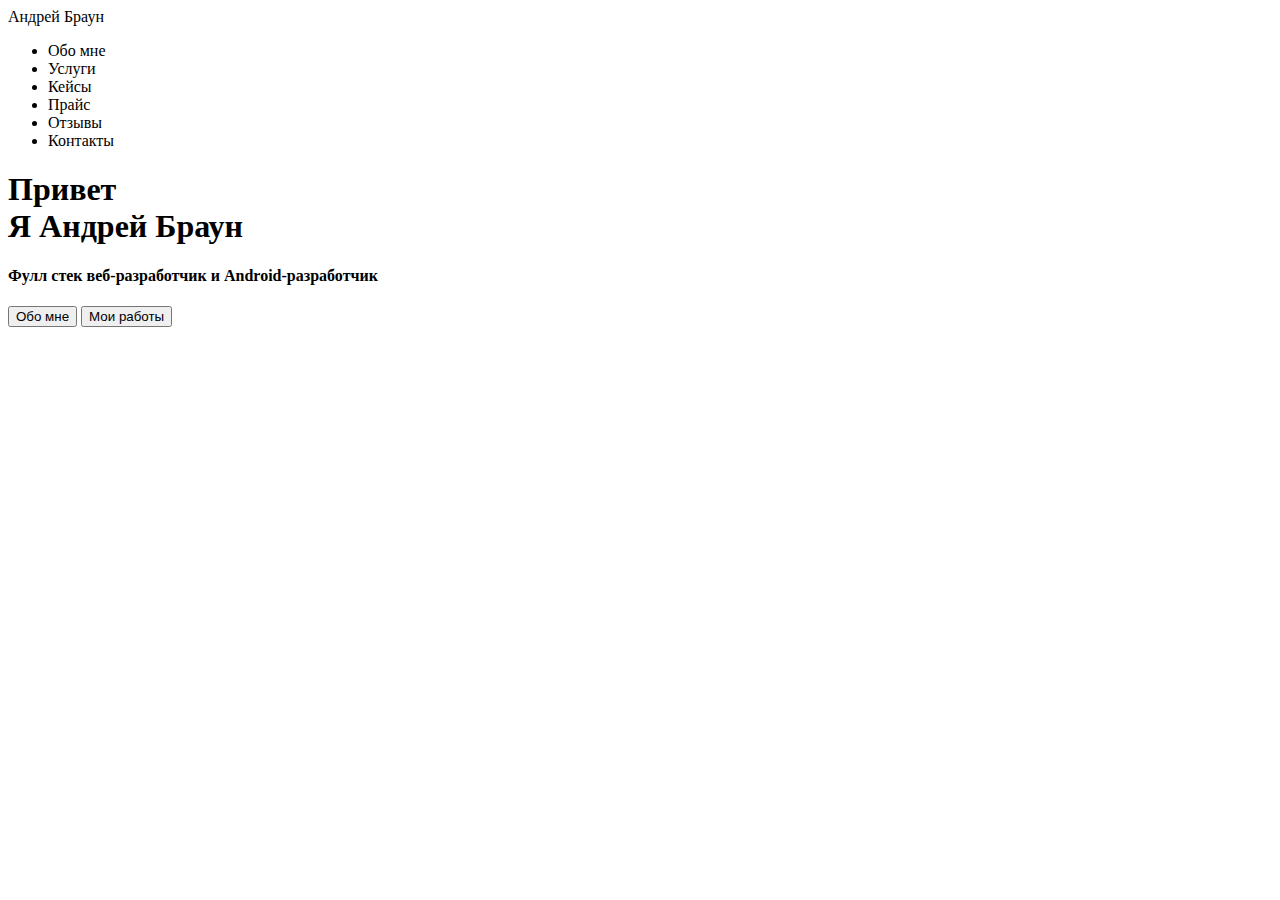
<file: index.html>
<!DOCTYPE html>
<html>
<head>
    <meta charset="UTF-8">
    <meta name="description" content="Моя будущая страница...">
    <meta name="author" content="Ilya">
    <meta name="robots" content="all">
    
    <meta property="og:tittle" content="Тоесть ты смотришь на этот текст когда куда-то вставил ссылку">
    
    <title>Андрей Браун - Веб-разработчик</title>
</head>
<body> 

   <header>
       <nav>
           <div class="logo">Андрей Браун</div> 
           <div class="menu"><ul>
              <li>Обо мне</li>
              <li>Услуги</li>
              <li>Кейсы</li>
              <li>Прайс</li>
              <li>Отзывы</li>
              <li>Контакты</li>
               
           </ul></div>
       </nav>
   </header>
   
   <div class="main"><div class="title_container">
       <h1>Привет <br> Я Андрей Браун</h1>
       <h4>Фулл стек веб-разработчик и Android-разработчик</h4>
       <input type="submit" value="Обо мне">
       <input type="submit" value="Мои работы">
   </div></div>
    
    
    
    
    
    
    
    
</body>
</html>
</file>
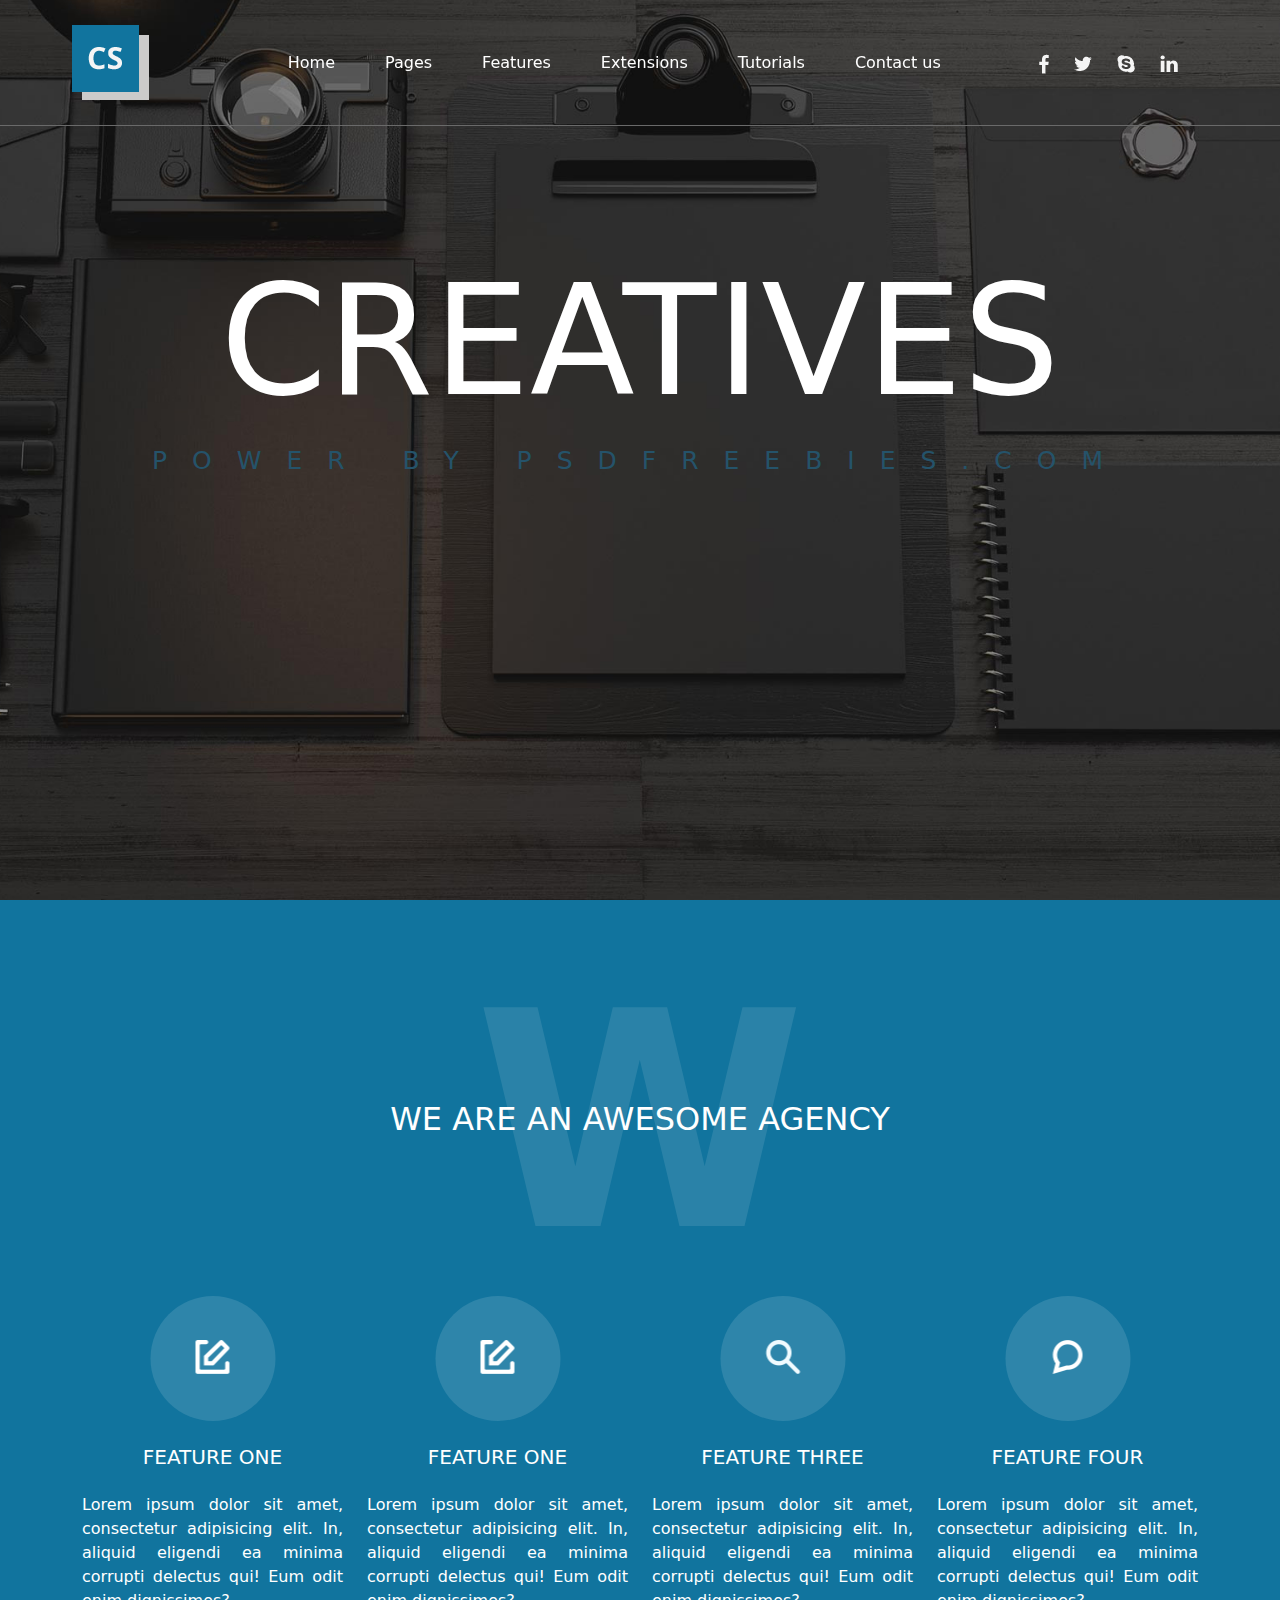
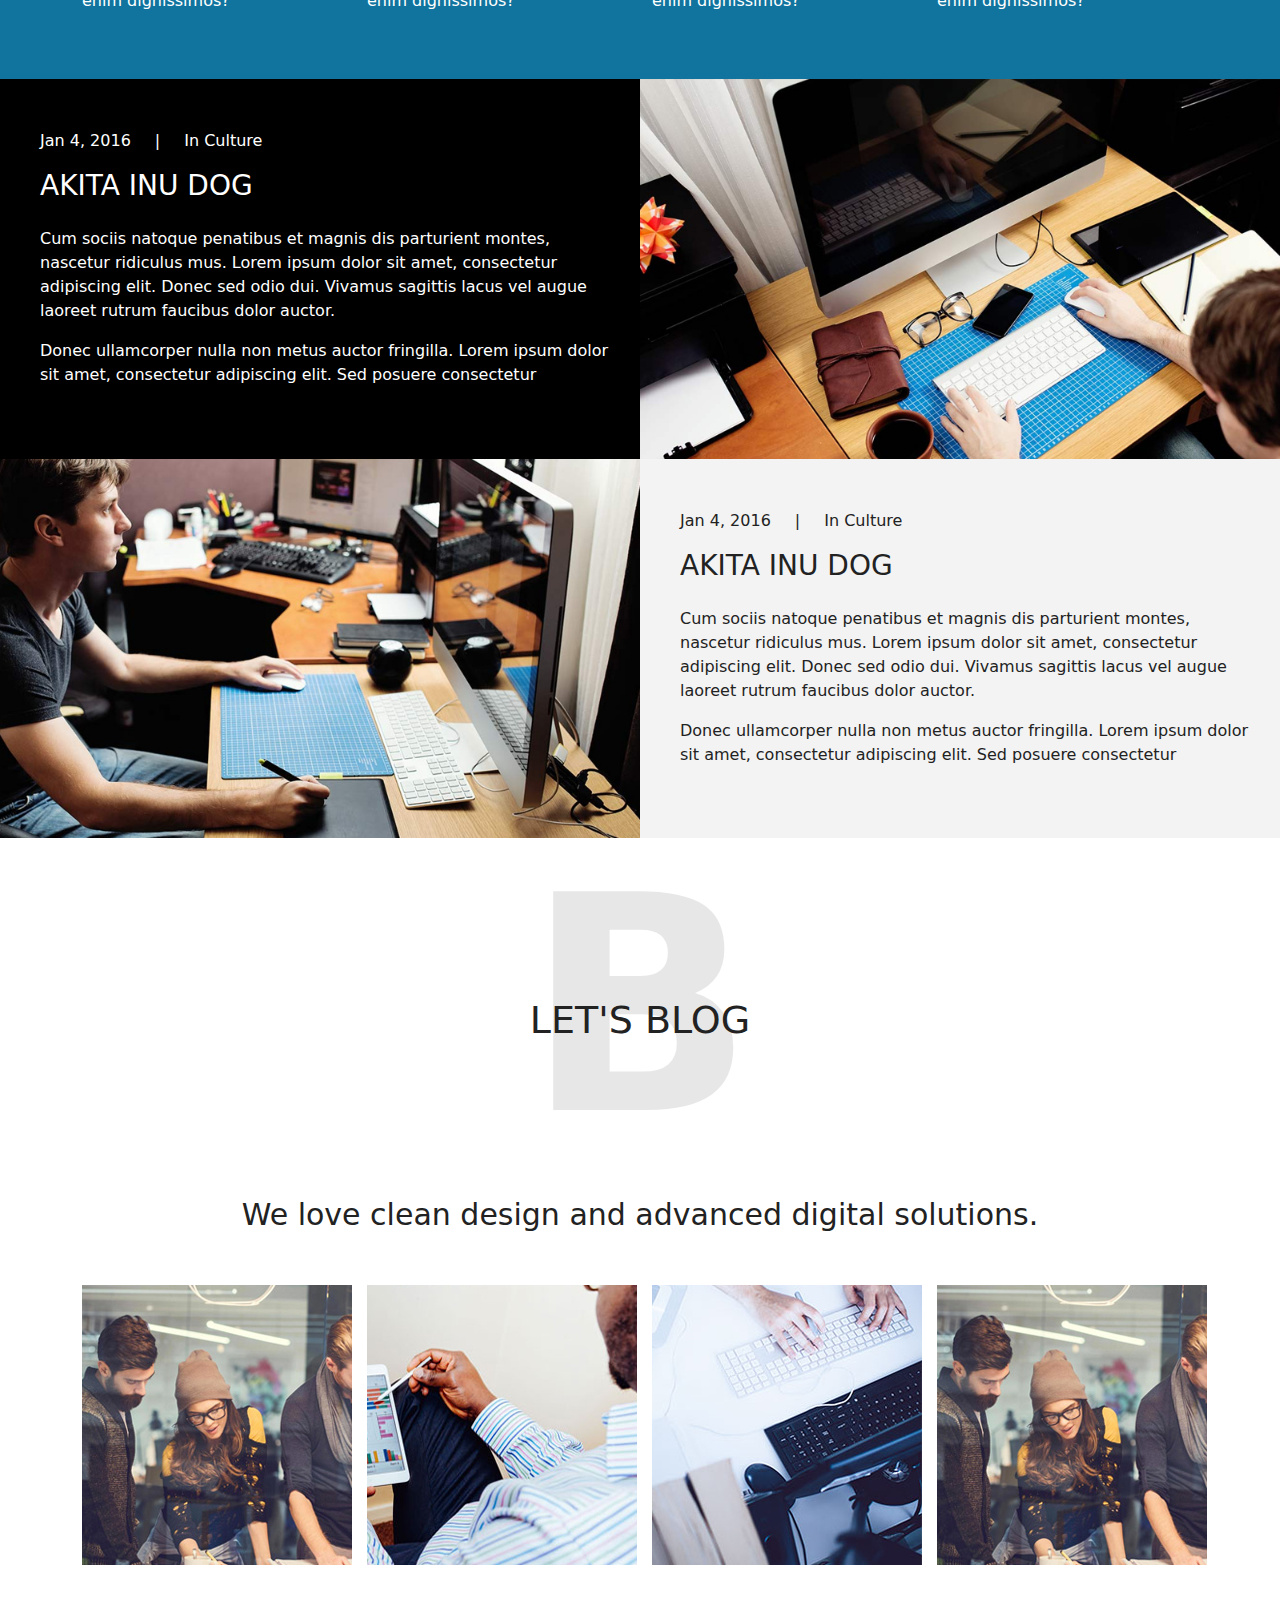
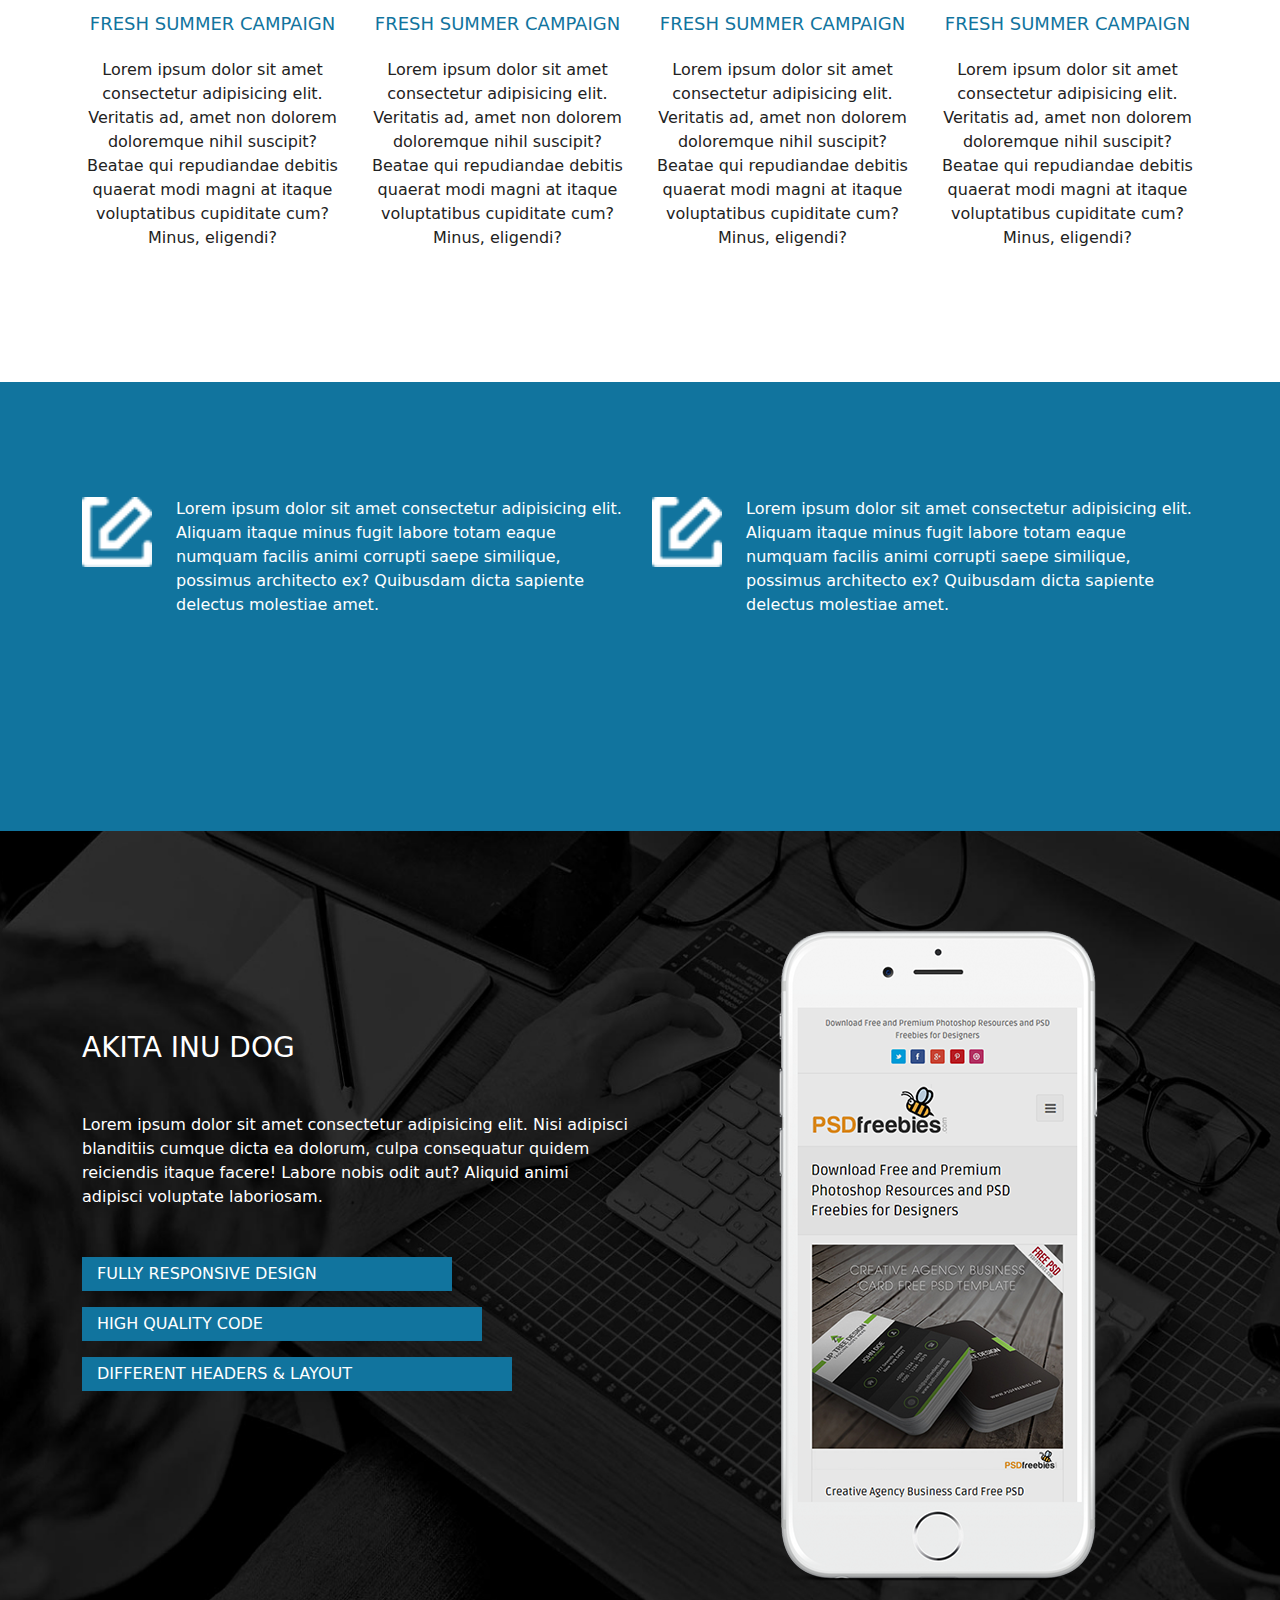
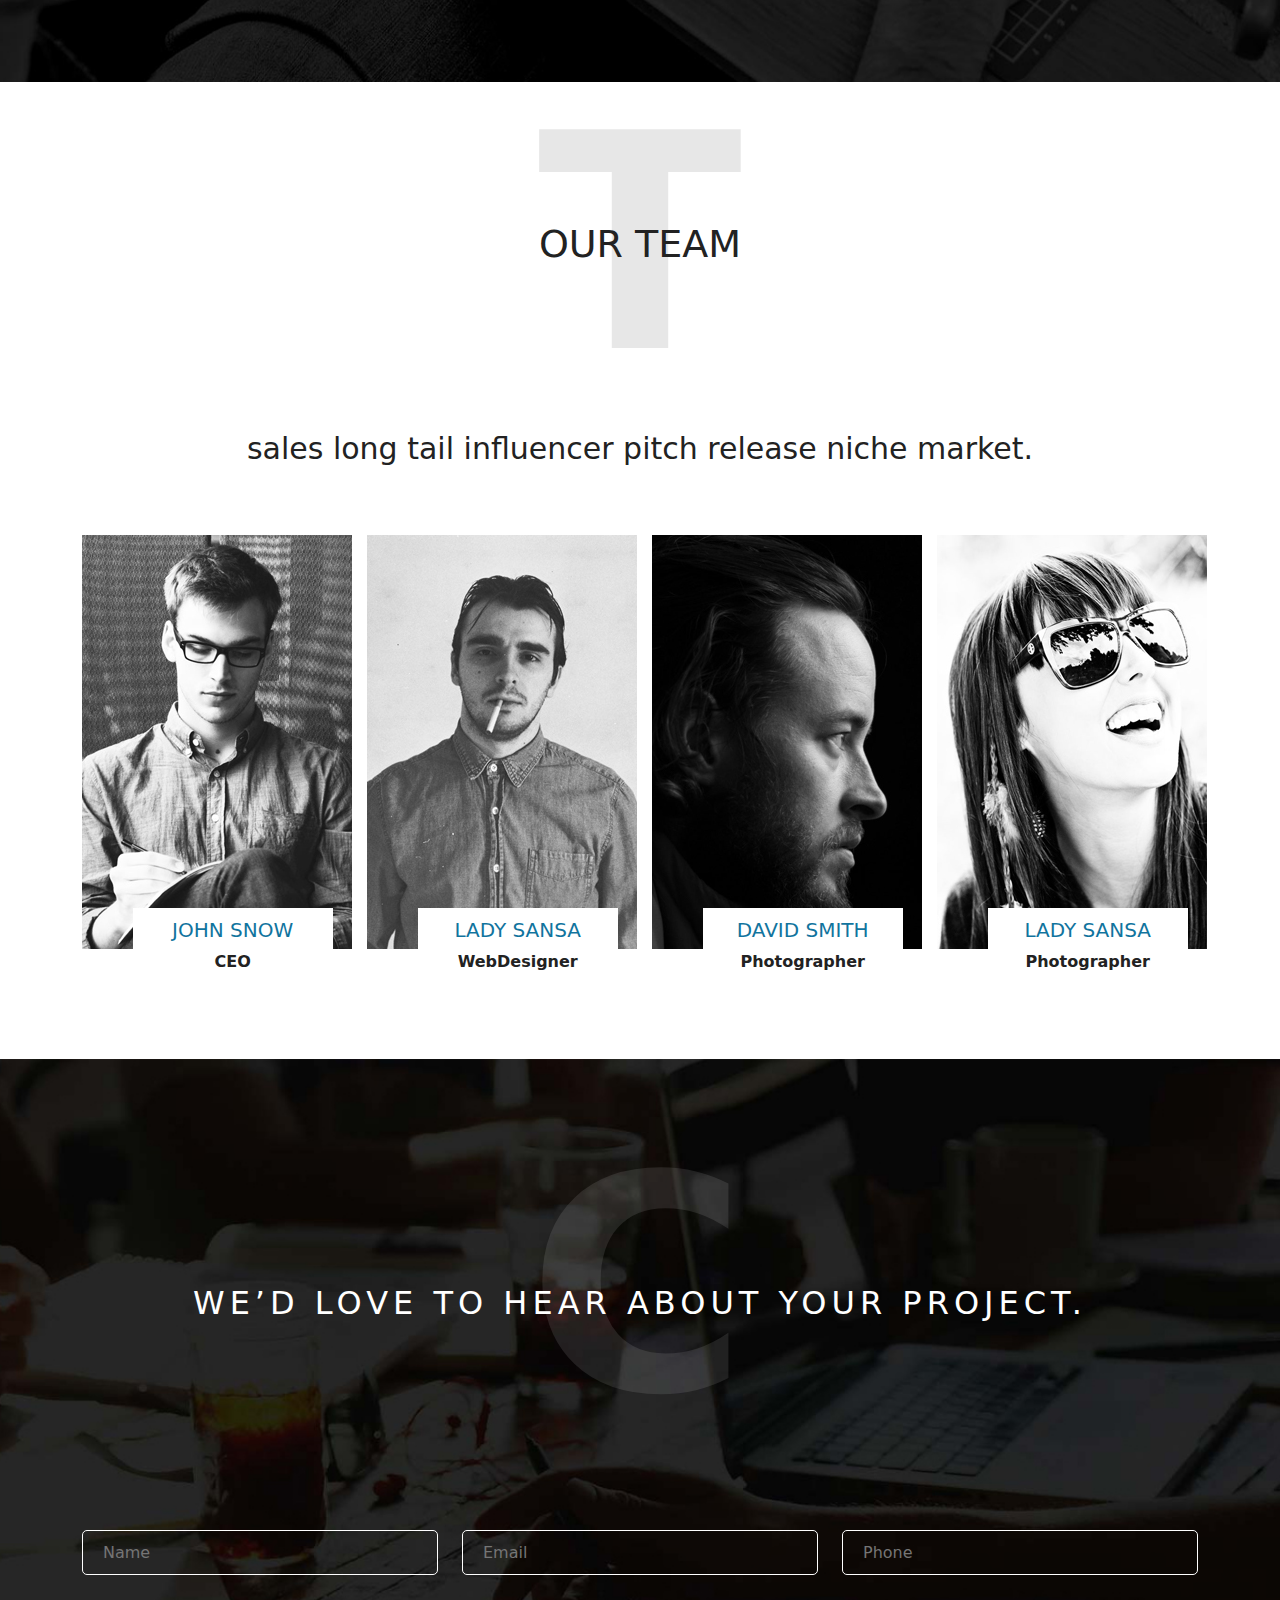
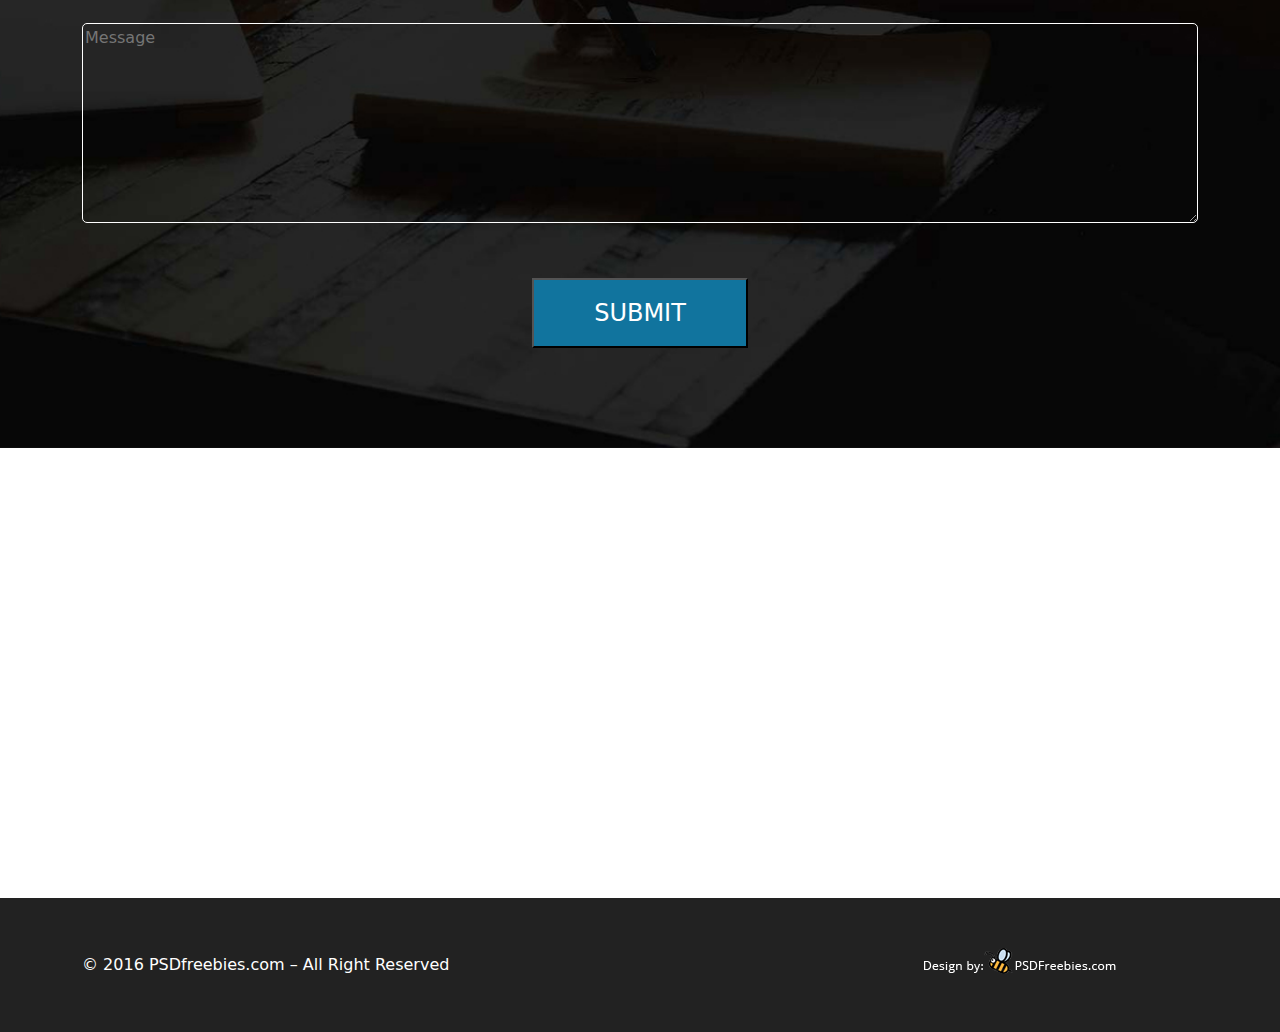
<file: Creatives/index.html>
<!DOCTYPE html>
<html lang="en">
<head>
    <meta charset="UTF-8">
    <meta http-equiv="X-UA-Compatible" content="IE=edge">
    <meta name="viewport" content="width=device-width, initial-scale=1.0">
    <meta name="viewport" content="width=device-width, initial-scale=1">
    <link rel="preconnect" href="https://fonts.googleapis.com">
    <link rel="preconnect" href="https://fonts.gstatic.com" crossorigin>
    <link href="https://fonts.googleapis.com/css2?family=Open+Sans:wght@400;700&display=swap" rel="stylesheet">
    <link rel="stylesheet" href="css/bootstrap.min.css">
    <link rel="stylesheet" href="css/style.css">
    <title>Creatives</title>
</head>
<body>
<header>

    <!-- Modal -->

    

    <div class="container">
        <div class="row">
            <div class="col-12 justify-content-between d-flex">
                <div class="logo-container">
                    <img src="img/CS.png" alt="" class="logo">
                </div>
                <div class="dropdown d-flex d-lg-none align-items-center burger">
                    <button class="btn btn-close btn-close-white" type="button" id="dropdownMenuButton1" data-bs-toggle="dropdown" aria-expanded="false">
                    </button>
                        <ul class="dropdown-menu" aria-labelledby="dropdownMenuButton1">
                        <li><a class="dropdown-item" href="#">Home</a></li>
                        <li><a class="dropdown-item" href="#">Pages</a></li>
                        <li><a class="dropdown-item" href="#">Features</a></li>
                        <li><a class="dropdown-item" href="#">Extensions</a></li>
                        <li><a class="dropdown-item" href="#">Tutorials</a></li>
                        <li><a class="dropdown-item" href="#">Contact us</a></li>
                        </ul>
                </div>

                <nav class="navigation d-flex pt-3 d-none d-lg-flex">
                    <ul class="list d-flex me-xl-5">
                        <li><a href="#" class="list-type">Home</a></li>
                        <li><a href="#" class="list-type">Pages</a></li>
                        <li><a href="#" class="list-type">Features</a></li>
                        <li><a href="#" class="list-type">Extensions</a></li>
                        <li><a href="#" class="list-type">Tutorials</a></li>
                        <li><a href="#" class="list-type">Contact us</a></li>
                    </ul>
                    <div class="img-container">
                        <a href="#" class="link-img"><img src="img/facebook.png" alt="" class="logo-icon"></a>
                        <a href="#" class="link-img"><img src="img/twitter.png" alt=""></a>
                        <a href="#" class="link-img"><img src="img/skype.png" alt=""></a>
                        <a href="#" class="link-img"><img src="img/in.png" alt=""></a>
                    </div>
                </nav>
            </div>
        </div>
    </div>
</header>

<main>
    <div class="container text-center">
            <div class="row">
                <div class="col-12 main-container">
                    <h1 class="title">Creatives</h1>
                    <p class="title-text">Power by PSDfreebies.com</p>
                </div>
            </div>
    </div>
</main>

<section class="feature-container text-center">
    <div class="container">
        <div class="row feature-title"><h2>We are an Awesome Agency</h2></div>

        <div id="carouselExampleControls" class="carousel slide d-flex d-lg-none" data-bs-ride="carousel">
            <div class="carousel-inner">
              <div class="carousel-item active">
                <div class="picture-container mb-4">
                    <img src="img/Write.png" alt="" class="picture">
                </div>
                <h5>Feature one</h5>
                <p class="text mt-4">Lorem ipsum dolor sit amet, consectetur adipisicing elit. In, aliquid eligendi ea minima corrupti delectus qui! Eum odit enim dignissimos?</p>
              </div>
              <div class="carousel-item">
                <div class="picture-container mb-4">
                    <img src="img/Write.png" alt="" class="picture">
                </div>
                <h5>Feature two</h5>
                <p class="text mt-4">Lorem ipsum dolor sit amet, consectetur adipisicing elit. In, aliquid eligendi ea minima corrupti delectus qui! Eum odit enim dignissimos?</p>
              </div>
              <div class="carousel-item">
                  <div class="picture-container mb-4">
                    <img src="img/Search (and thou shall find).png" alt="" class="picture">
                  </div>
                <h5>Feature three</h5>
                <p class="text mt-4">Lorem ipsum dolor sit amet, consectetur adipisicing elit. In, aliquid eligendi ea minima corrupti delectus qui! Eum odit enim dignissimos?</p>
              </div>
              <div class="carousel-item">
                <div class="picture-container mb-4">
                    <img src="img/Simon says.png" alt="" class="picture">
                </div>
                <h5>Feature four</h5>
                <p class="text mt-4">Lorem ipsum dolor sit amet, consectetur adipisicing elit. In, aliquid eligendi ea minima corrupti delectus qui! Eum odit enim dignissimos?</p>
              </div>
            </div>

            <button class="carousel-control-prev" type="button" data-bs-target="#carouselExampleControls"  data-bs-slide="prev">
              <span class="carousel-control-prev-icon" aria-hidden="true"></span>
              <span class="visually-hidden">Предыдущий</span>
            </button>
            <button class="carousel-control-next" type="button" data-bs-target="#carouselExampleControls"  data-bs-slide="next">
              <span class="carousel-control-next-icon" aria-hidden="true"></span>
              <span class="visually-hidden">Следующий</span>
            </button>
          </div>

        <div class="row d-none d-lg-flex">
            <div class="col-3">
                <div class="picture-container mb-4"><img src="img/Write.png" alt="" class="picture"></div>
                <h5>Feature one</h5>
                <p class="text mt-4">Lorem ipsum dolor sit amet, consectetur adipisicing elit. In, aliquid eligendi ea minima corrupti delectus qui! Eum odit enim dignissimos?</p>
            </div>

            <div class="col-3">
                <div class="picture-container mb-4"><img src="img/Write.png" alt="" class="picture"></div>
                <h5>Feature one</h5>
                <p class="text mt-4">Lorem ipsum dolor sit amet, consectetur adipisicing elit. In, aliquid eligendi ea minima corrupti delectus qui! Eum odit enim dignissimos?</p>
            </div>

            <div class="col-3">
                <div class="picture-container mb-4"><img src="img/Search (and thou shall find).png" alt="" class="picture"></div>
                <h5>Feature three</h5>
                <p class="text mt-4">Lorem ipsum dolor sit amet, consectetur adipisicing elit. In, aliquid eligendi ea minima corrupti delectus qui! Eum odit enim dignissimos?</p>
            </div>

            <div class="col-3">
                <div class="picture-container mb-4"><img src="img/Simon says.png" alt="" class="picture"></div>
                <h5>Feature four</h5>
                <p class="text mt-4">Lorem ipsum dolor sit amet, consectetur adipisicing elit. In, aliquid eligendi ea minima corrupti delectus qui! Eum odit enim dignissimos?</p>
            </div>
        </div>
    </div>
</section>

<section>
    <div class="wrapper wrapperOne d-flex">
        <div class="akita-container">
            <div class="akita-item">
                <div class="akita-date">
                    <p>Jan 4, 2016<span class="me-4 ms-4">|</span>In Culture</p>
                </div>
                <div class="akita-title">
                    <h3 class="mb-sm-4 mb-1">Akita Inu Dog</h3>
                </div>
                <div class="akita-text">
                        <p>Cum sociis natoque penatibus et magnis dis parturient montes, nascetur ridiculus mus. Lorem ipsum dolor sit amet, consectetur adipiscing elit. Donec sed odio dui. Vivamus sagittis lacus vel augue laoreet rutrum faucibus dolor auctor.</p>
                        <p>Donec ullamcorper nulla non metus auctor fringilla. Lorem ipsum dolor sit amet, consectetur adipiscing elit. Sed posuere consectetur</p>
                </div>
            </div>
        </div>
        <div class="akita-img">
            <img src="img/Layer 88.jpg" alt="">
        </div>
    </div>
    
    <div class="wrapper wrapperTwo d-flex">
        <div class="akita-img">
            <img src="img/Layer 90.jpg" alt="">
        </div>
        <div class="akita-container">
            <div class="akita-item">
                <div class="akita-date">
                    <p>Jan 4, 2016<span class="me-4 ms-4">|</span>In Culture</p>
                </div>
                <div class="akita-title">
                    <h3 class="mb-sm-4 mb-1 ">Akita Inu Dog</h3>
                </div>
                <div class="akita-text">
                        <p>Cum sociis natoque penatibus et magnis dis parturient montes, nascetur ridiculus mus. Lorem ipsum dolor sit amet, consectetur adipiscing elit. Donec sed odio dui. Vivamus sagittis lacus vel augue laoreet rutrum faucibus dolor auctor.</p>
                        <p>Donec ullamcorper nulla non metus auctor fringilla. Lorem ipsum dolor sit amet, consectetur adipiscing elit. Sed posuere consectetur</p>
                </div>
            </div> 
        </div>
    </div>
</section>

<section class="blog text-center">
    <div class="container">
        <div class="row">
            <h2 class="title-blog">Let's blog</h2>
        </div>
        <div class="row">
            <p class="blog_p mb-5 mt-5">We love clean design and advanced digital solutions.</з>
        </div>

        <div id="carouselExampleControls" class="carousel slide d-flex d-md-none" data-bs-ride="carousel">
            <div class="carousel-inner">
              <div class="carousel-item active">
                <div class="blog_img mb-5">
                    <img src="img/Layer 83.jpg" alt="">
                </div>
                <div class="blog-text">
                    <h4 class="title-item-blog mb-4">Fresh Summer Campaign</h4>
                    <p>Lorem ipsum dolor sit amet consectetur adipisicing elit. Veritatis ad, amet non dolorem doloremque nihil suscipit? Beatae qui repudiandae debitis quaerat modi magni at itaque voluptatibus cupiditate cum? Minus, eligendi?</p>
                </div>
              </div>
              <div class="carousel-item">
                <div class="blog_img mb-5">
                    <img src="img/Layer 84.jpg" alt="">
                </div>
                <div class="blog-text">
                    <h4 class="title-item-blog mb-4">Fresh Summer Campaign</h4>
                    <p>Lorem ipsum dolor sit amet consectetur adipisicing elit. Veritatis ad, amet non dolorem doloremque nihil suscipit? Beatae qui repudiandae debitis quaerat modi magni at itaque voluptatibus cupiditate cum? Minus, eligendi?</p>
                </div>
              </div>
              <div class="carousel-item">
                <div class="blog_img mb-5">
                    <img src="img/Layer 85.jpg" alt="">
                </div>
                <div class="blog-text">
                    <h4 class="title-item-blog mb-4">Fresh Summer Campaign</h4>
                    <p>Lorem ipsum dolor sit amet consectetur adipisicing elit. Veritatis ad, amet non dolorem doloremque nihil suscipit? Beatae qui repudiandae debitis quaerat modi magni at itaque voluptatibus cupiditate cum? Minus, eligendi?</p>
                </div>
              </div>
              <div class="carousel-item">
                <div class="blog_img mb-5">
                    <img src="img/Layer 85.jpg" alt="">
                </div>
                <div class="blog-text">
                    <h4 class="title-item-blog mb-4">Fresh Summer Campaign</h4>
                    <p>Lorem ipsum dolor sit amet consectetur adipisicing elit. Veritatis ad, amet non dolorem doloremque nihil suscipit? Beatae qui repudiandae debitis quaerat modi magni at itaque voluptatibus cupiditate cum? Minus, eligendi?</p>
                </div>
              </div>
            </div>

            <button class="carousel-control-prev" type="button" data-bs-target="#carouselExampleControls"  data-bs-slide="prev">
              <span class="carousel-control-prev-icon" aria-hidden="true"></span>
              <span class="visually-hidden">Предыдущий</span>
            </button>
            <button class="carousel-control-next" type="button" data-bs-target="#carouselExampleControls"  data-bs-slide="next">
              <span class="carousel-control-next-icon" aria-hidden="true"></span>
              <span class="visually-hidden">Следующий</span>
            </button>
          </div>

        <div class="row d-none d-md-flex">
            <div class="col-xl-3 col-6 blog-item-1 mb-lg-3">
                <div class="blog_img mb-5">
                    <img src="img/Layer 83.jpg" alt="">
                </div>
                <div class="blog-text">
                    <h4 class="title-item-blog mb-4">Fresh Summer Campaign</h4>
                    <p>Lorem ipsum dolor sit amet consectetur adipisicing elit. Veritatis ad, amet non dolorem doloremque nihil suscipit? Beatae qui repudiandae debitis quaerat modi magni at itaque voluptatibus cupiditate cum? Minus, eligendi?</p>
                </div>
            </div>
            
            <div class="col-xl-3 col-6 blog-item-1 mb-lg-3">
                <div class="blog_img mb-5">
                    <img src="img/Layer 84.jpg" alt="">
                </div>
                <div class="blog-text">
                    <h4 class="title-item-blog mb-4">Fresh Summer Campaign</h4>
                    <p>Lorem ipsum dolor sit amet consectetur adipisicing elit. Veritatis ad, amet non dolorem doloremque nihil suscipit? Beatae qui repudiandae debitis quaerat modi magni at itaque voluptatibus cupiditate cum? Minus, eligendi?</p>
                </div>
            </div>

            <div class="col-xl-3 col-6 blog-item-1">
                <div class="blog_img mb-5">
                    <img src="img/Layer 85.jpg" alt="">
                </div>
                <div class="blog-text">
                    <h4 class="title-item-blog mb-4">Fresh Summer Campaign</h4>
                    <p>Lorem ipsum dolor sit amet consectetur adipisicing elit. Veritatis ad, amet non dolorem doloremque nihil suscipit? Beatae qui repudiandae debitis quaerat modi magni at itaque voluptatibus cupiditate cum? Minus, eligendi?</p>
                </div>
            </div>

            <div class="col-xl-3 col-6 blog-item-1">
                <div class="blog_img mb-5">
                    <img src="img/Layer 83.jpg" alt="">
                </div>
                <div class="blog-text">
                    <h4 class="title-item-blog mb-4">Fresh Summer Campaign</h4>
                    <p>Lorem ipsum dolor sit amet consectetur adipisicing elit. Veritatis ad, amet non dolorem doloremque nihil suscipit? Beatae qui repudiandae debitis quaerat modi magni at itaque voluptatibus cupiditate cum? Minus, eligendi?</p>
                </div>
            </div>
        </div>
    </div>
</section>

<section class="preview">
    <div class="container">
        <div class="row justify-content-between">
            <div class="col-md-6 col-12 d-flex mb-sm-5">
                <div class="img_container me-4">
                    <img src="img/Write.png" alt="" class="icon">
                </div>
                <div class="text_container">
                    <p>Lorem ipsum dolor sit amet consectetur adipisicing elit. Aliquam itaque minus fugit labore totam eaque numquam facilis animi corrupti saepe similique, possimus architecto ex? Quibusdam dicta sapiente delectus molestiae amet.</p>
                </div>
            </div>

            <div class="col-md-6 col-12 d-flex">
                <div class="img_container me-4">
                    <img src="img/Write.png" alt="" class="icon">
                </div>
                <div class="text_container">
                    <p>Lorem ipsum dolor sit amet consectetur adipisicing elit. Aliquam itaque minus fugit labore totam eaque numquam facilis animi corrupti saepe similique, possimus architecto ex? Quibusdam dicta sapiente delectus molestiae amet.</p>
                </div>
            </div>
        </div>
    </div>
</section>

<section class="mobile-page">
    <div class="container">
        <div class="row">
            <div class="col-md-6 col-12 container_mobile_text mb-sm-5">
                <div class="mobile-text">
                    <h3>Akita Inu Dog</h3>
                    <p class="mt-5">Lorem ipsum dolor sit amet consectetur adipisicing elit. Nisi adipisci blanditiis cumque dicta ea dolorum, culpa consequatur quidem reiciendis itaque facere! Labore nobis odit aut? Aliquid animi adipisci voluptate laboriosam.</p>
                </div>
                <div class="mobile-text-1 mt-5">
                    <div class="text_1 d-flex align-items-center">
                        <span class="text-span">Fully Responsive Design</span>
                    </div>
                    <div class="text_2 mt-3 d-flex align-items-center">
                        <span class="text-span">High Quality Code</span>
                    </div>
                    <div class="text_3 mt-3 d-flex align-items-center">
                        <span class="text-span">Different Headers & Layout</span>
                    </div>
                </div>
            </div>
            <div class="col-md-5 col-12 mobile-img offset-lg-1">
                <img src="img/mobile.png" alt="">
            </div>
        </div>
    </div>
</section>

<section class="team text-center">
    <div class="container">
        <div class="row">
            <h2 class="team-title">Our Team</h2>
        </div>
        <div class="row mb-5">
            <p class="team-text">
                sales long tail influencer pitch release niche market.
            </p>
        </div>

        <div id="carouselExampleControls" class="carousel slide d-flex d-md-none"  data-bs-ride="carousel">
            <div class="carousel-inner">
              <div class="carousel-item active">
                <div class="img-container">
                    <img src="img/Layer 81.jpg" alt="">
                </div>
                <div class="img-text">
                    <h5 class="name">John Snow</h5>
                    <p class="skill">CEO</p>
                </div>
              </div>
              <div class="carousel-item">
                <div class="img-container">
                    <img src="img/Layer 82.jpg" alt="">
                </div>
                <div class="img-text">
                    <h5 class="name">Lady Sansa</h5>
                    <p class="skill">WebDesigner</p>
                </div>
              </div>
              <div class="carousel-item">
                <div class="img-container">
                    <img src="img/Layer 93.jpg" alt="">
                </div>
                <div class="img-text">
                    <h5 class="name">David Smith</h5>
                    <p class="skill">Photographer</p>
                </div>
              </div>
              <div class="carousel-item">
                <div class="img-container">
                    <img src="img/Layer 94.jpg" alt="">
                </div>
                <div class="img-text">
                    <h5 class="name">Lady Sansa</h5>
                    <p class="skill">Photographer</p>
                </div>
              </div>
            </div>
            <button class="carousel-control-prev" type="button" data-bs-target="#carouselExampleControls"  data-bs-slide="prev">
              <span class="carousel-control-prev-icon" aria-hidden="true"></span>
              <span class="visually-hidden">Предыдущий</span>
            </button>
            <button class="carousel-control-next" type="button" data-bs-target="#carouselExampleControls"  data-bs-slide="next">
              <span class="carousel-control-next-icon" aria-hidden="true"></span>
              <span class="visually-hidden">Следующий</span>
            </button>
          </div>

            <div class="row d-none d-md-flex">
                <div class="col-xl-3 col-6 team-container">
                    <div class="img-container">
                        <img src="img/Layer 81.jpg" alt="">
                    </div>
                    <div class="img-text">
                        <h5 class="name">John Snow</h5>
                        <p class="skill">CEO</p>
                    </div>
                </div>

                <div class="col-xl-3 col-6 team-container">
                    <div class="img-container">
                        <img src="img/Layer 82.jpg" alt="">
                    </div>
                    <div class="img-text">
                        <h5 class="name">Lady Sansa</h5>
                        <p class="skill">WebDesigner</p>
                    </div>
                </div>

                <div class="col-xl-3 col-6 team-container">
                    <div class="img-container">
                        <img src="img/Layer 93.jpg" alt="">
                    </div>
                    <div class="img-text">
                        <h5 class="name">David Smith</h5>
                        <p class="skill">Photographer</p>
                    </div>
                </div>

                <div class="col-xl-3 col-6 team-container">
                    <div class="img-container">
                        <img src="img/Layer 94.jpg" alt="">
                    </div>
                    <div class="img-text">
                        <h5 class="name">Lady Sansa</h5>
                        <p class="skill">Photographer</p>
                    </div>
                </div>
            </div>
    </div>
</section>

<footer class="footer text-center">
    <div class="container">
        <div class="row">
            <h2 class="footer-title">We’d love to hear about your project.
            </h2>
        </div>
        <div class="row justify-content-center container-input">
            <div class="col-4">
                <input type="text" placeholder="Name" required class="input-type">
            </div>
            <div class="col-4">
                <input type="text" placeholder="Email" required class="input-type">
            </div>
            <div class="col-4">
                <input type="text" placeholder="Phone" required class="input-type">
            </div>
        </div>
        <div class="row justify-content-center mt-5">
            <div class="col-12">
                <textarea placeholder="Message" required class="textarea"></textarea>
            </div>
        </div>
        <div class="row justify-content-center">
            <div class="col-md-3  col-8 mt-5">
                <input type="submit" value="Submit" class="input-submit">
            </div>
        </div>
    </div>
</footer>

<section class="map">
    <iframe src="https://www.google.com/maps/embed?pb=!1m18!1m12!1m3!1d2280.7565915314094!2d61.36953541602825!3d55.1350378469332!2m3!1f0!2f0!3f0!3m2!1i1024!2i768!4f13.1!3m3!1m2!1s0x43c58d6268be78c7%3A0x2a0b87a6e96a13d0!2z0YPQuy4g0JHQu9GO0YXQtdGA0LAsIDQy0LAsINCn0LXQu9GP0LHQuNC90YHQuiwg0KfQtdC70Y_QsdC40L3RgdC60LDRjyDQvtCx0LsuLCDQoNC-0YHRgdC40Y8sIDQ1NDA4Nw!5e0!3m2!1sru!2sin!4v1628073625056!5m2!1sru!2sin" style="border:0;"  loading="lazy" class="row_map">
    </iframe>
</section>

<section class="footer_text">
    <div class="container">
        <div class="row justify-content-between">
            <div class="col-md-7 psd-container col-12 d-flex align-items-center">
                <span>© 2016 PSDfreebies.com – All Right Reserved</span>
            </div>
            <div class="col-md-4 designer-container col-12 justify-content-center offset-lg-1  d-flex align-items-center">
                <img src="img/Layer 77.png" alt="" class="mb-2">
            </div>
        </div>
    </div>
</section>

    <script src="js/jquery-3.6.0.min.js"></script>
    <script src="js/bootstrap.js"></script>
    <script src="js/bootstrap.bundle.js"></script>
</body>
</html>
</file>
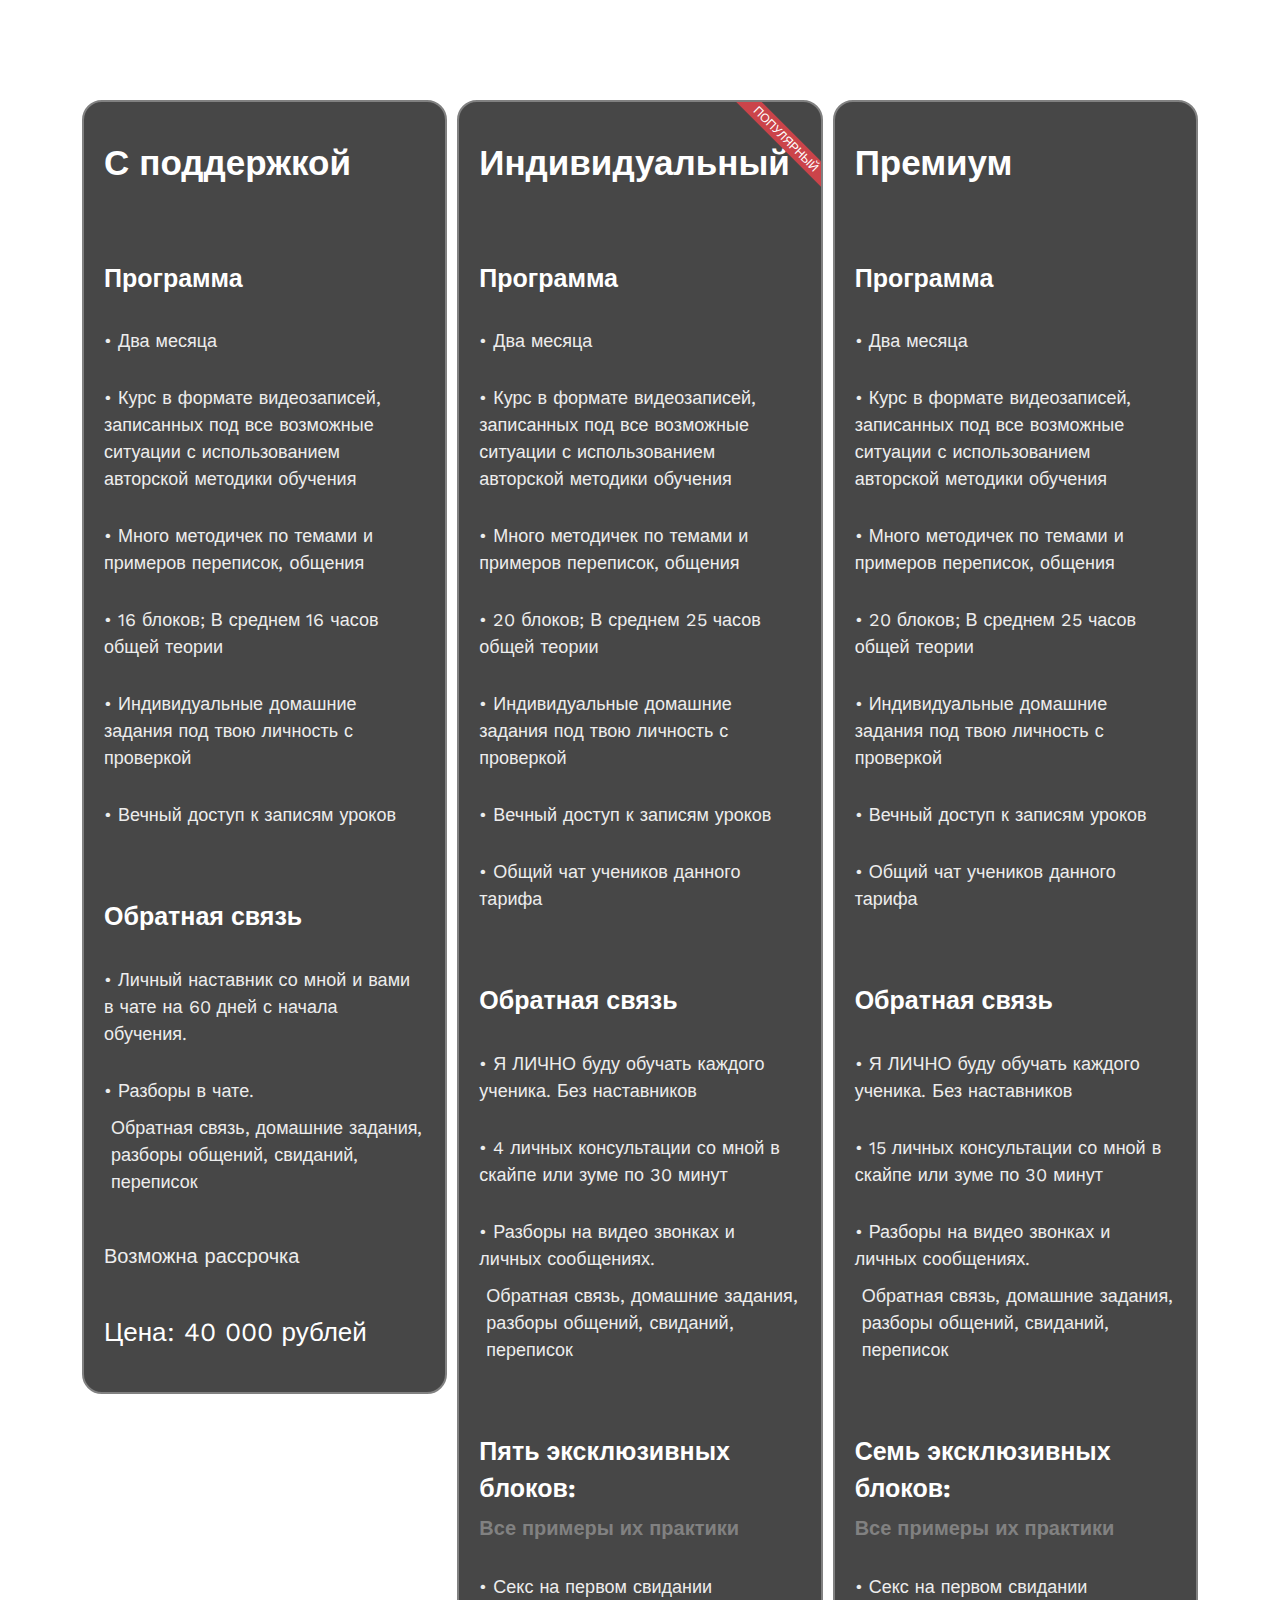
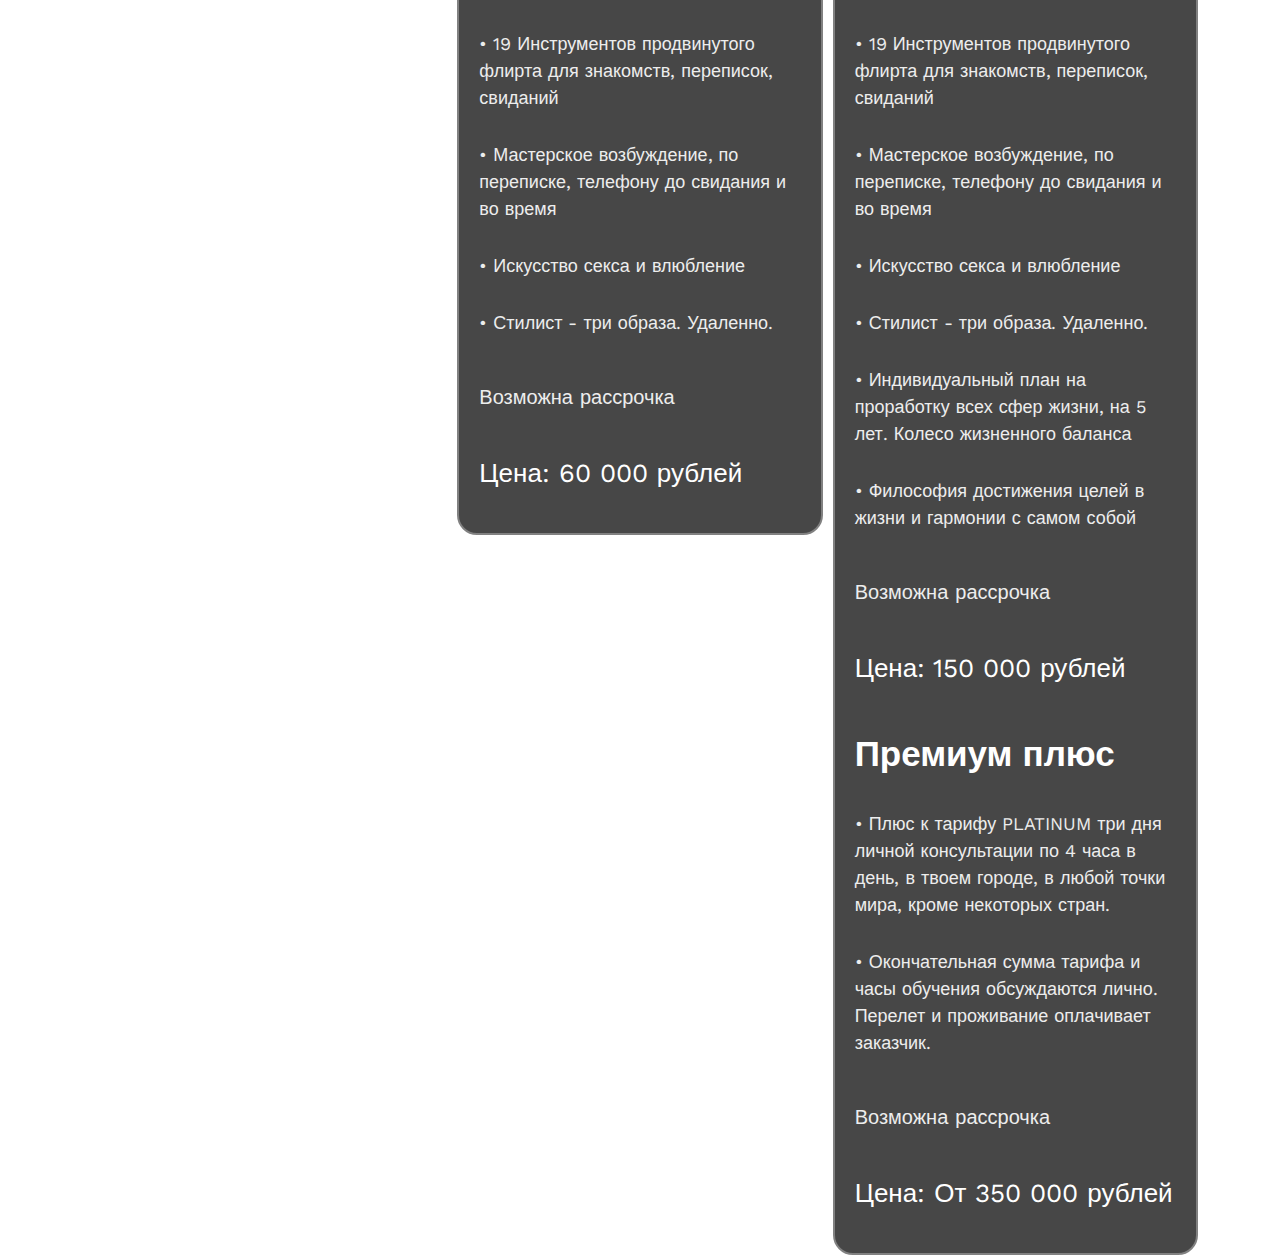
<file: price-blog-2/index.html>
<!DOCTYPE html>
<html lang="en">
<head>
    <meta charset="UTF-8">
    <meta http-equiv="X-UA-Compatible" content="IE=edge">
    <meta name="viewport" content="width=device-width, initial-scale=1.0">
    <link rel="stylesheet" href="css/style.css">
    <link rel="preconnect" href="https://fonts.googleapis.com">
    <link rel="preconnect" href="https://fonts.googleapis.com">
    <link rel="preconnect" href="https://fonts.gstatic.com" crossorigin>
    <link href="https://fonts.googleapis.com/css2?family=Lora&family=Nunito&family=Playfair+Display&family=Roboto+Slab&family=Work+Sans&display=swap" rel="stylesheet">
    <link rel="stylesheet" href="css/bootstrap.min.css">
    <title>Price-blog</title>
</head>
<body>

    <div class="container">
        <div class="price-blogs price-blog-one">
                <div class="title-container title-container-1">
                    <p class="title">С поддержкой</p>
                </div>
            <div class="content">
                <div class="title-content">Программа</div>
                <div class="item-content">• Два месяца</div>
                <div class="item-content">• Курс в формате видеозаписей, записанных под все возможные ситуации с использованием авторской методики обучения</div>
                <div class="item-content">• Много методичек по темами и примеров переписок, общения</div>
                <div class="item-content">• 16 блоков; В среднем 16 часов общей теории
                </div>
                <div class="item-content">• Индивидуальные домашние задания под твою личность с проверкой</div>
                <div class="item-content">• Вечный доступ к записям уроков</div>
                <div class="title-content title-second">Обратная связь</div>
                    <div class="item-content">• Личный наставник со мной и вами в чате на 60 дней с начала обучения.</div>
                    <div class="item-content">• Разборы в чате.<br>
                        <p>Обратная связь, домашние задания, разборы общений, свиданий, переписок</p>
                    </div>
            </div>
            <div class="price"><span style="font-size: 20px; color: #ededed;">Возможна рассрочка</span><br><br>Цена: 40 000 рублей</div>
        </div>

        <div class="price-blogs">
            <div class="title-container">
                <div class="popular d-sm-block d-none"><p>Популярный</p></div>
                <p class="title">Индивидуальный</p>
            </div>
            <div class="content">
                <div class="title-content">Программа</div>
                <div class="item-content">• Два месяца</div>
                <div class="item-content">• Курс в формате видеозаписей, записанных под все возможные ситуации с использованием авторской методики обучения</div>
                <div class="item-content">• Много методичек по темами и примеров переписок, общения</div>
                <div class="item-content">• 20 блоков; В среднем 25 часов общей теории
                </div>
                <div class="item-content">• Индивидуальные домашние задания под твою личность с проверкой</div>
                <div class="item-content">• Вечный доступ к записям уроков</div>
                <div class="item-content">• Общий чат учеников данного тарифа</div>
                <div class="title-content title-second">Обратная связь</div>
                    <div class="item-content">• Я <span>ЛИЧНО</span> буду обучать каждого ученика. Без наставников</div>
                    <div class="item-content">• 4 личных консультации со мной в скайпе или зуме по 30 минут</div>
                    <div class="item-content">• Разборы на видео звонках и личных сообщениях.<br>
                        <p>Обратная связь, домашние задания, разборы общений, свиданий, переписок</p>
                    </div>
                    <div class="title-content title-second">Пять эксклюзивных блоков: 
                        <p class="reset-style">Все примеры их практики</p></div>
                        <div class="item-content">• Секс на первом свидании</div>
                        <div class="item-content">• 19 Инструментов продвинутого флирта для знакомств, переписок, свиданий</div>
                        <div class="item-content">• Мастерское возбуждение, по переписке, телефону до свидания и во время</div>
                        <div class="item-content">• Искусство секса и влюбление</div>
                        <div class="item-content">• Стилист - три образа. Удаленно.</div>
            </div>
            <div class="price"><span style="font-size: 20px; color: #ededed;">Возможна рассрочка</span><br><br>Цена: 60 000 рублей</div>
        </div>

        <div class="price-blogs">
            <div class="title-container">
                <p class="title">Премиум</p>
            </div>
            <div class="content">
                <div class="title-content">Программа</div>
                <div class="item-content">• Два месяца</div>
                <div class="item-content">• Курс в формате видеозаписей, записанных под все возможные ситуации с использованием авторской методики обучения</div>
                <div class="item-content">• Много методичек по темами и примеров переписок, общения</div>
                <div class="item-content">• 20 блоков; В среднем 25 часов общей теории
                </div>
                <div class="item-content">• Индивидуальные домашние задания под твою личность с проверкой</div>
                <div class="item-content">• Вечный доступ к записям уроков</div>
                <div class="item-content">• Общий чат учеников данного тарифа</div>
                <div class="title-content title-second">Обратная связь</div>
                    <div class="item-content">• Я <span>ЛИЧНО</span> буду обучать каждого ученика. Без наставников</div>
                    <div class="item-content">• 15 личных консультации со мной в скайпе или зуме по 30 минут</div>
                    <div class="item-content">• Разборы на видео звонках и личных сообщениях.<br>
                        <p>Обратная связь, домашние задания, разборы общений, свиданий, переписок</p>
                    </div>
                    <div class="title-content title-second">Семь эксклюзивных блоков: 
                        <p class="reset-style">Все примеры их практики</p></div>
                        <div class="item-content">• Секс на первом свидании</div>
                        <div class="item-content">• 19 Инструментов продвинутого флирта для знакомств, переписок, свиданий</div>
                        <div class="item-content">• Мастерское возбуждение, по переписке, телефону до свидания и во время</div>
                        <div class="item-content">• Искусство секса и влюбление</div>
                        <div class="item-content">• Стилист - три образа. Удаленно.</div>
                        <div class="item-content">• Индивидуальный план на проработку всех сфер жизни, на 5 лет. Колесо жизненного баланса</div>
                        <div class="item-content">• Философия достижения целей в жизни и гармонии с самом собой</div>
            </div>
            <div class="price"><span style="font-size: 20px; color: #ededed;">Возможна рассрочка</span><br><br>Цена: 150 000 рублей</div>
            <div class="addition">
                <div class="title-container">
                    <p class="title">Премиум плюс</p>
                    <div class="item-content">• Плюс к тарифу PLATINUM три дня личной консультации по 4 часа в день, в твоем городе, в любой точки мира, кроме некоторых стран.</div>
                    <div class="item-content">• Окончательная сумма тарифа и часы обучения обсуждаются лично. Перелет и проживание оплачивает заказчик.</div>
                </div>
                <div class="price"><span style="font-size: 20px; color: #ededed;">Возможна рассрочка</span><br><br>Цена: От 350 000 рублей</div>   
            </div>
        </div>
    </div>

    
    <script src="js/bootstrap.min.js"></script>
</body>
</html>
</file>
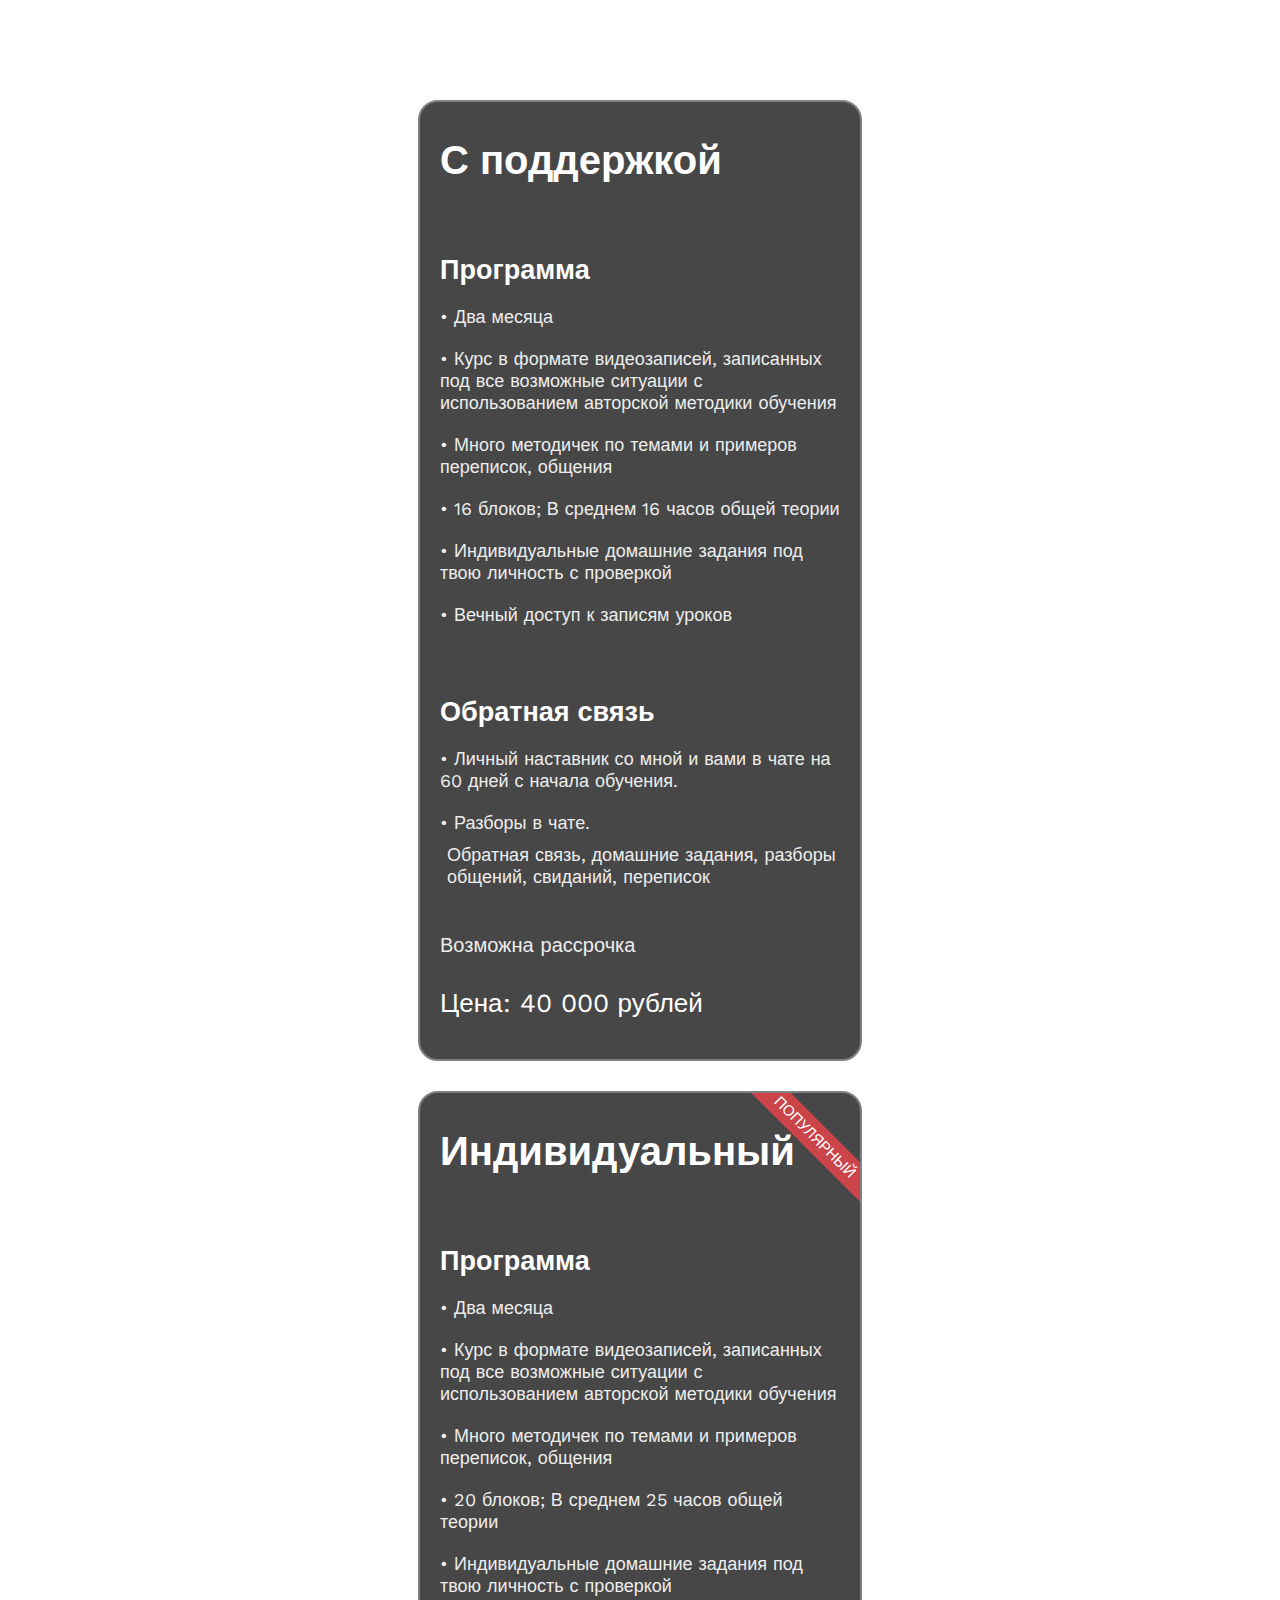
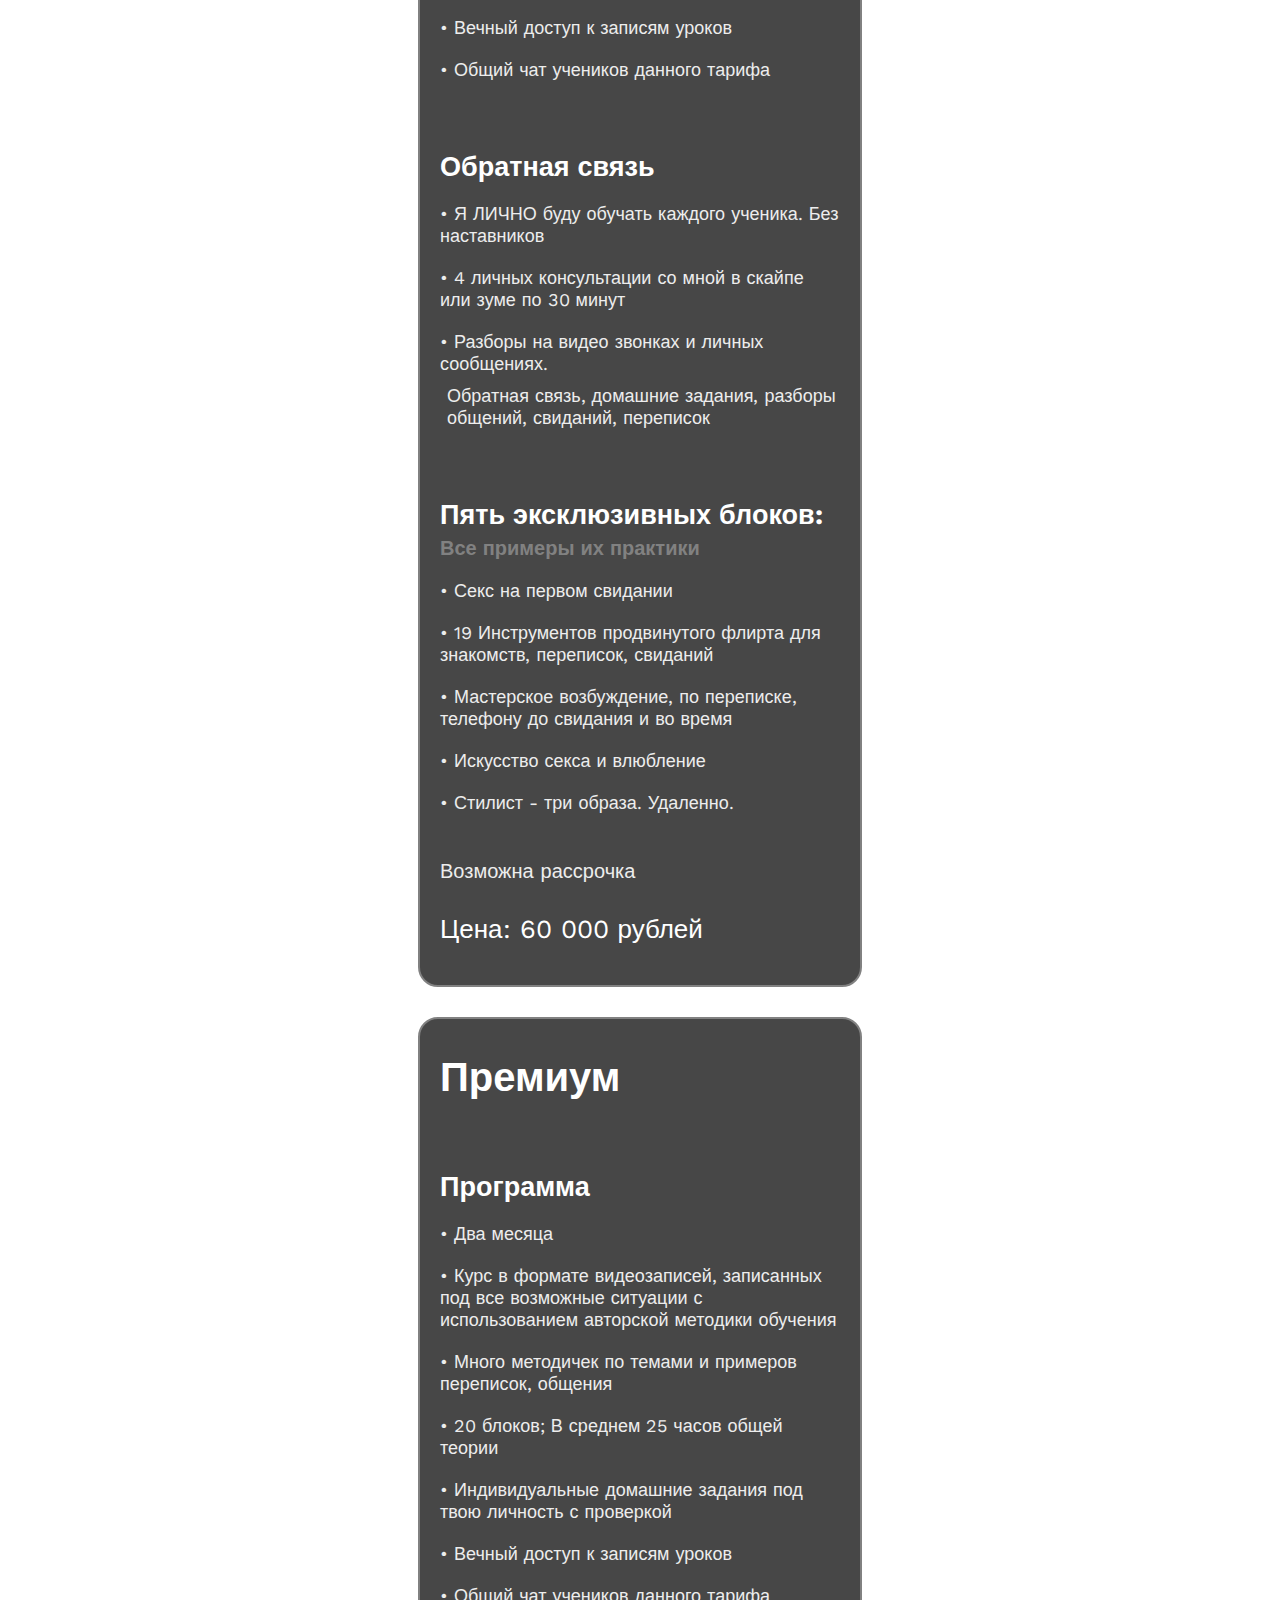
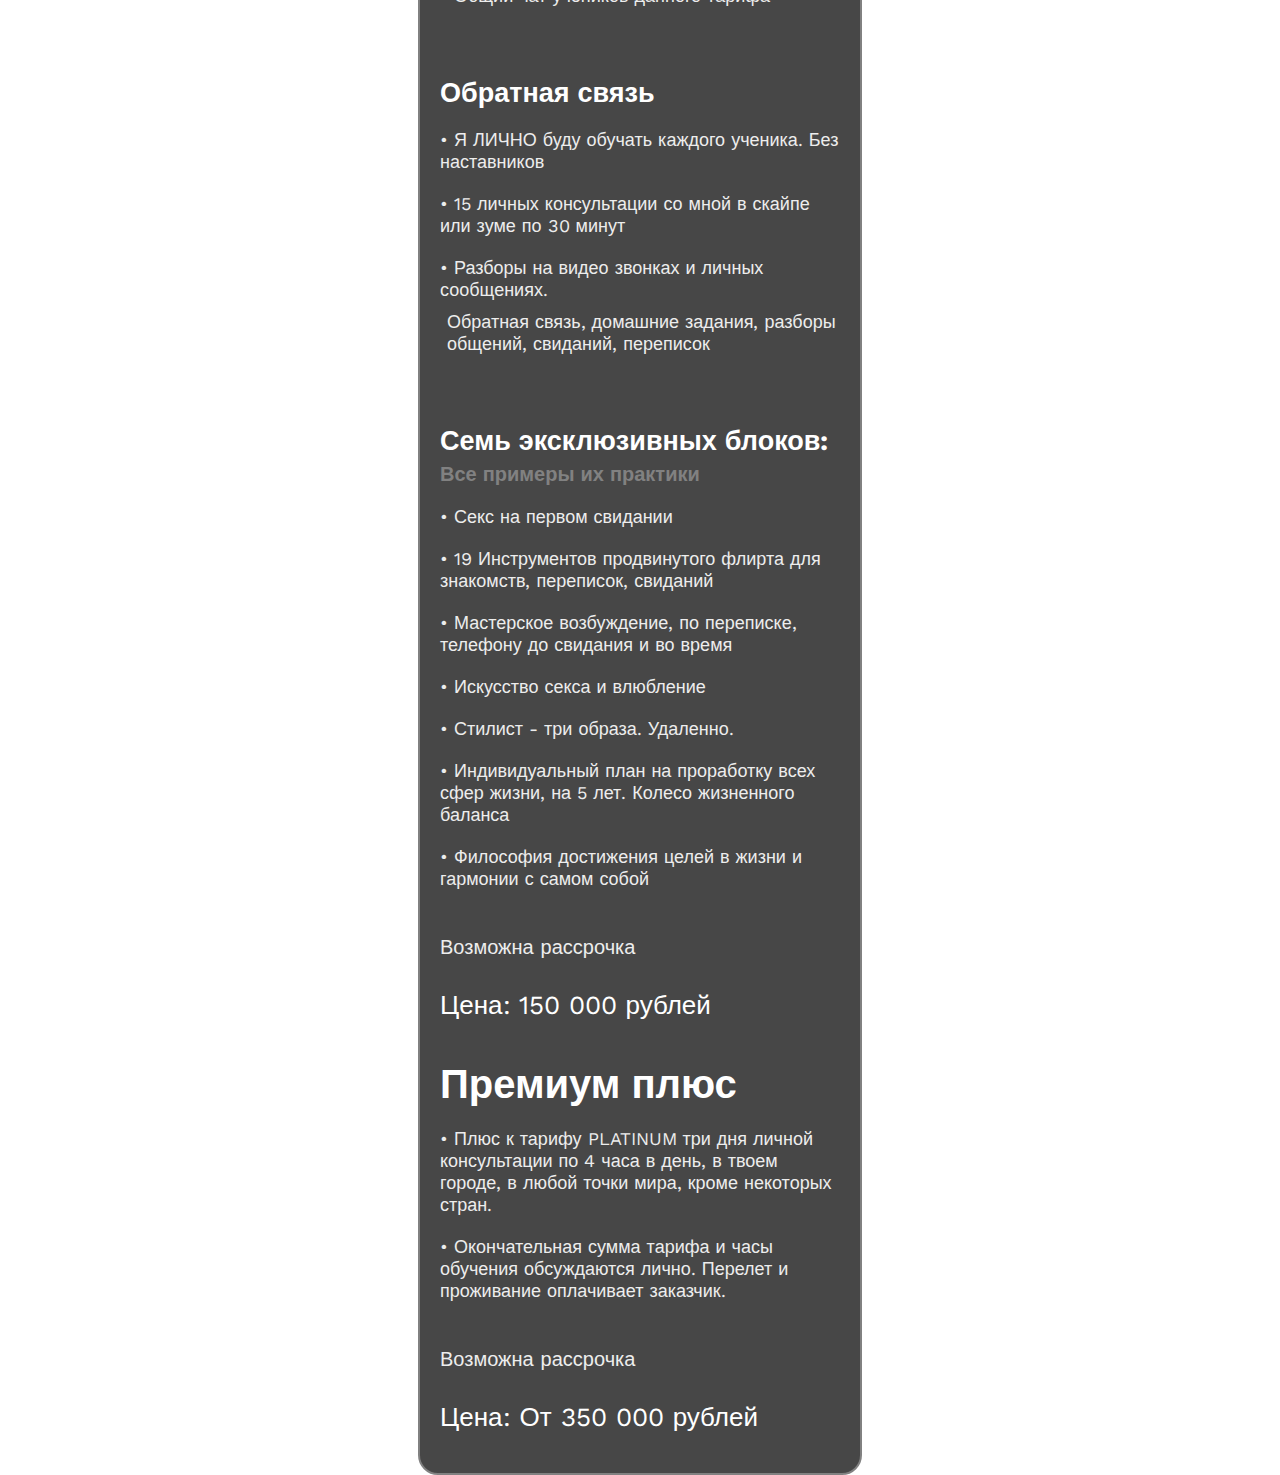
<file: price-blog/index.html>
<!DOCTYPE html>
<html lang="en">
<head>
    <meta charset="UTF-8">
    <meta http-equiv="X-UA-Compatible" content="IE=edge">
    <meta name="viewport" content="width=device-width, initial-scale=1.0">
    <link rel="stylesheet" href="css/style.css">
    <link rel="preconnect" href="https://fonts.googleapis.com">
    <link rel="preconnect" href="https://fonts.googleapis.com">
    <link rel="preconnect" href="https://fonts.gstatic.com" crossorigin>
    <link href="https://fonts.googleapis.com/css2?family=Lora&family=Nunito&family=Playfair+Display&family=Roboto+Slab&family=Work+Sans&display=swap" rel="stylesheet">

    <title>Price-blog</title>
</head>
<body>

    <div class="container">
        <div class="price-blogs price-blog-one">
                <div class="title-container title-container-1">
                    <p class="title">С поддержкой</p>
                </div>
            <div class="content">
                <div class="title-content">Программа</div>
                <div class="item-content">• Два месяца</div>
                <div class="item-content">• Курс в формате видеозаписей, записанных под все возможные ситуации с использованием авторской методики обучения</div>
                <div class="item-content">• Много методичек по темами и примеров переписок, общения</div>
                <div class="item-content">• 16 блоков; В среднем 16 часов общей теории
                </div>
                <div class="item-content">• Индивидуальные домашние задания под твою личность с проверкой</div>
                <div class="item-content">• Вечный доступ к записям уроков</div>
                <div class="title-content title-second">Обратная связь</div>
                    <div class="item-content">• Личный наставник со мной и вами в чате на 60 дней с начала обучения.</div>
                    <div class="item-content">• Разборы в чате.<br>
                        <p>Обратная связь, домашние задания, разборы общений, свиданий, переписок</p>
                    </div>
            </div>
            <div class="price"><span style="font-size: 20px; color: #ededed;">Возможна рассрочка</span><br><br>Цена: 40 000 рублей</div>
        </div>

        <div class="price-blogs">
            <div class="title-container">
                <div class="popular"><p>Популярный</p></div>
                <p class="title">Индивидуальный</p>
            </div>
            <div class="content">
                <div class="title-content">Программа</div>
                <div class="item-content">• Два месяца</div>
                <div class="item-content">• Курс в формате видеозаписей, записанных под все возможные ситуации с использованием авторской методики обучения</div>
                <div class="item-content">• Много методичек по темами и примеров переписок, общения</div>
                <div class="item-content">• 20 блоков; В среднем 25 часов общей теории
                </div>
                <div class="item-content">• Индивидуальные домашние задания под твою личность с проверкой</div>
                <div class="item-content">• Вечный доступ к записям уроков</div>
                <div class="item-content">• Общий чат учеников данного тарифа</div>
                <div class="title-content title-second">Обратная связь</div>
                    <div class="item-content">• Я <span>ЛИЧНО</span> буду обучать каждого ученика. Без наставников</div>
                    <div class="item-content">• 4 личных консультации со мной в скайпе или зуме по 30 минут</div>
                    <div class="item-content">• Разборы на видео звонках и личных сообщениях.<br>
                        <p>Обратная связь, домашние задания, разборы общений, свиданий, переписок</p>
                    </div>
                    <div class="title-content title-second">Пять эксклюзивных блоков: 
                        <p class="reset-style">Все примеры их практики</p></div>
                        <div class="item-content">• Секс на первом свидании</div>
                        <div class="item-content">• 19 Инструментов продвинутого флирта для знакомств, переписок, свиданий</div>
                        <div class="item-content">• Мастерское возбуждение, по переписке, телефону до свидания и во время</div>
                        <div class="item-content">• Искусство секса и влюбление</div>
                        <div class="item-content">• Стилист - три образа. Удаленно.</div>
            </div>
            <div class="price"><span style="font-size: 20px; color: #ededed;">Возможна рассрочка</span><br><br>Цена: 60 000 рублей</div>
        </div>

        <div class="price-blogs">
            <div class="title-container">
                <p class="title">Премиум</p>
            </div>
            <div class="content">
                <div class="title-content">Программа</div>
                <div class="item-content">• Два месяца</div>
                <div class="item-content">• Курс в формате видеозаписей, записанных под все возможные ситуации с использованием авторской методики обучения</div>
                <div class="item-content">• Много методичек по темами и примеров переписок, общения</div>
                <div class="item-content">• 20 блоков; В среднем 25 часов общей теории
                </div>
                <div class="item-content">• Индивидуальные домашние задания под твою личность с проверкой</div>
                <div class="item-content">• Вечный доступ к записям уроков</div>
                <div class="item-content">• Общий чат учеников данного тарифа</div>
                <div class="title-content title-second">Обратная связь</div>
                    <div class="item-content">• Я <span>ЛИЧНО</span> буду обучать каждого ученика. Без наставников</div>
                    <div class="item-content">• 15 личных консультации со мной в скайпе или зуме по 30 минут</div>
                    <div class="item-content">• Разборы на видео звонках и личных сообщениях.<br>
                        <p>Обратная связь, домашние задания, разборы общений, свиданий, переписок</p>
                    </div>
                    <div class="title-content title-second">Семь эксклюзивных блоков: 
                        <p class="reset-style">Все примеры их практики</p></div>
                        <div class="item-content">• Секс на первом свидании</div>
                        <div class="item-content">• 19 Инструментов продвинутого флирта для знакомств, переписок, свиданий</div>
                        <div class="item-content">• Мастерское возбуждение, по переписке, телефону до свидания и во время</div>
                        <div class="item-content">• Искусство секса и влюбление</div>
                        <div class="item-content">• Стилист - три образа. Удаленно.</div>
                        <div class="item-content">• Индивидуальный план на проработку всех сфер жизни, на 5 лет. Колесо жизненного баланса</div>
                        <div class="item-content">• Философия достижения целей в жизни и гармонии с самом собой</div>
            </div>
            <div class="price"><span style="font-size: 20px; color: #ededed;">Возможна рассрочка</span><br><br>Цена: 150 000 рублей</div>
            <div class="addition">
                <div class="title-container">
                    <p class="title">Премиум плюс</p>
                    <div class="item-content">• Плюс к тарифу PLATINUM три дня личной консультации по 4 часа в день, в твоем городе, в любой точки мира, кроме некоторых стран.</div>
                    <div class="item-content">• Окончательная сумма тарифа и часы обучения обсуждаются лично. Перелет и проживание оплачивает заказчик.</div>
                </div>
                <div class="price"><span style="font-size: 20px; color: #ededed;">Возможна рассрочка</span><br><br>Цена: От 350 000 рублей</div>   
            </div>
        </div>
    </div>

    
    
</body>
</html>
</file>
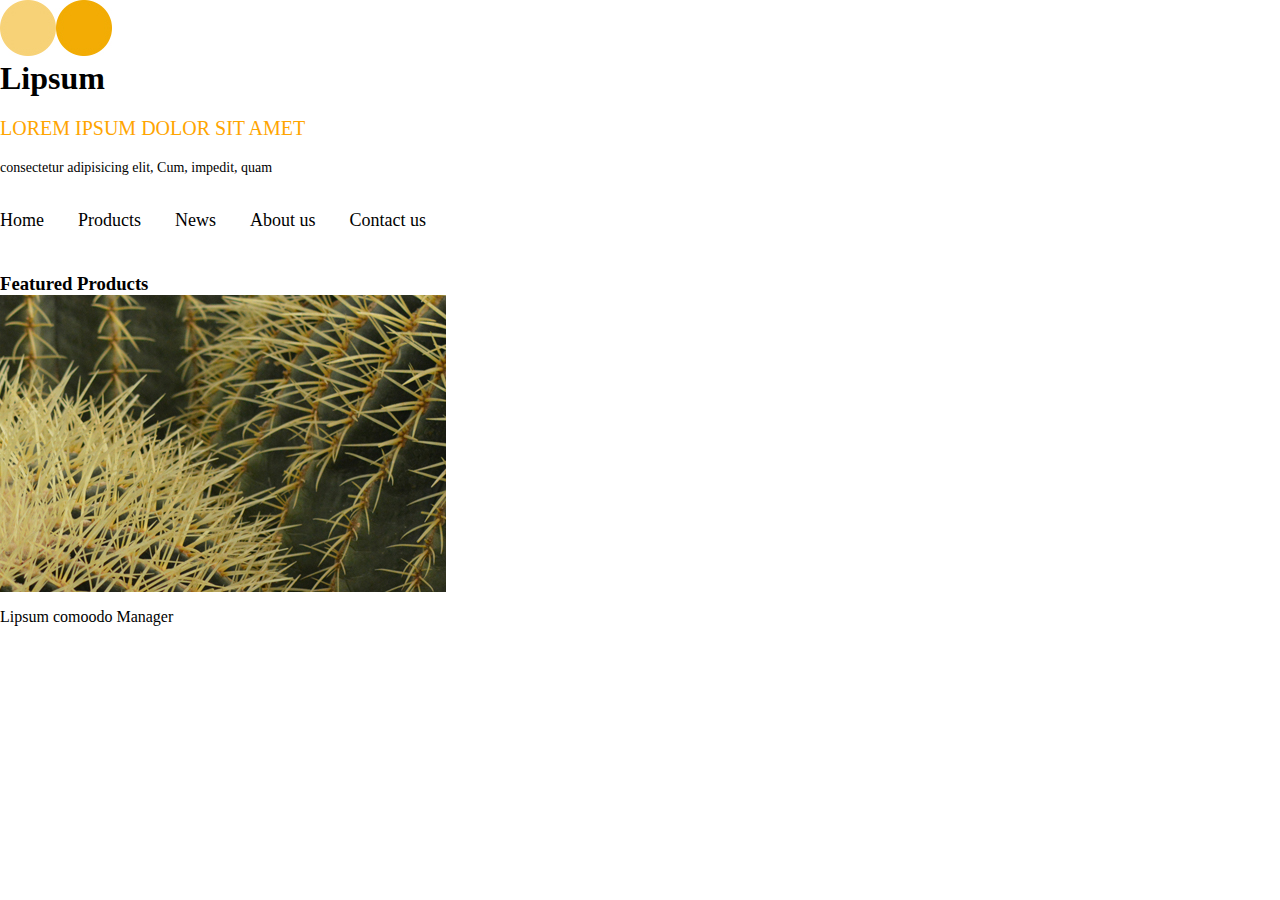
<file: proektt/index.html>
<!DOCTYPE html>
<html lang="en">
<head>
    <meta charset="UTF-8">
    <title>Lipsum</title>
    <link rel="stylesheet" href="css/style.css">
    <link rel="preconnect" href="https://fonts.googleapis.com">
    <link rel="preconnect" href="https://fonts.gstatic.com" crossorigin>
    <link href="https://fonts.googleapis.com/css2?family=Open+Sans&family=Raleway:wght@700&display=swap" rel="stylesheet">
</head>
<body>
   
   <header class="header">
        <div class="logo">
            <img src="img/Ellipse%201%20copy.jpg" alt="Lipsum logo" class="img1">
            <img src="img/Ellipse%202.jpg" alt="Lipsum logo1" class="img2">
        </div>
            <div class="header-container">     
                <h1 class="hd">Lipsum</h1>
                <p class="header-text">Lorem ipsum dolor sit amet<br></p>
                <p class="header-text1">consectetur adipisicing elit, Cum, impedit, quam</p>
            </div>
        
        <nav class="menu"> 
            <a href="#" class="nav_link">Home</a>
            <a href="#" class="nav_link">Products</a>
            <a href="#" class="nav_link">News</a>
            <a href="#" class="nav_link">About us</a>
            <a href="#" class="nav_link">Contact us</a>
        </nav>     
    </header>
    
    <main>
        <div class="container">
           <h3 class=mainuppertext>Featured Products</h3>
            <img src="img/Layer%2045.jpg" class="article-photo" alt="">
            <p class="aboutartphoto">Lipsum comoodo Manager</p>
        </div>
    </main>
   
    
</body>
</html>
</file>
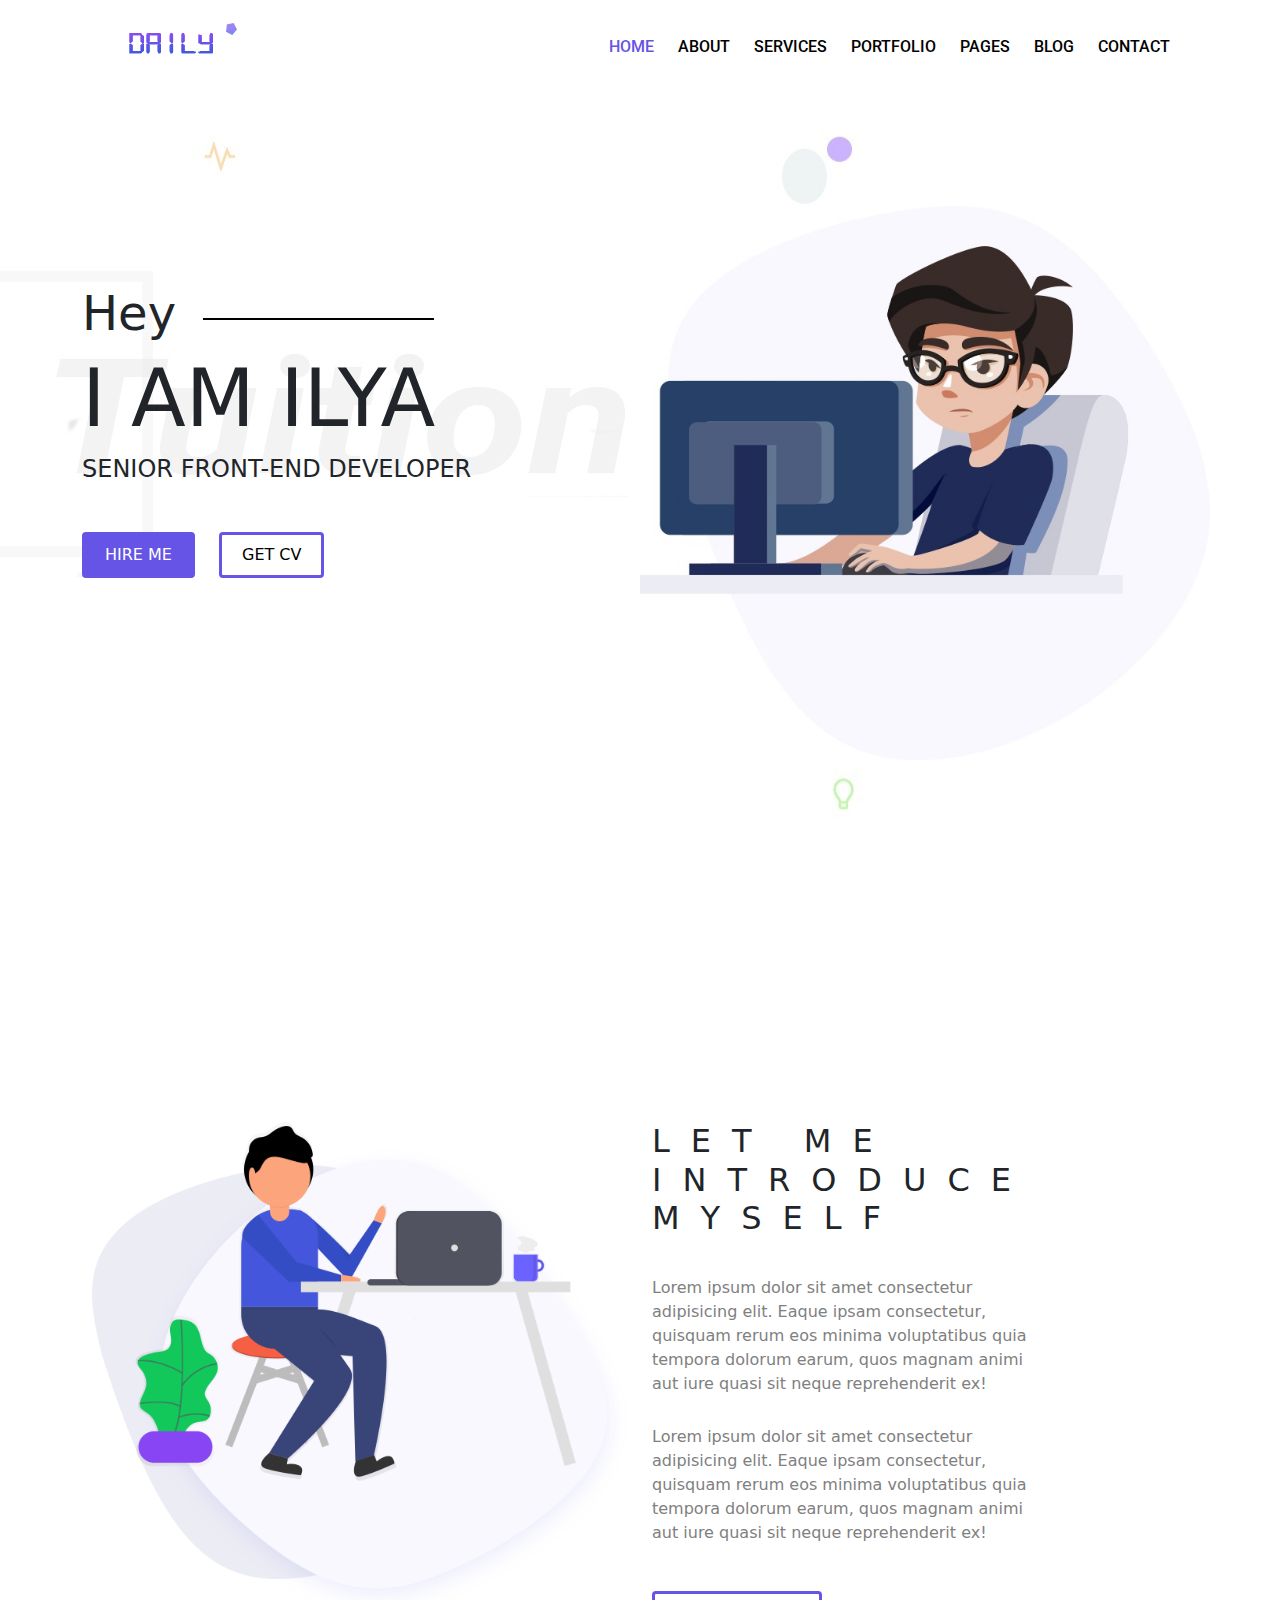
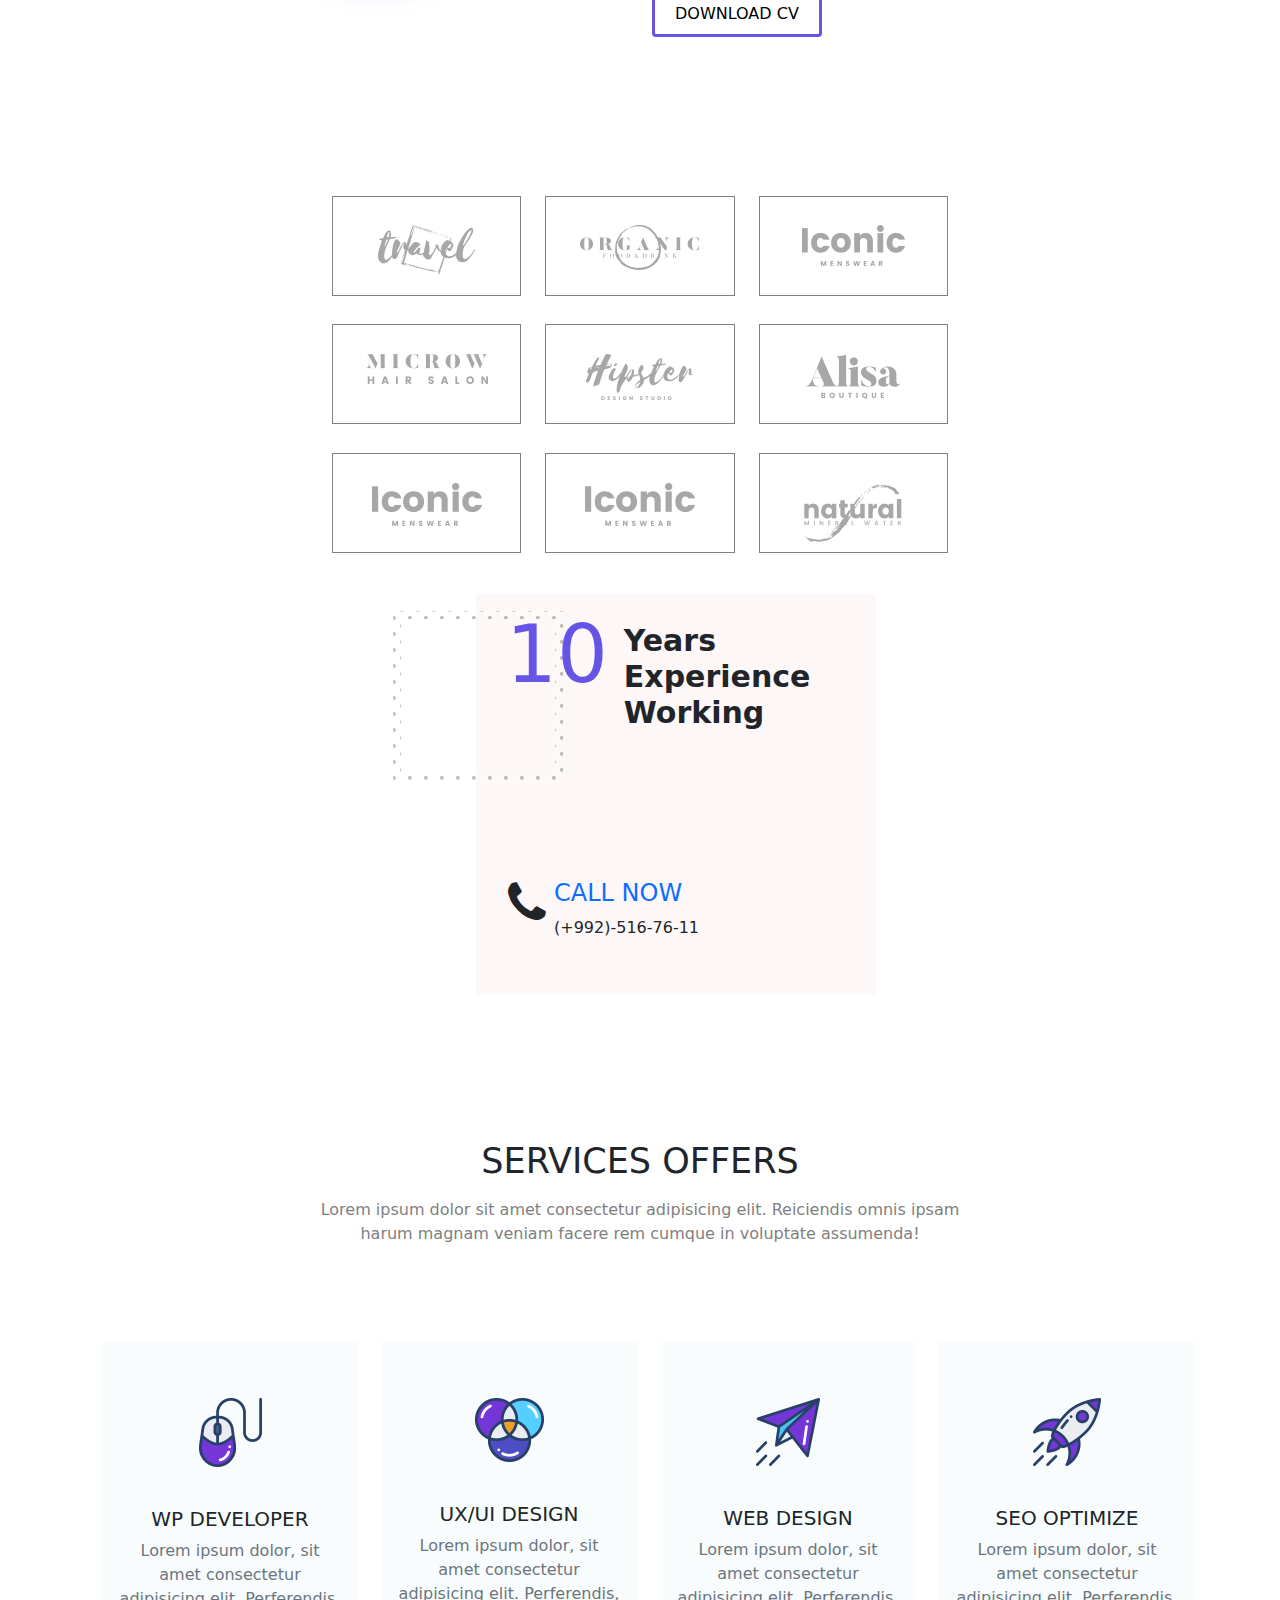
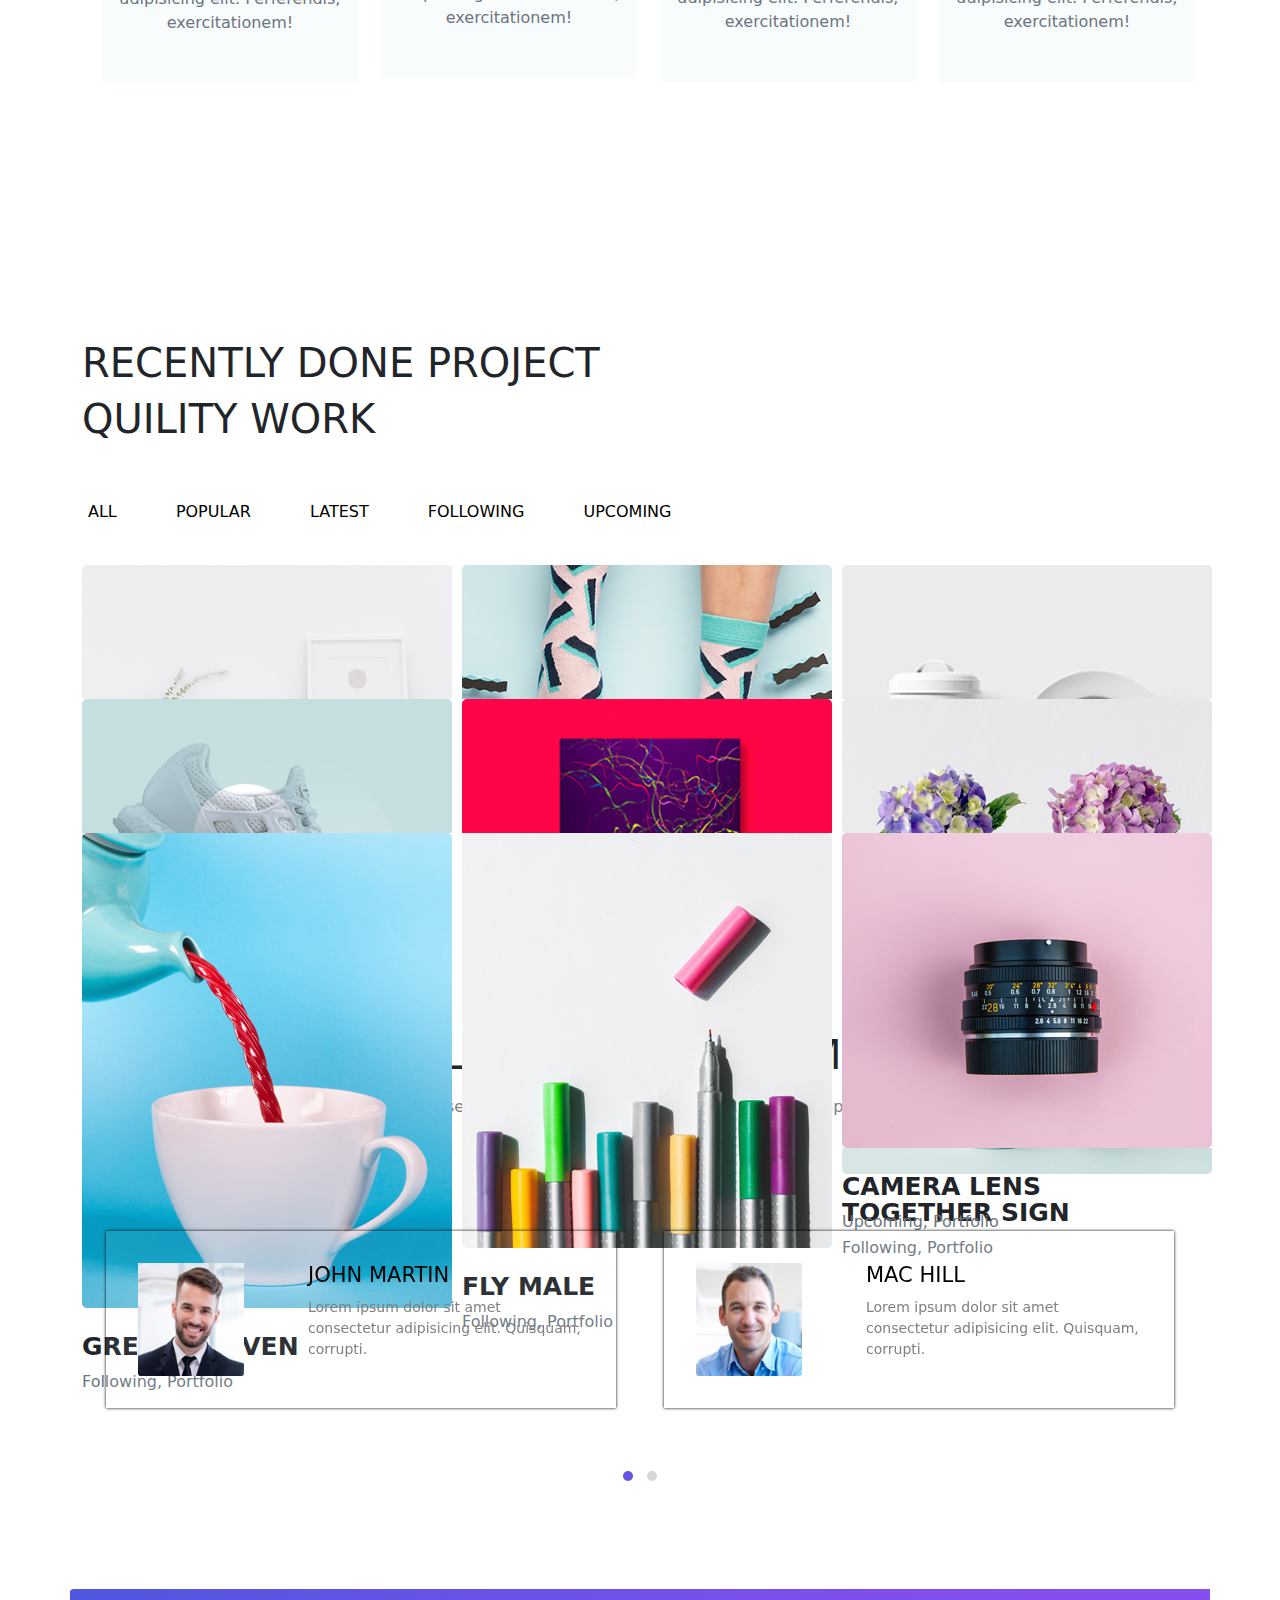
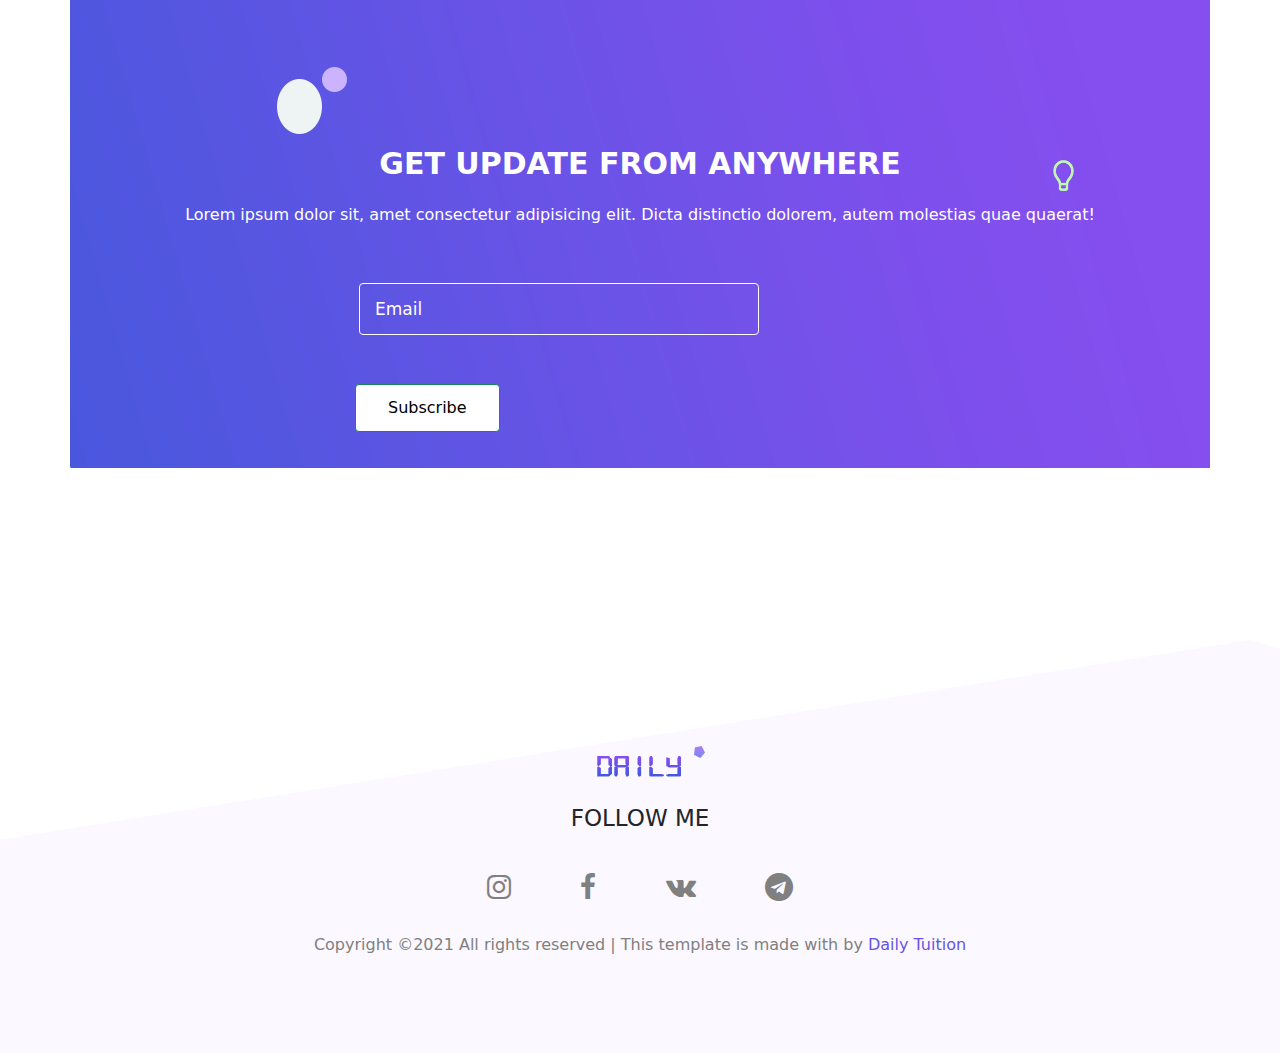
<file: site-visit-2/index.html>
<!DOCTYPE html>
<html lang="en">
<head>
    <meta charset="UTF-8">
    <meta http-equiv="X-UA-Compatible" content="IE=edge">
    <meta name="viewport" content="width=device-width, initial-scale=1.0">
    <title>Site Visit on Me</title>
    <meta name="viewport" content="width=device-width, initial-scale=1">

    <!-- fonts -->
    <link rel="preconnect" href="https://fonts.googleapis.com">
    <link rel="preconnect" href="https://fonts.gstatic.com" crossorigin>
    <link href="https://fonts.googleapis.com/css2?family=Roboto&display=swap" rel="stylesheet">

    <!-- Boostrap css file -->
    <link rel="stylesheet" href="css/bootstrap.min.css">

    <!-- Custom css file -->
    <link rel="stylesheet" href="css/style.css">

    <!-- fontawesome -->
    <link rel="stylesheet" href="css/font-awesome.min.css">

    <!-- Magnific PopUp -->
    <link rel="stylesheet" href="css/magnific-popup.css">

    <!-- owl-carousel -->
    <link rel="stylesheet" href="owl-carousel/css/owl.carousel.min.css">
    <link rel="stylesheet" href="owl-carousel/css/owl.theme.default.min.css">

</head>
<body>
    
    <!-- ============================= Start Header ============================= -->

    <header class="header">
        <div class="container">
            <div class="main-menu d-flex justify-content-between">
              <a class="navbar-brand-logo" href="#"><img src="img/logo.png" alt="logo"></a>
              <nav class="navbar navbar-expand-lg navbar-light">
                <div class="container">
                  <div class="nav-container">
                  <button class="navbar-toggler" type="button" data-bs-toggle="collapse" data-bs-target="#navbarNav" aria-controls="navbarNav" aria-expanded="false" aria-label="Toggle navigation">
                    <span class="navbar-toggler-icon"></span>
                  </button>
                  </div>
                  <div class="collapse navbar-collapse" id="navbarNav">
                    <ul class="navbar-nav me-auto mb-2 mb-lg-0">
                      <li class="nav-item">
                        <a class="nav-link active" aria-current="page" href="#">Home</a>
                      </li>
                      <li class="nav-item">
                        <a class="nav-link" href="#">About</a>
                      </li>
                      <li class="nav-item">
                        <a class="nav-link" href="#">Services</a>
                      </li>
                      <li class="nav-item">
                        <a class="nav-link" href="#">Portfolio</a>
                      </li>
                      <li class="nav-item">
                        <a class="nav-link" href="#">Pages</a>
                      </li>
                      <li class="nav-item">
                        <a class="nav-link" href="#">Blog</a>
                      </li>
                      <li class="nav-item">
                        <a class="nav-link" href="#">Contact</a>
                      </li>
                    </ul>
                  </div>
                </div>
              </nav>
            </div>
        </div>
    </header>

<!-- ============================= End Header ============================= -->

<!-- ============================= Start Main ============================= -->

<main class="site-main">
  <section class="site-banner">
    <div class="container">
      <div class="row">
        <div class="col-lg-6 col-md-12 site-title">
          <h3 class="title-text">Hey</h3>
          <h1 class="title-text text-uppercase">I am Ilya</h1>
          <h4 class="title-text text-uppercase">Senior Front-end Developer</h4>
          <div class="site-buttons">
            <div class="d-flex flex-row flex-wrap mt-5">
              <button class="button active-button primary-button two-buttons text-uppercase me-4" type="button" href="#">Hire Me</button>
              <button class="button secondary-button two-buttons text-uppercase me-4" type="button" href="#">Get cv</button>
            </div>
          </div>
        </div>
        <div class="col-lg-6 col-mod-12 banner-image">
          <img src="img/banner-image.jpg" alt="banner-image" class="img-fluid">
        </div>
      </div>
    </div>
  </section>
</main>

<!-- ============================= End Main ============================= -->

<!-- ============================= Start About ============================= -->

<section class="about">
  <div class="container-fluid">
    <div class="row">
      <div class="col-lg-6 col-md-12">
        <div class="about-image">
          <img src="img/about-us.png" alt="About us" class="img-fluid">
        </div>
      </div>
      <div class="col-lg-6 col-md-12 about-title ">
        <h2 class="text-uppercase">
          <span>Let me</span>
          <span>introduce</span>
          <span>myself</span>
        </h2>
        <div class="paragraph py-4 w-75">
          <p class="para">
            Lorem ipsum dolor sit amet consectetur adipisicing elit. Eaque ipsam consectetur, quisquam rerum eos minima voluptatibus quia tempora dolorum earum, quos magnam animi aut iure quasi sit neque reprehenderit ex!
          </p>
          <p class="para">
            Lorem ipsum dolor sit amet consectetur adipisicing elit. Eaque ipsam consectetur, quisquam rerum eos minima voluptatibus quia tempora dolorum earum, quos magnam animi aut iure quasi sit neque reprehenderit ex!
          </p>
        </div>
        <button type="button" class="button secondary-button two-buttons text-uppercase">Download cv</button>
      </div>
    </div>
  </div>
</section>

<!-- ============================= End About ============================= -->

<!-- ============================= Start Brand ============================= -->

<section class="brand">
  <div class="container-fluid">
    <div class="row">
      <div class="col-xxl-6 col-md-12">
        <div class="first-row row justify-content-center">
          <div class="col-xl-4 col-lg-6 col-md-6">
            <div class="brand-container">
              <img src="img/logo1.png" alt="Brand-1">
            </div>
          </div>
          <div class="col-xl-4 col-lg-6 col-md-">
            <div class="brand-container">
              <img src="img/logo2.png" alt="Brand-2">
            </div>
          </div>
          <div class="col-xl-4 col-lg-6 col-md-4">
            <div class="brand-container">
              <img src="img/logo3.png" alt="Brand-3">
            </div>
          </div>
          <div class="col-xl-4 col-lg-6">
            <div class="brand-container">
              <img src="img/logo4.png" alt="Brand-4">
            </div>
          </div>
          <div class="col-xl-4 col-lg-6">
            <div class="brand-container">
              <img src="img/logo5.png" alt="Brand-5">
            </div>
          </div>
          <div class="col-xl-4 col-lg-6">
            <div class="brand-container">
              <img src="img/logo6.png" alt="Brand-6">
            </div>
          </div>
          <div class="col-xl-4 col-lg-6">
            <div class="brand-container">
              <img src="img/logo7.png" alt="Brand-7">
            </div>
          </div>
          <div class="col-xl-4 col-lg-6">
            <div class="brand-container">
              <img src="img/logo8.png" alt="Brand-8">
            </div>
          </div>
          <div class="col-xl-4 col-lg-6">
            <div class="brand-container">
              <img src="img/logo9.png" alt="Brand-9">
            </div>
          </div>
        </div>
      </div>
      <div class="col-xxl-6 col-md-12 mt-xl-4">
        <div class="experience">
          <div class="d-flex flex-row years-container">
            <h2 class="p-3 years">10</h2>
            <h2 class="span-h2">
              <span>Years</span>
              <span>Experience</span>
              <span>Working</span>
            </h2>
            <div class="bg-panel"></div>
          </div>
          <div class="d-flex flex-row flex-wrap call">
            <span><i class="fa fa-phone fa-3x me-2" aria-hidden="true"></i></span>
            <div class="call-now">
              <a href="tel:+79925167611" class="text-uppercase h4 telephone">Call Now</a>
              <span class="py-2">(+992)-516-76-11</span></a>
            </div>
          </div>
        </div>
      </div>
    </div>
  </div>
</section>

<!-- ============================= End Brand ============================= -->


<!-- ============================= Start Services ============================= -->

<section class="services">
  <div class="container">
    <div class="row">
      <div class="col-lg-12 text-center services-title">
        <h1 class="text-uppercase title-text">Services Offers</h1>
        <p class="para mt-3">Lorem ipsum dolor sit amet consectetur adipisicing elit. Reiciendis omnis ipsam harum magnam veniam facere rem cumque in voluptate assumenda!</p>
      </div>
    </div>
    <div class="container services-list">
      <div class="row">
        <div class="col-lg-3 col-md-6 col-sm-12">
          <div class="services-container">
            <div class="services-img text-center py-4">
              <img src="img/s1.png" alt="services-1">
            </div>
            <div class="card-body text-center">
              <h5 class="card-title text-uppercase font-roboto">Wp Developer</h5>
              <div class="card-text text-secondary">
                Lorem ipsum dolor, sit amet consectetur adipisicing elit. Perferendis, exercitationem!
              </div>
            </div>
          </div>
        </div>
        <div class="col-lg-3 col-md-6 col-sm-12">
          <div class="services-container">
            <div class="services-img text-center py-4">
              <img src="img/s2.png" alt="services-2">
            </div>
            <div class="card-body text-center">
              <h5 class="card-title text-uppercase font-roboto">ux/ui design</h5>
              <div class="card-text text-secondary">
                Lorem ipsum dolor, sit amet consectetur adipisicing elit. Perferendis, exercitationem!
              </div>
            </div>
          </div>
        </div>
        <div class="col-lg-3 col-md-6 col-sm-12">
          <div class="services-container">
            <div class="services-img text-center py-4">
              <img src="img/s3.png" alt="services-3">
            </div>
            <div class="card-body text-center">
              <h5 class="card-title text-uppercase font-roboto">web design</h5>
              <div class="card-text text-secondary">
                Lorem ipsum dolor, sit amet consectetur adipisicing elit. Perferendis, exercitationem!
              </div>
            </div>
          </div>
        </div>
        <div class="col-lg-3 col-md-6 col-sm-12">
          <div class="services-container">
            <div class="services-img text-center py-4">
              <img src="img/s4.png" alt="services-4">
            </div>
            <div class="card-body text-center">
              <h5 class="card-title text-uppercase font-roboto">seo optimize</h5>
              <div class="card-text text-secondary">
                Lorem ipsum dolor, sit amet consectetur adipisicing elit. Perferendis, exercitationem!
              </div>
            </div>
          </div>
        </div>
      </div>
    </div>
  </div>
</section>

<!-- ============================= End Services ============================= -->

<!-- ============================= Start Project ============================= -->

<section class="project">
  <div class="container">
    <div class="project-title pb-5">
      <h1 class="text-uppercase title-h1">Recently Done Project</h1>
      <h1 class="text-uppercase title-h1">Quility Work</h1>
    </div>

    <div class="button-group text-start">
      <button type="button" class="actives" id="btn1" data-filter="*">All</button>
      <button type="button" data-filter=".popular">Popular</button>
      <button type="button" data-filter=".latest">Latest</button>
      <button type="button" data-filter=".following">Following</button>
      <button type="button" data-filter=".upcoming">Upcoming</button>
    </div>

    <div class="row grid">
      <div class="col-lg-4 col-md-6 col-sm-12 element-item latest">
        <div class="out-project">
          <div class="img">
            <a href="img/p1.jpg" class="test-popup-link"><img src="img/p1.jpg" alt="portfolio-1" class="owl-img"></a>
          </div>  
          <div class="title py-4">
            <h4 class="text-uppercase">Minimul Design</h4>
            <span class="text-secondary">Latest, Portfolio</span>
          </div>
        </div>
      </div>
      <div class="col-lg-4 col-md-6 col-sm-12 element-item popular">
        <div class="out-project">
          <div class="img">
            <a href="img/p2.jpg" class="test-popup-link"><img src="img/p2.jpg" alt="portfolio-2" class="owl-img"></a>
          </div>  
          <div class="title py-4">
            <h4 class="text-uppercase">Paint Wall</h4>
            <span class="text-secondary">Popular, Portfolio</span>
          </div>
        </div>
      </div>
      <div class="col-lg-4 col-md-6 col-sm-12 element-item popular">
        <div class="out-project">
          <div class="img">
            <a href="img/p3.jpg" class="test-popup-link"><img src="img/p3.jpg" alt="portfolio-3" class="owl-img"></a>
          </div>  
          <div class="title py-4">
            <h4 class="text-uppercase">Female Light</h4>
            <span class="text-secondary">Popular, Portfolio</span>
          </div>
        </div>
      </div>
      <div class="col-lg-4 col-md-6 col-sm-12 element-item upcoming">
        <div class="out-project">
          <div class="img">
            <a href="img/p4.jpg" class="test-popup-link"><img src="img/p4.jpg" alt="portfolio-4" class="owl-img"></a>
          </div>  
          <div class="title py-4">
            <h4 class="text-uppercase">Fourth Air</h4>
            <span class="text-secondary">Upcoming, Portfolio</span>
          </div>
        </div>
      </div>
      <div class="col-lg-4 col-md-6 col-sm-12 element-item upcoming">
        <div class="out-project">
          <div class="img">
            <a href="img/p5.jpg" class="test-popup-link"><img src="img/p5.jpg" alt="portfolio-5" class="owl-img"></a>
          </div>  
          <div class="title py-4">
            <h4 class="text-uppercase">Muliple fown</h4>
            <span class="text-secondary">Upcoming, Portfolio</span>
          </div>
        </div>
      </div>
      <div class="col-lg-4 col-md-6 col-sm-12 element-item following">
        <div class="out-project">
          <div class="img">
            <a href="img/p6.jpg" class="test-popup-link"><img src="img/p6.jpg" alt="portfolio-6" class="owl-img"></a>
          </div>  
          <div class="title py-4">
            <h4 class="text-uppercase">Together sign</h4>
            <span class="text-secondary">Following, Portfolio</span>
          </div>
        </div>
      </div>
      <div class="col-lg-4 col-md-6 col-sm-12 element-item following">
        <div class="out-project">
          <div class="img">
            <a href="img/p7.jpg" class="test-popup-link"><img src="img/p7.jpg" alt="portfolio-7" class="owl-img"></a>
          </div>  
          <div class="title py-4">
            <h4 class="text-uppercase">Green Heaven</h4>
            <span class="text-secondary">Following, Portfolio</span>
          </div>
        </div>
      </div>
      <div class="col-lg-4 col-md-6 col-sm-12 element-item following">
        <div class="out-project">
          <div class="img">
            <a href="img/p8.jpg" class="test-popup-link"><img src="img/p8.jpg" alt="portfolio-8" class="owl-img"></a>
          </div>  
          <div class="title py-4">
            <h4 class="text-uppercase">Fly Male</h4>
            <span class="text-secondary">Following, Portfolio</span>
          </div>
        </div>
      </div>
      <div class="col-lg-4 col-md-6 col-sm-12 element-item upcoming">
        <div class="out-project">
          <div class="img">
            <a href="img/p9.jpg" class="test-popup-link"><img src="img/p9.jpg" alt="portfolio-9" class="owl-img"></a>
          </div>  
          <div class="title py-4">
            <h4 class="text-uppercase">Camera Lens</h4>
            <span class="text-secondary">Upcoming, Portfolio</span>
          </div>
        </div>
      </div>
    </div>
  </div>
</section>

<!-- ============================= End Project ============================= -->

<!-- ============================= Start About  ============================= -->

<section class="about-reviews-me">
  <div class="container">
    <div class="row text-center">
      <div class="col-12">
        <div class="about-title">
          <h1 class="text-uppercase title-h1">Client Say About Me</h1>
          <p class="para mt-3">Lorem ipsum dolor sit, amet consectetur adipisicing elit. Quibusdam cum, quia aperiam dolorem eaque ducimus.</p>
        </div>
      </div>
    </div>
  </div>

  <div class="container carousel py-lg-5">
    <div class="owl-carousel owl-theme">
      <div class="client row">
        <div class="col-lg-4 col-md-12 client-img">
          <img src="img/t1.jpg" alt="" class="img-fluid">
        </div>
        <div class="col-lg-8 col-md-12 about-client">
          <h4 class="text-uppercase">John Martin</h4>
          <p class="para">Lorem ipsum dolor sit amet consectetur adipisicing elit. Quisquam, corrupti.</p>
        </div>
      </div>
      <div class="client row">
        <div class="col-lg-4 col-md-12 client-img">
          <img src="img/t2.jpg" alt="" class="img-fluid">
        </div>
        <div class="col-lg-8 col-md-12 about-client">
          <h4 class="text-uppercase">Mac Hill</h4>
          <p class="para">Lorem ipsum dolor sit amet consectetur adipisicing elit. Quisquam, corrupti.</p>
        </div>
      </div>
      <div class="client row">
        <div class="col-lg-4 col-md-12 client-img">
          <img src="img/t1.jpg" alt="" class="img-fluid">
        </div>
        <div class="col-lg-8 col-md-12 about-client">
          <h4 class="text-uppercase">Mac Hill</h4>
          <p class="para">Lorem ipsum dolor sit amet consectetur adipisicing elit. Quisquam, corrupti.</p>
        </div>
      </div>
      <div class="client row">
        <div class="col-lg-4 col-md-12 client-img">
          <img src="img/t2.jpg" alt="" class="img-fluid">
        </div>
        <div class="col-lg-8 col-md-12 about-client">
          <h4 class="text-uppercase">Mac Hill</h4>
          <p class="para">Lorem ipsum dolor sit amet consectetur adipisicing elit. Quisquam, corrupti.</p>
        </div>
      </div>
    </div>

  </div>

</section>

<!-- ============================= End About  ============================= -->

<!-- ============================= start subscribe me  ============================= -->

<section class="subscribe-me">
  <div class="container subscribe">
    <div class="row">
      <div class="col-lg-12 text-center subscribe-title">
        <h4 class="text-uppercase">Get Update From anywhere</h4>
        <p class="para">Lorem ipsum dolor sit, amet consectetur adipisicing elit. Dicta distinctio dolorem, autem molestias quae quaerat!</p>
      </div>
    </div>
    <div class="d-sm-flex justify-content-center">
      <form action="#" class="w-50">
        <div class="row flex-row flex-wrap">
          <div class="col input-textbox">
            <input type="text" class="form-control-1" id="txtemail" placeholder="Email">
          </div>
          <div class="col">
            <div class="btn-submit">
              <button type="submit" class="btn btn-success">Subscribe</button>
            </div>
          </div>
        </div>
      </form>
    </div>
  </div>
</section>

<!-- ============================= end subscribe me  ============================= -->

<footer class="footer">
  <div class="container">
    <div class="row">
        <div class="footer-logo text-center py-4">
          <a href="#"><img src="img/logo.png" alt=""logo></a>
        </div>
        <div class="social text-center">
          <h5 class="text-uppercase">Follow me</h5>
          <a href="#"><i class="fa fa-instagram" aria-hidden="true"></i></a>
          <a href=""><i class="fa fa-facebook" aria-hidden="true"></i></a>
          <a href=""><i class="fa fa-vk" aria-hidden="true"></i></a>
          <a href=""><i class="fa fa-telegram" aria-hidden="true"></i></a>
        </div>
        <div class="copyrights text-center">
          <p class="para">
            Copyright ©2021 All rights reserved | This template is made with by
            <a href="#" class="btn-footer"><span style="color:rgb(101,84,229)">Daily Tuition</span></a>
          </p>
        </div>
    </div>
  </div>
</footer>


<!-- jquery js file -->
<script src="js/jquery-3.6.0.min.js"></script>

<!-- Boostrap file js -->
<script src="js/bootstrap.min.js"></script>

<!-- Magnific PopUP -->
<script src="js/jquery.magnific-popup.min.js"></script>

<!-- owl-carousel -->
<script src="owl-carousel/js/owl.carousel.min.js"></script>

<!-- Isotope js library -->
<script src="isotope/isotope.pkgd.min.js"></script>

<!-- Custom js file -->
<script src="js/main.js"></script>
</body>
</html>
</file>
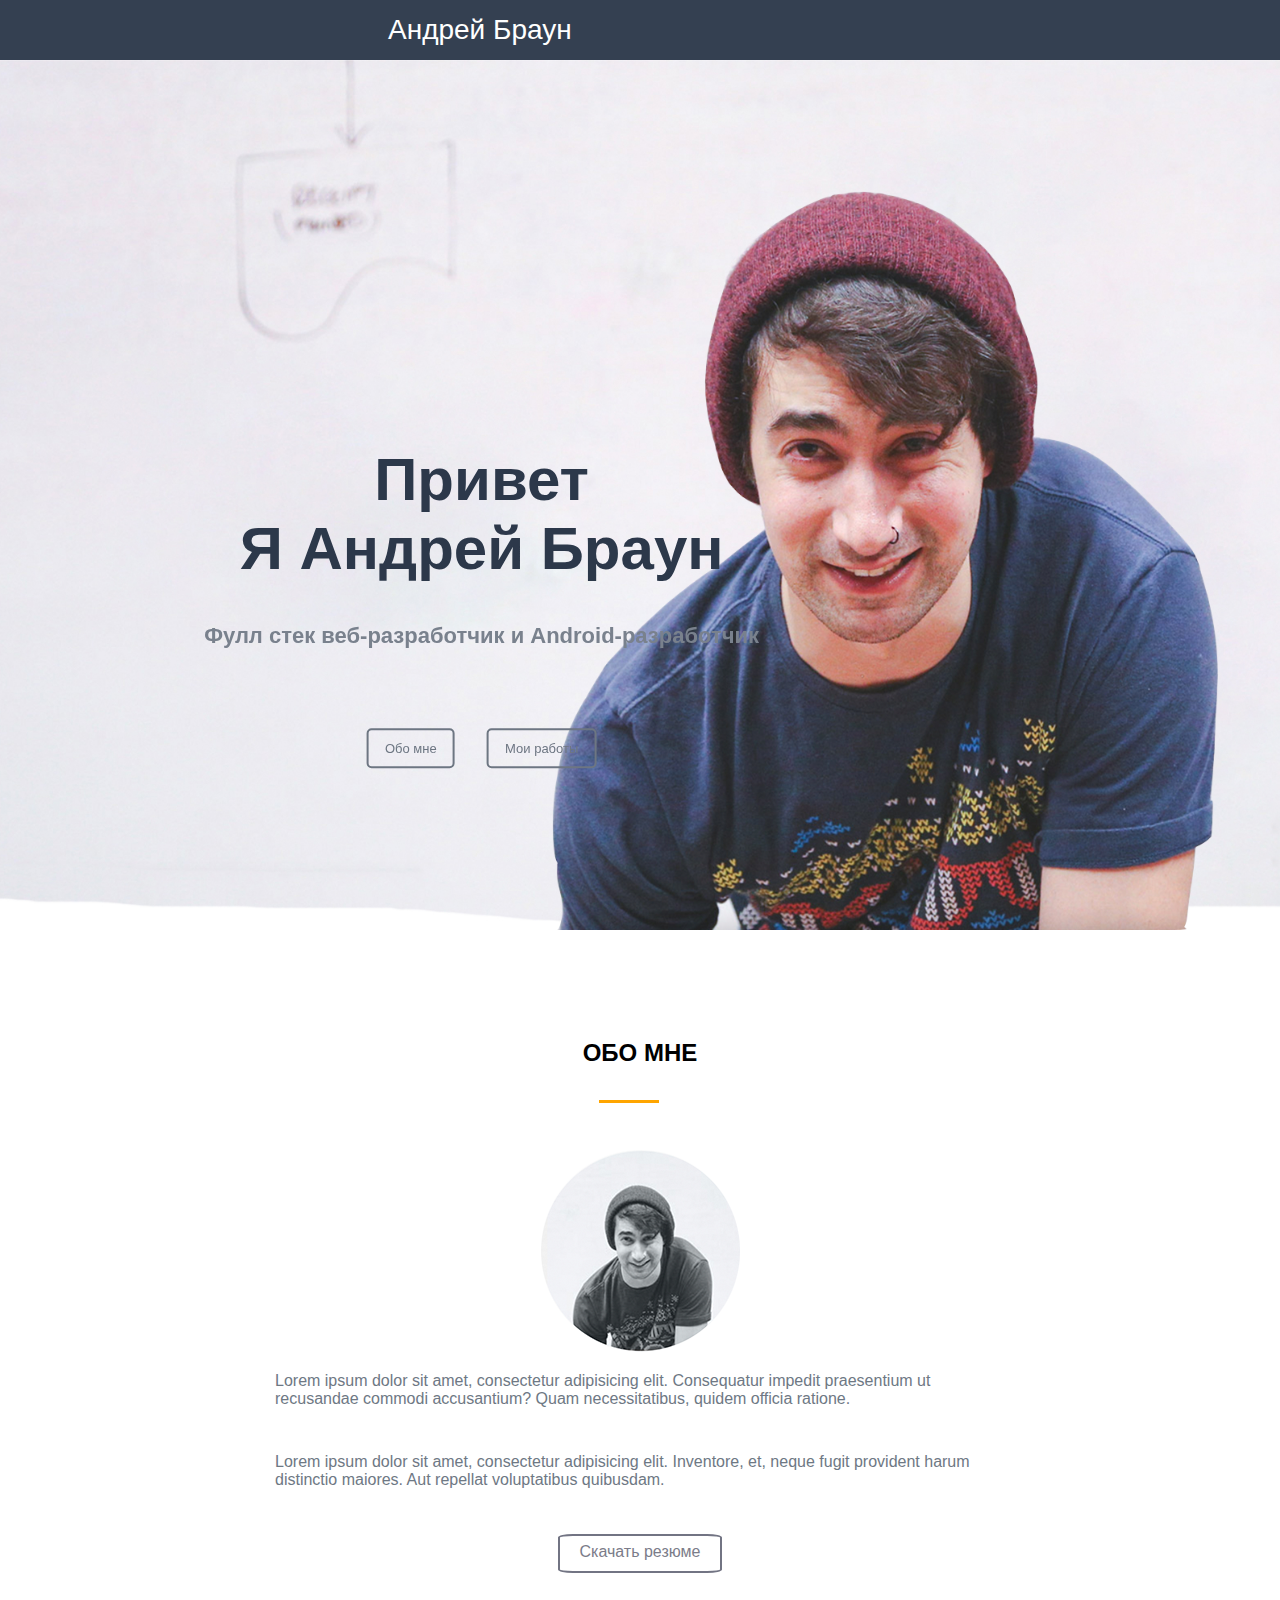
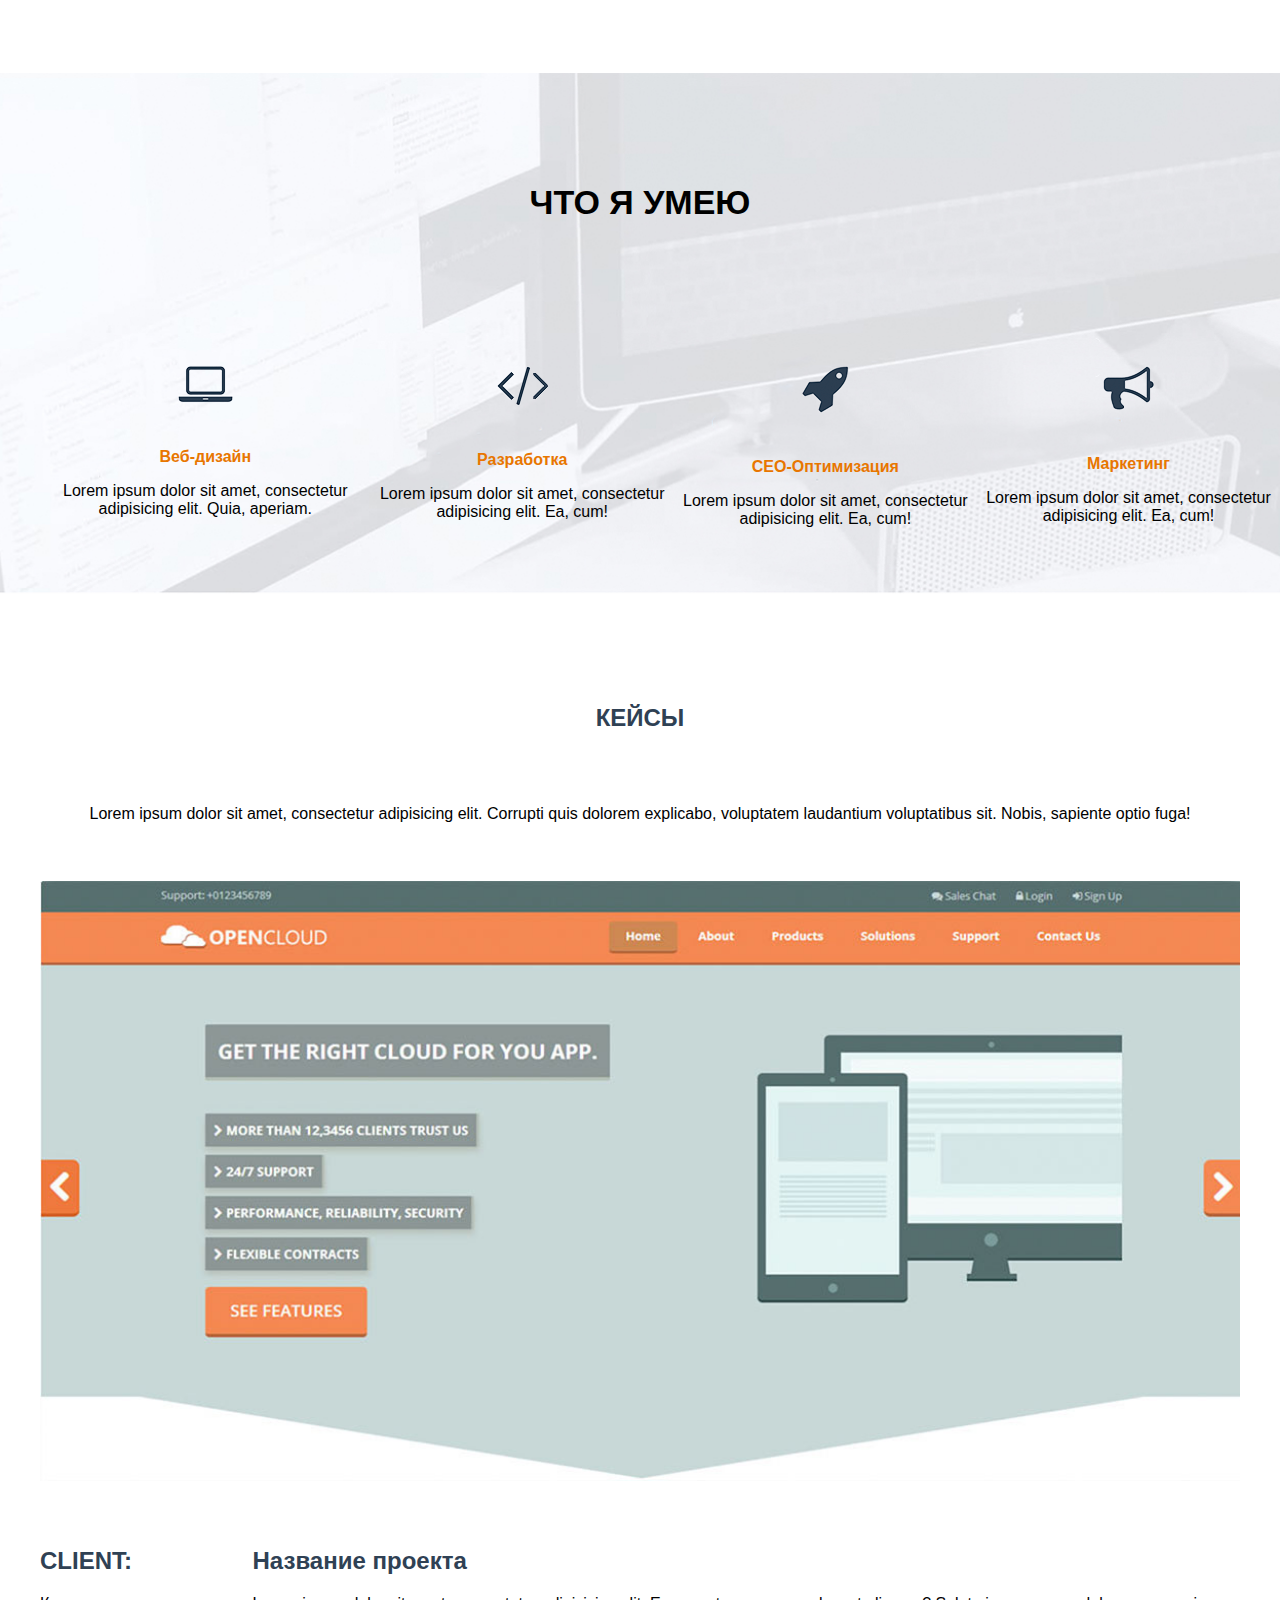
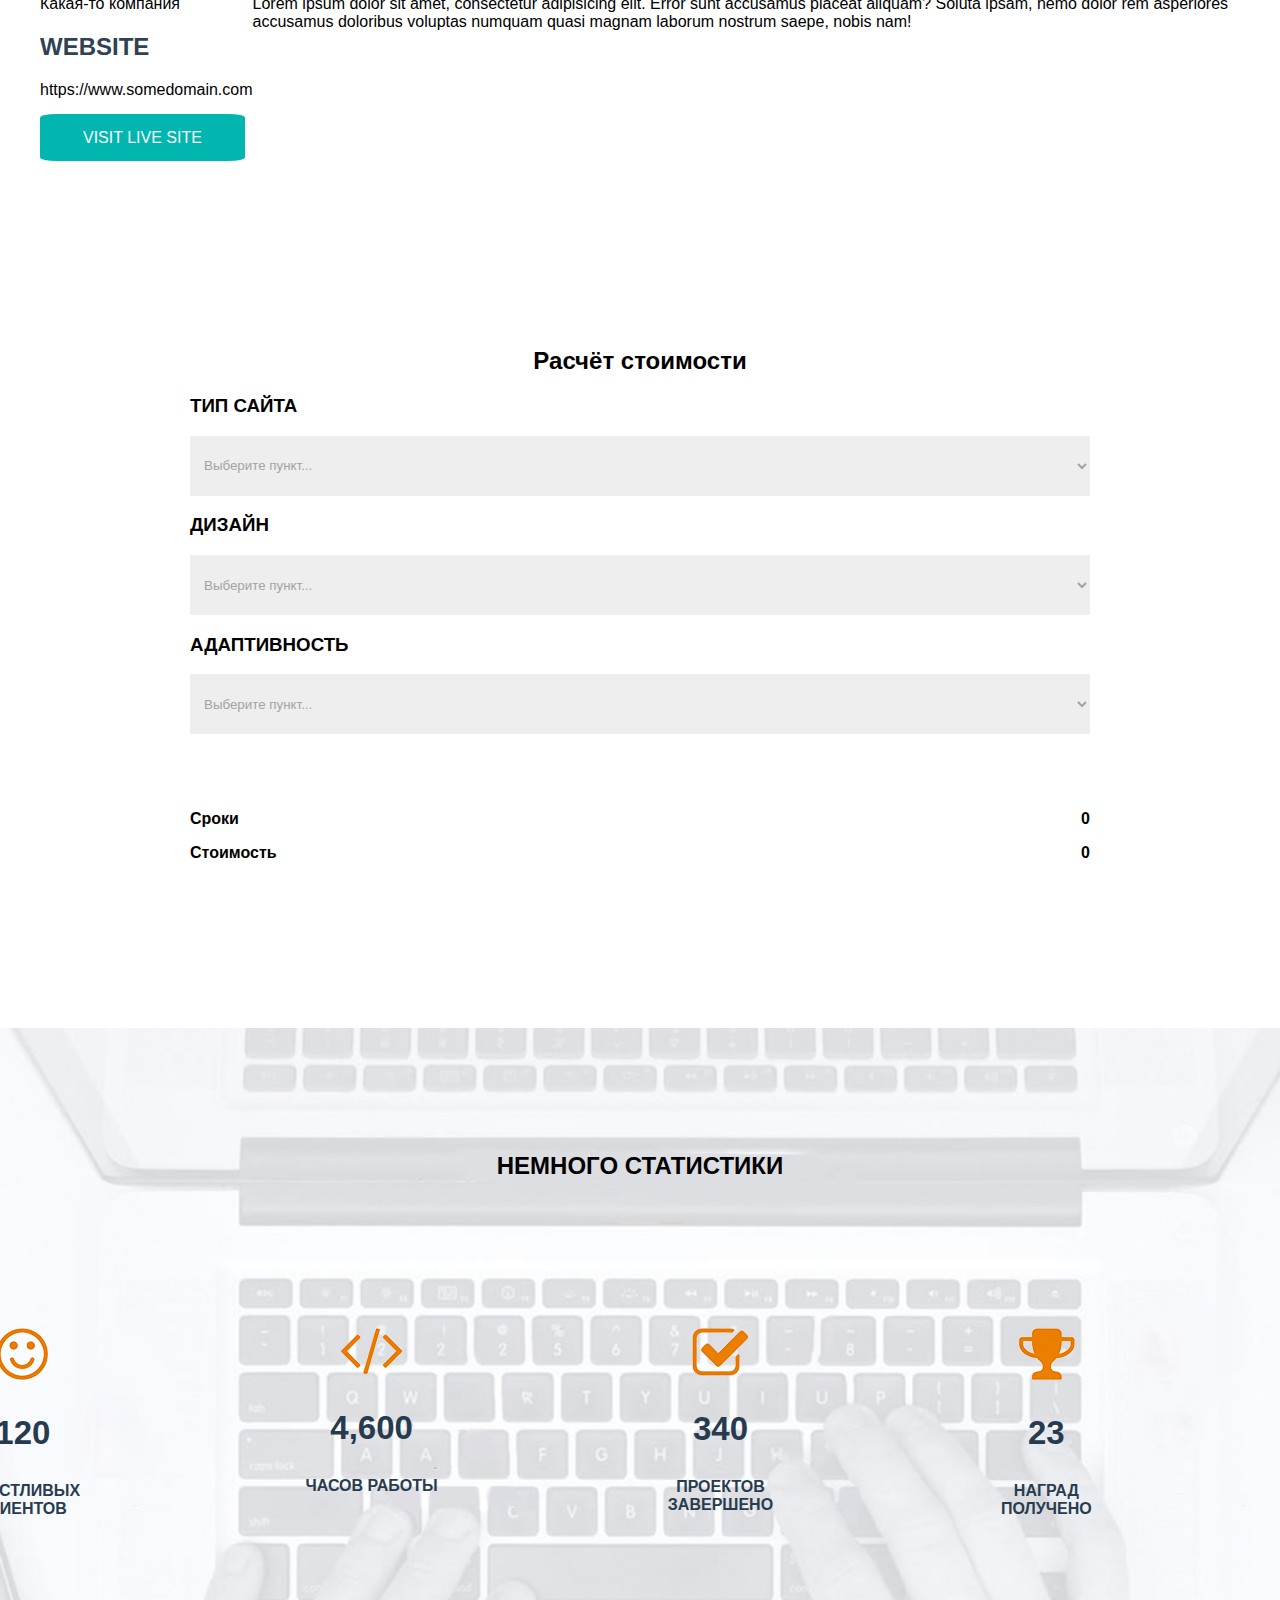
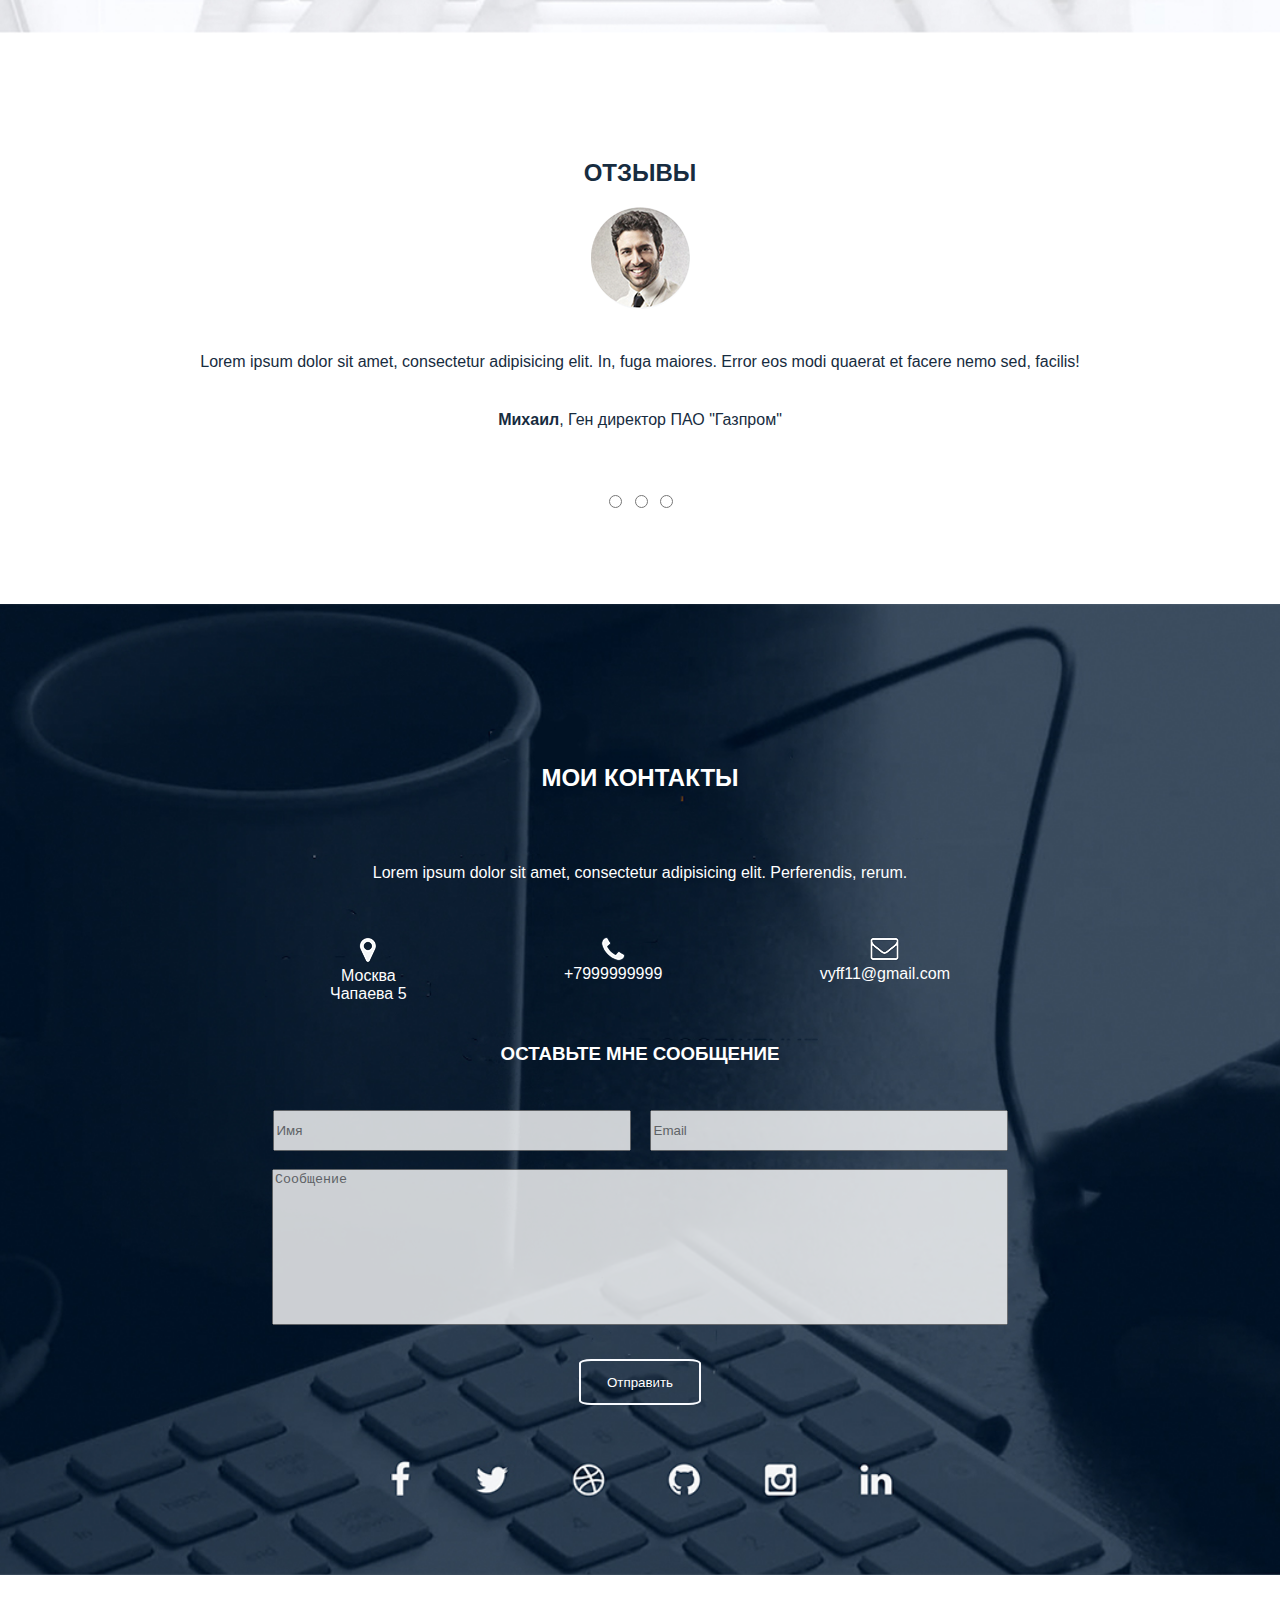
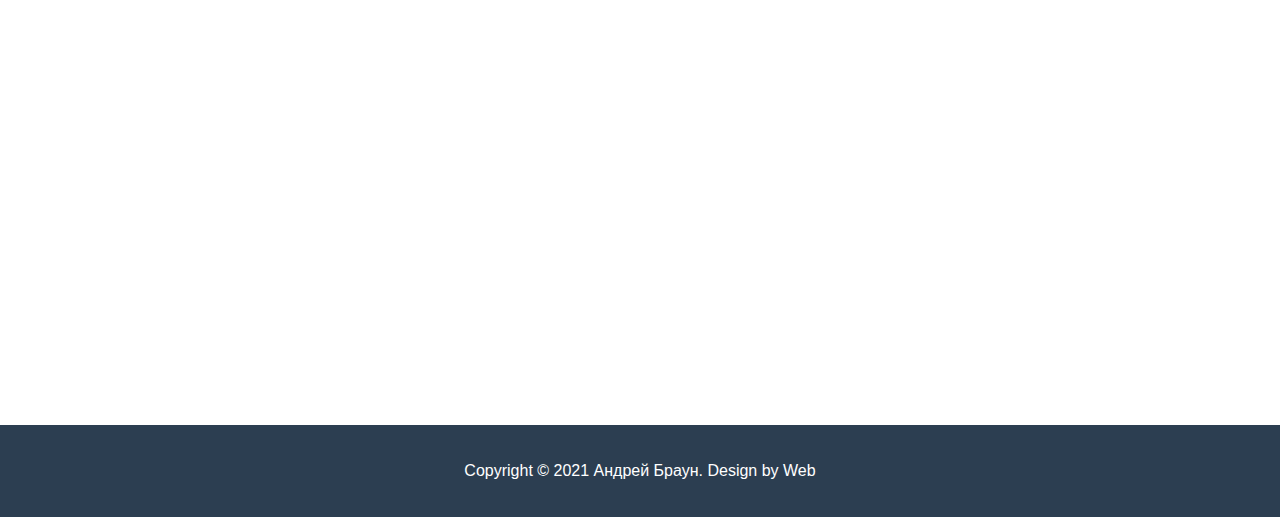
<file: src/index.html>
<!DOCTYPE html>
<html>
<head>
    <meta charset="UTF-8">
    <meta name="description" content="Моя будущая страница...">
    <meta name="author" content="Ilya">
    <meta name="robots" content="all">
    <link rel="stylesheet" href="css/style.css">
    <meta property="og:tittle" content="Тоесть ты смотришь на этот текст когда куда-то вставил ссылку">
    
    <title>Андрей Браун - Веб-разработчик</title>
</head>
<body> 

   <header>
       <nav>
            <div class="logo">Андрей Браун</div> 
                <div class="menu">
                 <ul>
                  <li>Обо мне</li>
                  <li>Услуги</li>
                  <li>Кейсы</li>
                  <li>Прайс</li>
                  <li>Отзывы</li>
                  <li>Контакты</li>
                 </ul>
               </div>
       </nav>
   </header>
   
   <div class="main">
        <div class="title_container">
            <h1>Привет <br> Я Андрей Браун</h1>
            <h4>Фулл стек веб-разработчик и Android-разработчик</h4>
            <input type="submit" value="Обо мне">
            <input type="submit" value="Мои работы">
        </div>
    </div>
   
   <div class="main1">
        <div class="title1_container">
            <h2 class="benefits_line">ОБО МНЕ</h2>
        <div class="card">
            <img class="card-photo" src="img/boo2.png" alt="">
                <div class="information">
                  <p>Lorem ipsum dolor sit amet, consectetur adipisicing elit. Consequatur impedit praesentium ut recusandae commodi accusantium? Quam necessitatibus, quidem officia ratione.</p>
                  <p>Lorem ipsum dolor sit amet, consectetur adipisicing elit. Inventore, et, neque fugit provident harum distinctio maiores. Aut repellat voluptatibus quibusdam.</p>
                  </div>
                <div class="loadresume">
                    <a href="#" class="file">Скачать резюме</a>
                </div>
                
        </div>
        </div>
    </div>
          
        
          
           <div class="skills">
              <h2 class="zak">ЧТО Я УМЕЮ</h2>
              <ul class="infoaboutme">
                 <div class="skill1">
                  <img src="img/noyt.png" alt="laptop" class="imgfon">
                  <li class="skill">Веб-дизайн</li>
                      <p>Lorem ipsum dolor sit amet, consectetur adipisicing elit. Quia, aperiam.</p>
                      </div>
                      <div class="skill1">
                      <img src="img/galo4ka.png" alt="galo4ka" class="imgfon">
                  <li class="skill">Разработка</li>
                      <p>Lorem ipsum dolor sit amet, consectetur adipisicing elit. Ea, cum!</p>
                      </div>
                      <div class="skill1">
                      <img src="img/raketa.png" alt="raketa" class="imgfon">
                  <li class="skill">CEO-Оптимизация</li>      
                      <p>Lorem ipsum dolor sit amet, consectetur adipisicing elit. Ea, cum!</p>
                      </div>
                      <div class="skill1">
                      <img src="img/grammofon.png" alt="grammofon" class="imgfon">
                  <li class="skill">Маркетинг</li>                    
                      <p>Lorem ipsum dolor sit amet, consectetur adipisicing elit. Ea, cum!</p>
                      </div>
              </ul>             
          </div>
          
    <div class="cases">
            <h2 class=mainzagolovok><b>КЕЙСЫ</b></h2>
                <p>Lorem ipsum dolor sit amet, consectetur adipisicing elit. Corrupti quis dolorem explicabo, voluptatem laudantium voluptatibus sit. Nobis, sapiente optio fuga!</p>
                <img src="img/fotka.jpg" class="photocases" alt="">
        <div class="main_cases">        
            <div class="main__cases">
                <h2>CLIENT:</h2>
                <p>Какая-то компания</p>
                <h2>WEBSITE</h2>
                <p>https://www.somedomain.com</p>
                <div class="amistake">
                <a href="http://www.somedomain.com">VISIT LIVE SITE</a>
                </div>
            </div>
            <div class="main__cases">       
            <h2>Название проекта</h2>      
            <p>Lorem ipsum dolor sit amet, consectetur adipisicing elit. Error sunt accusamus placeat aliquam? Soluta ipsam, nemo dolor rem asperiores accusamus doloribus voluptas numquam quasi magnam laborum nostrum saepe, nobis nam!</p>
            </div>
        </div>
            
                   
            
             </div>
          <div class="cost">
              <h2>Расчёт стоимости</h2>
               
                <form action="#">
                  <div class="container_1">
                   <div class="h3_clases">
                    <h3>ТИП САЙТА</h3>
                       </div>
                        <select name="" id="" class="select_1">
                            <option value="" disabled selected>Выберите пункт...</option>
                            <option value="hurr">Значение 1</option>
                        </select>
                        </div>
                        <div class="container_2">
                        <div class="h3_clases"> 
                            <h3>ДИЗАЙН</h3>
                       </div>
                        <select name="" id="" class="select_1">
                            <option value="" disabled selected>Выберите пункт...</option>
                            <option value="hurr">Значение 1</option>
                        </select>
                        </div>
                        <div class="container_3">
                        <div class="h3_clases"> 
                            <h3>АДАПТИВНОСТЬ</h3>
                     </div>
                      <select name="" id="" class="select_1">
                        <option value="" disabled selected>Выберите пункт...</option>
                        <option value="hurr">Значение 1</option>
                      </select> 
                      </div>
                    </form>
                    
                    <div class="text__cost">
                        <div class="text_cost1">
                            <p><b>Сроки</b></p>    
                            <p><b>Стоимость</b></p>
                        </div>
                    <div class="text_cost2">
                        <p><b>0</b></p>
                        <p><b>0</b></p>
                    </div> 
                    </div>             
          </div>
          
          
          <div class="static">
              <h2 id="sweg">НЕМНОГО СТАТИСТИКИ</h2>
                <div class="staticc">
                 <div class="static1">
                  <img src="img/smile.png" alt="">
                      <h3 class="zagolovok">120</h3>
                          <p>Счастливых клиентов</p>
                          </div>
                          <div class="static1">
                  <img src="img/skobki.png" alt="">
                      <h3 class="zagolovok">4,600</h3>
                          <p>Часов работы</p>   
                          </div>
                          <div class="static1">     
                  <img src="img/galo.png" alt="">
                      <h3 class="zagolovok">340</h3>
                          <p>Проектов завершено</p>
                          </div>
                          <div class="static1">
                  <img src="img/kybok.png" alt="">
                      <h3 class="zagolovok">23</h3>
                          <p>Наград получено</p>
                      </div>
                    </div>
                                                
                                                           
          </div>
          
          <div class="reviews">
              <h2>ОТЗЫВЫ</h2>
                <img src="img/face.png" alt="facemixail">
                    <p>Lorem ipsum dolor sit amet, consectetur adipisicing elit. In, fuga maiores. Error eos modi quaerat et facere nemo sed, facilis!</p>
                    <p><b>Михаил</b>, Ген директор ПАО "Газпром"</p>
                    <input type="radio" name="input1" value="1"  class="input_radio">
                    <input type="radio" name="input1" value="2" class="input_radio">
                    <input type="radio" name="input1" value="3" class="input_radio">
          </div>
          
          <footer>
                <h2 class="card-subtitle">МОИ КОНТАКТЫ</h2>
                 <p>Lorem ipsum dolor sit amet, consectetur adipisicing elit. Perferendis, rerum.</p>
                 <div class="generalcontack">
                  <div class="kontack1">
                   <img src="img/geo.png" alt="geo"><br>
                    <a href="#" class="kontact">Москва<br>Чапаева 5</a>
                    </div>
                    <div class="kontack1">
                    <img src="img/telephone.png" alt="telephone"><br>
                    <a href="tel:+799999999" class="kontact">+7999999999</a>
                    </div>
                    <div class="kontack1">
                    <img src="img/konvert.png" alt="letter"><br>
                    <a href="mailto:vyff11@gmail.com" class="kontact">vyff11@gmail.com</a>
                    </div>
                    </div>
                <h3>ОСТАВЬТЕ МНЕ СООБЩЕНИЕ</h3>   
                    <form action="#">
                      <div class="inputall">
                       <div class="input">
                        <input type="text" name="text_input" placeholder="Имя" class="input__type">
                        </div>
                        <div class="input">
                        <input type="text" name="text_input" placeholder="Email" class="input__type"><br>
                        </div>
                        </div>
                        <br><textarea name="#" id="1" cols="30" rows="10" placeholder="Сообщение" class="input__type1"></textarea><br>
                        <input type="submit" value="Отправить" class="boxload">
                    </form>  
          </footer>
          
          <div class="map">
                    <iframe src="https://www.google.com/maps/embed?pb=!1m18!1m12!1m3!1d2280.7565915314094!2d61.36953541602825!3d55.1350378469332!2m3!1f0!2f0!3f0!3m2!1i1024!2i768!4f13.1!3m3!1m2!1s0x43c58d6268be78c7%3A0x2a0b87a6e96a13d0!2z0YPQuy4g0JHQu9GO0YXQtdGA0LAsIDQy0LAsINCn0LXQu9GP0LHQuNC90YHQuiwg0KfQtdC70Y_QsdC40L3RgdC60LDRjyDQvtCx0LsuLCDQoNC-0YHRgdC40Y8sIDQ1NDA4Nw!5e0!3m2!1sru!2sin!4v1628073625056!5m2!1sru!2sin"  style="border:0;" allowfullscreen="" loading="lazy"></iframe>
            </div>
                <div class="copy">
                <p>Copyright © 2021 Андрей Браун.  Design by Web  </p>
                </div>
          
          
          
      
      
    
    
    
    
    
    
    
</body>
</html>
</file>
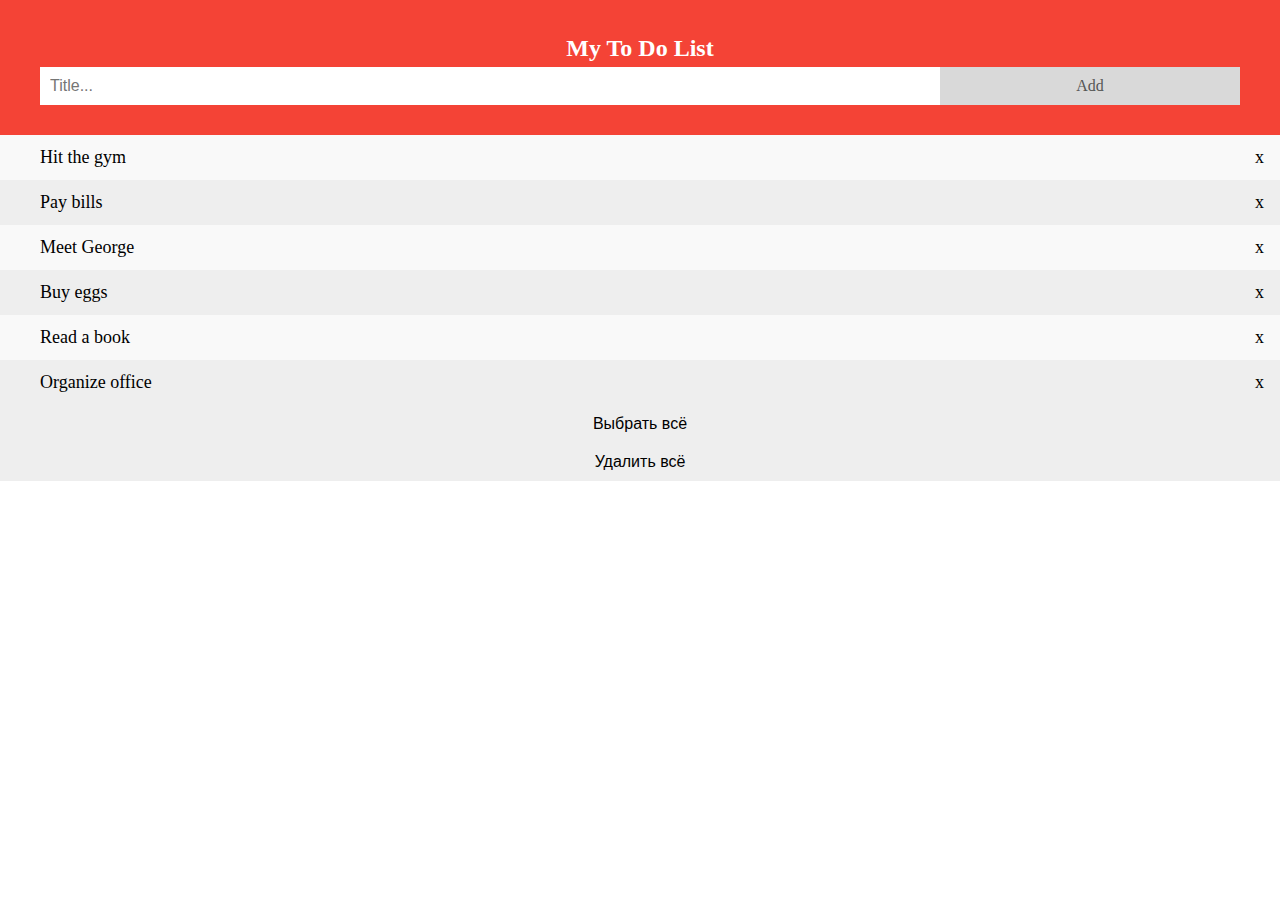
<file: Todo-list/index.html>
<!DOCTYPE html>
<html lang="en">
<head>
    <meta charset="UTF-8">
    <meta http-equiv="X-UA-Compatible" content="IE=edge">
    <meta name="viewport" content="width=device-width, initial-scale=1.0">
    <link rel="stylesheet" href="css/style.css">
    <title>Document</title>
</head>
<body>

    <div id="myDIV" class="header">
        <h2 style="margin:5px">My To Do List</h2>
        <input type="text" id="myInput" placeholder="Title...">
        <span onclick="newElement()" class="addBtn">Add</span>
      </div>
      
      <ul id="myUL">
        <li class="item-list  ">Hit the gym</li>
        <li class="item-list">Pay bills</li>
        <li class="item-list">Meet George</li>
        <li class="item-list">Buy eggs</li>
        <li class="item-list">Read a book</li>
        <li class="item-list">Organize office</li>
      </ul>
      
      <div class="div-input hide">
        <input type="button" onclick="applyElements()" value="Сделать выполненным" id="apply" class="input-2">
        <input type="button" onclick="removeElements()" value="Удалить" id="delete" class="input-2">
      </div>

      <input type="button" onclick="activeAll()" value="Выбрать всё" class="input-all">
      <input type="button" onclick="removeAll()" value="Удалить всё" class="input-all" id="deleteAll">

    <script src="js/main.js"></script>
</body>
</html>
</file>
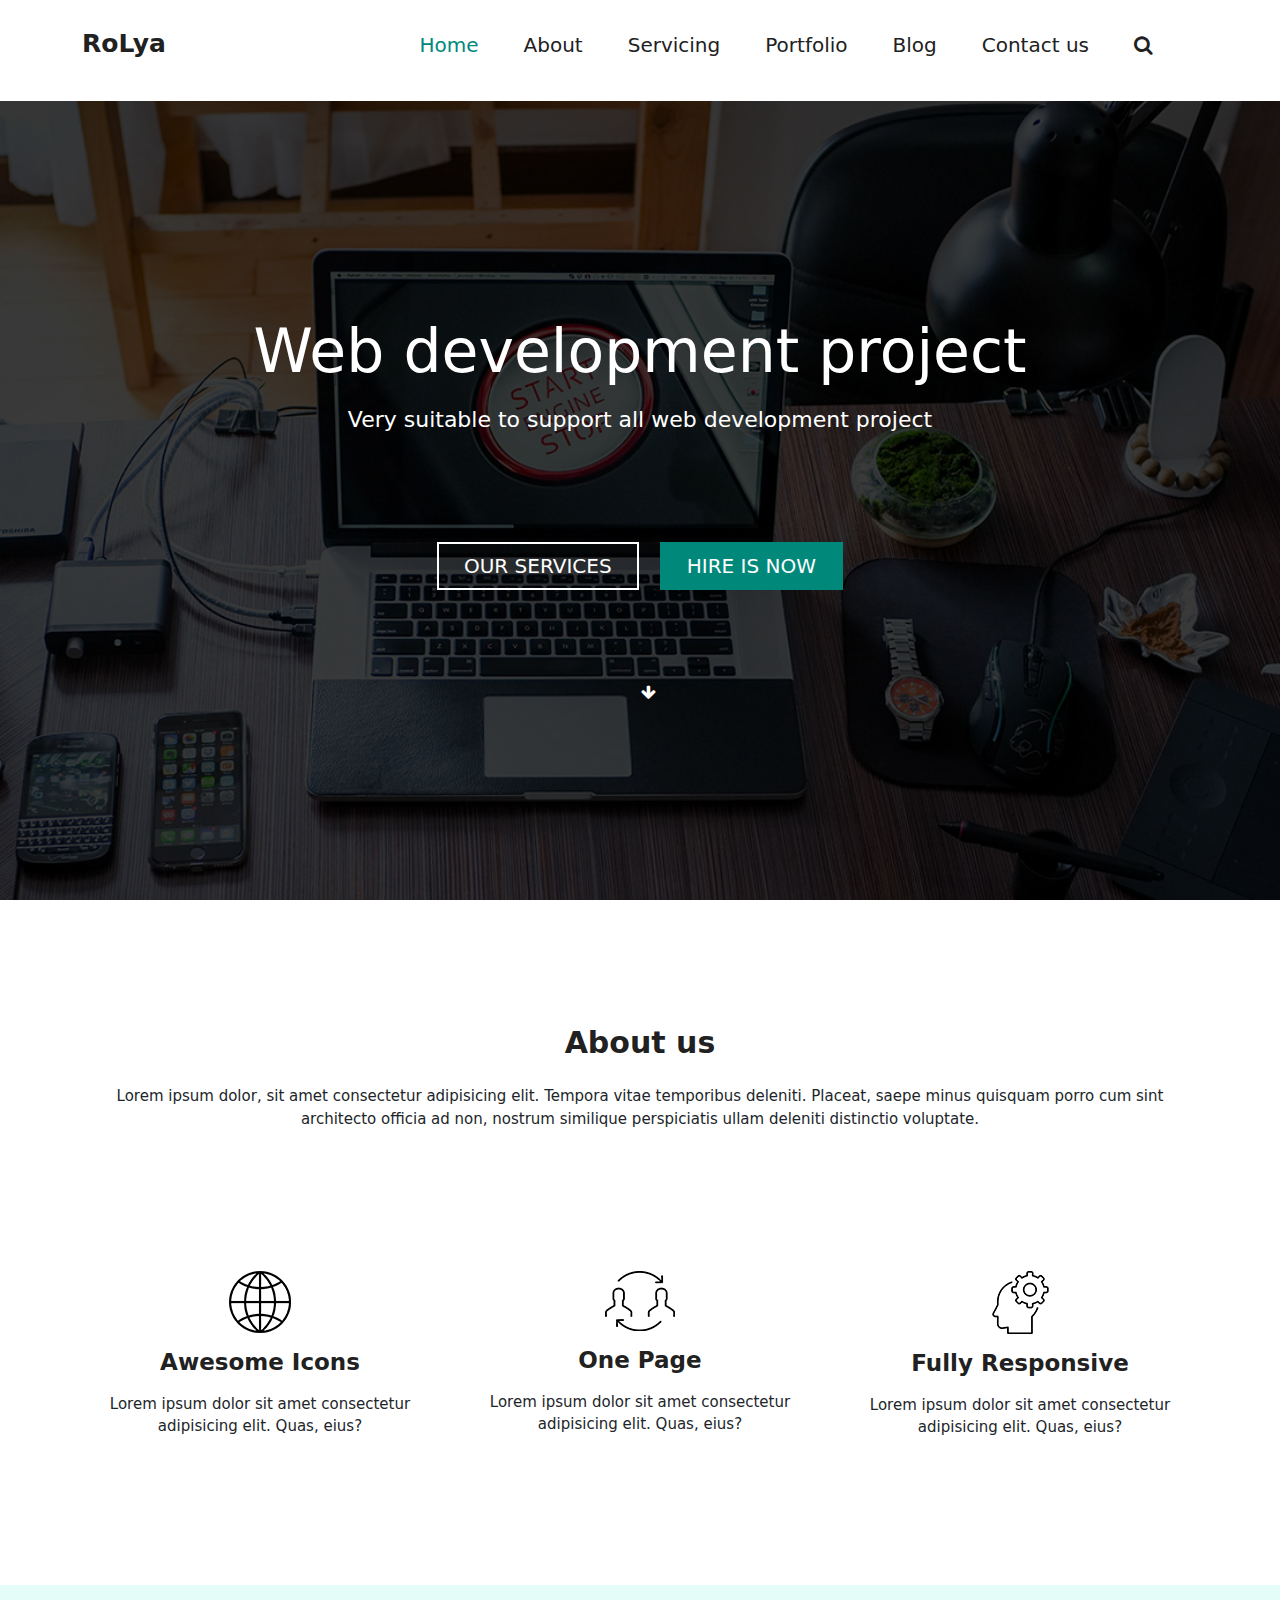
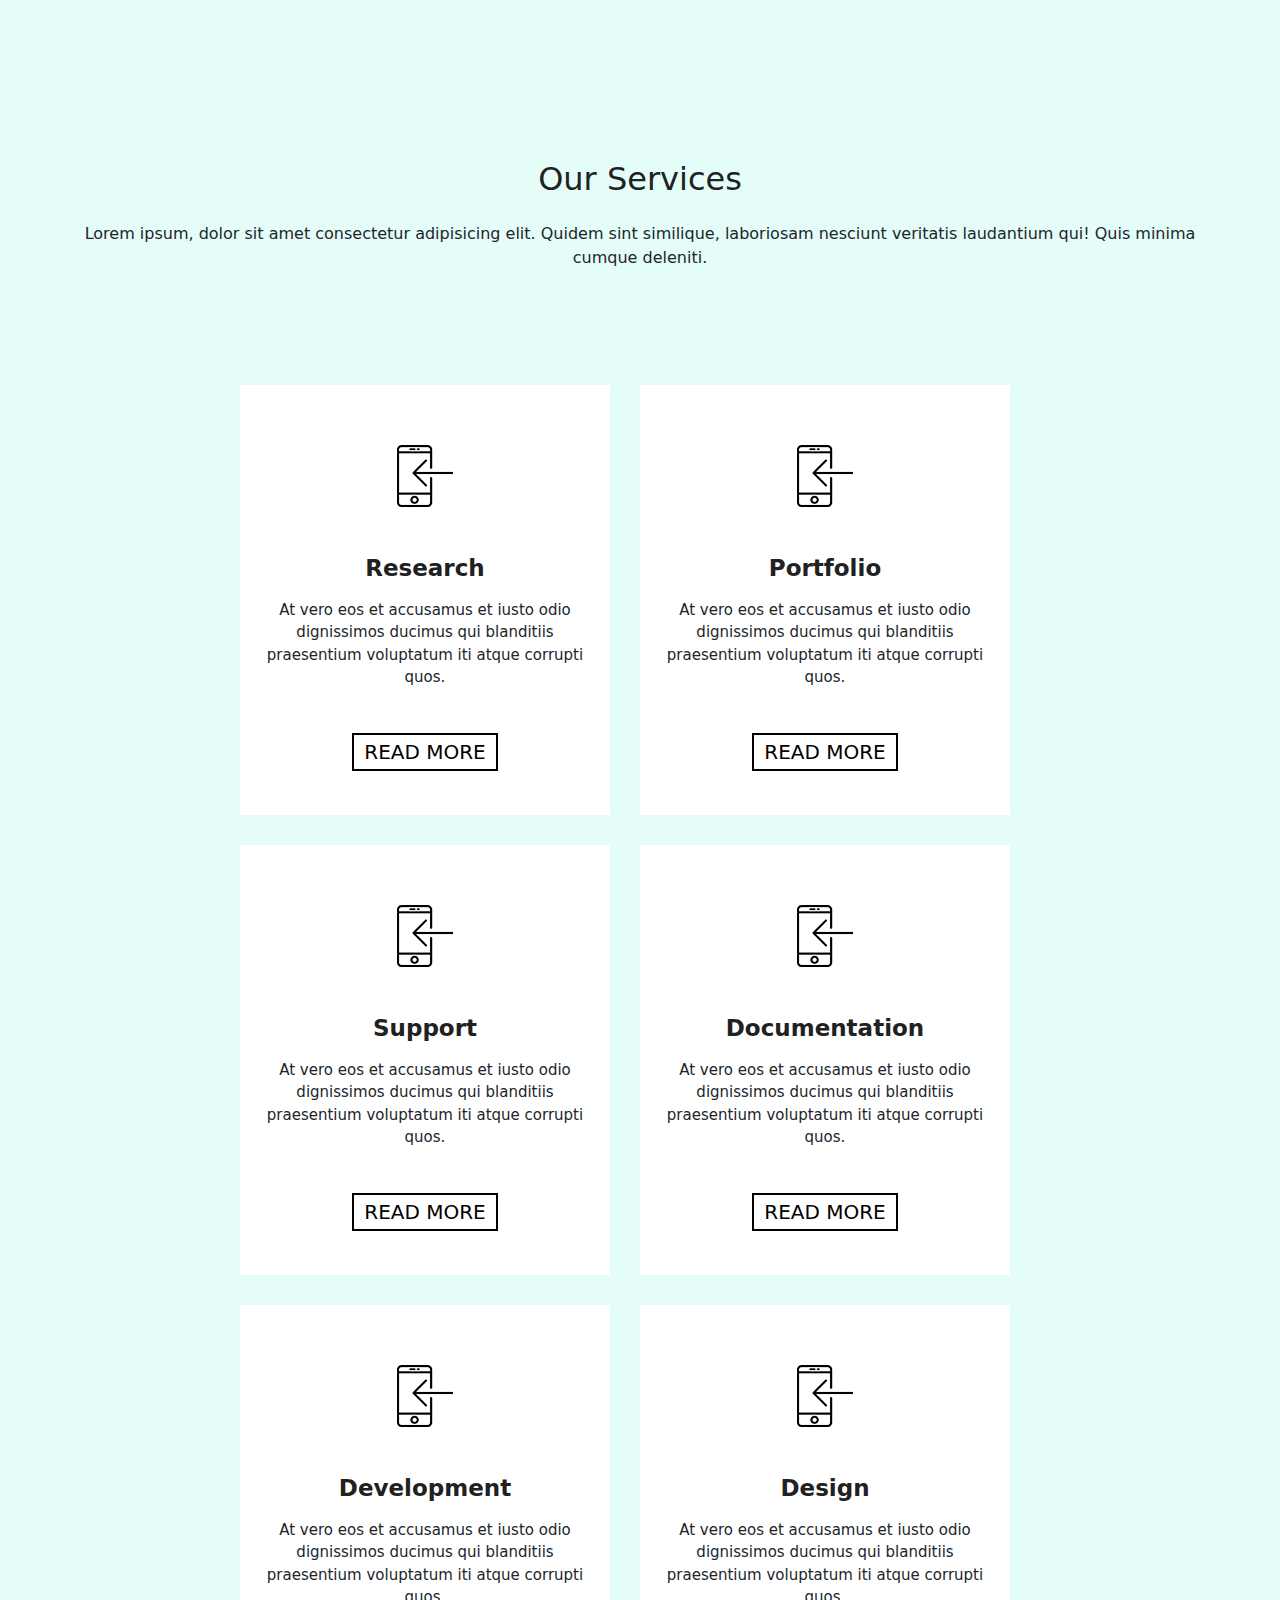
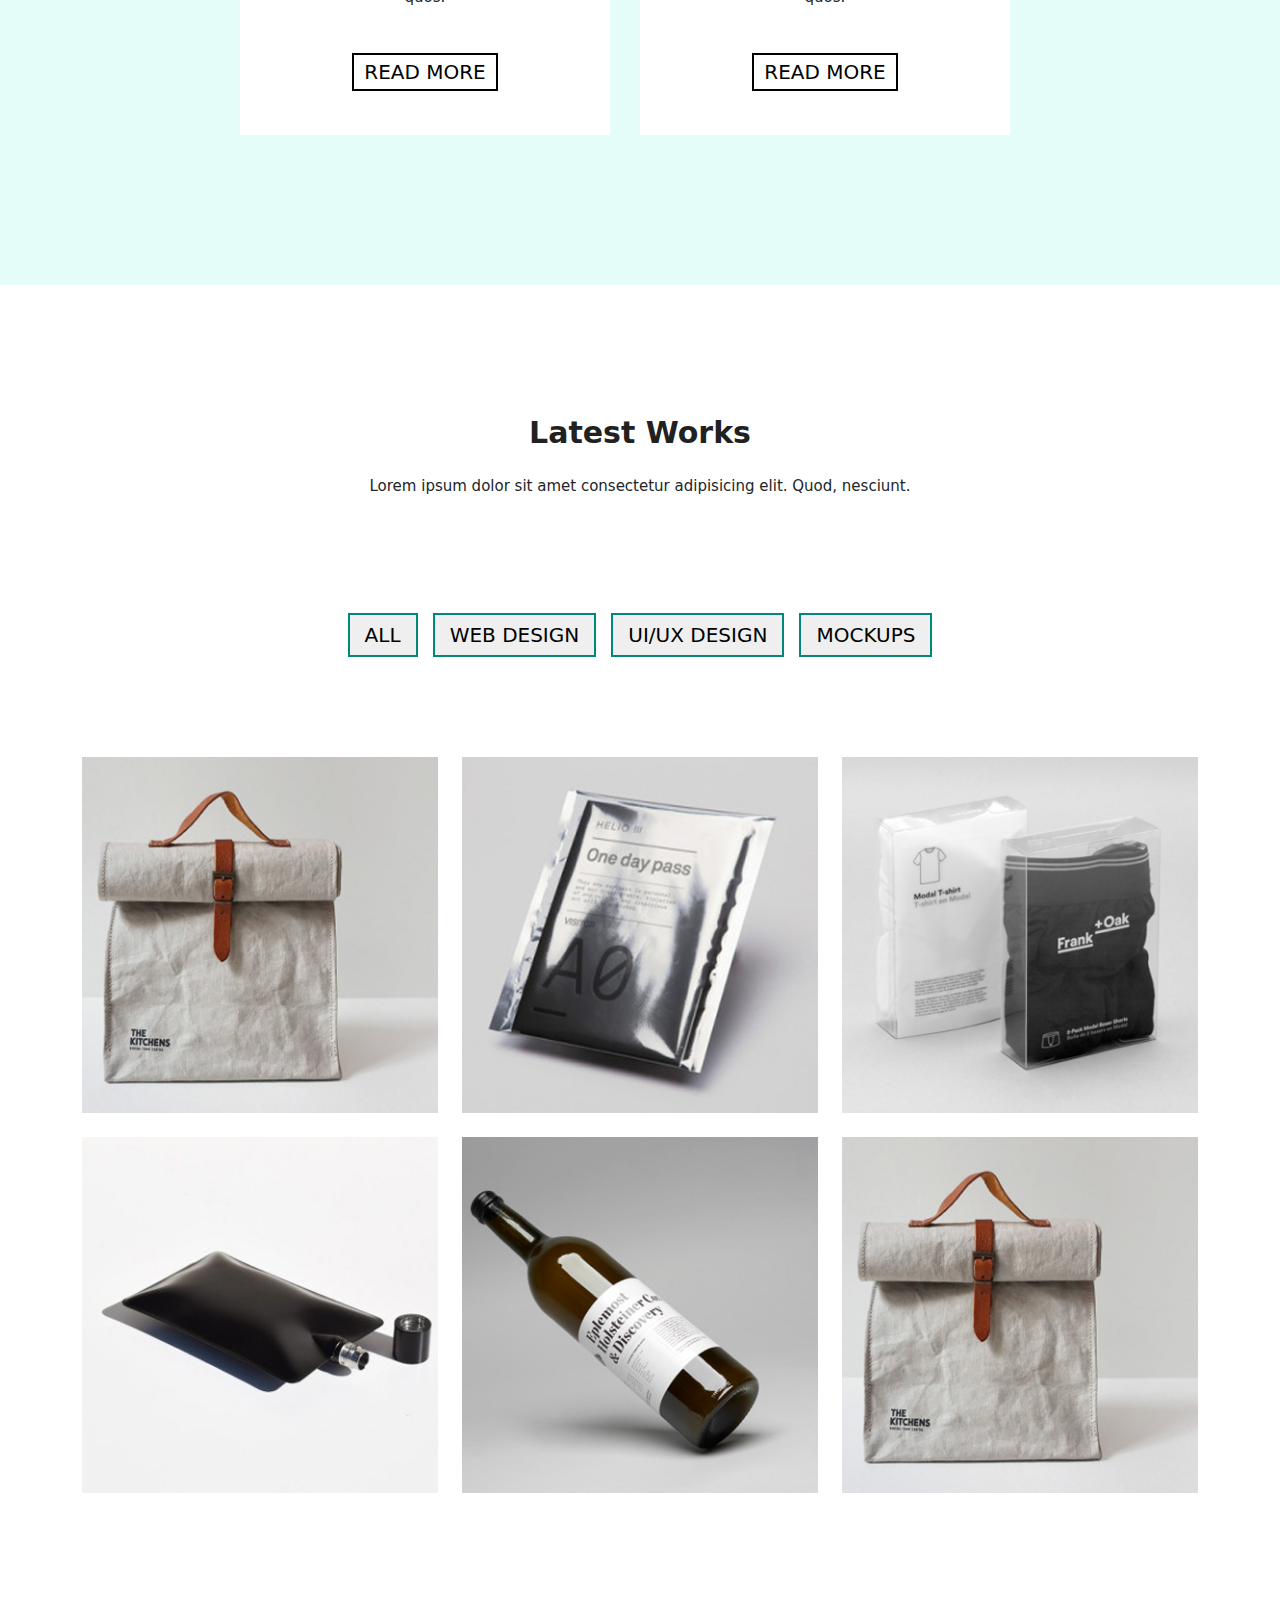
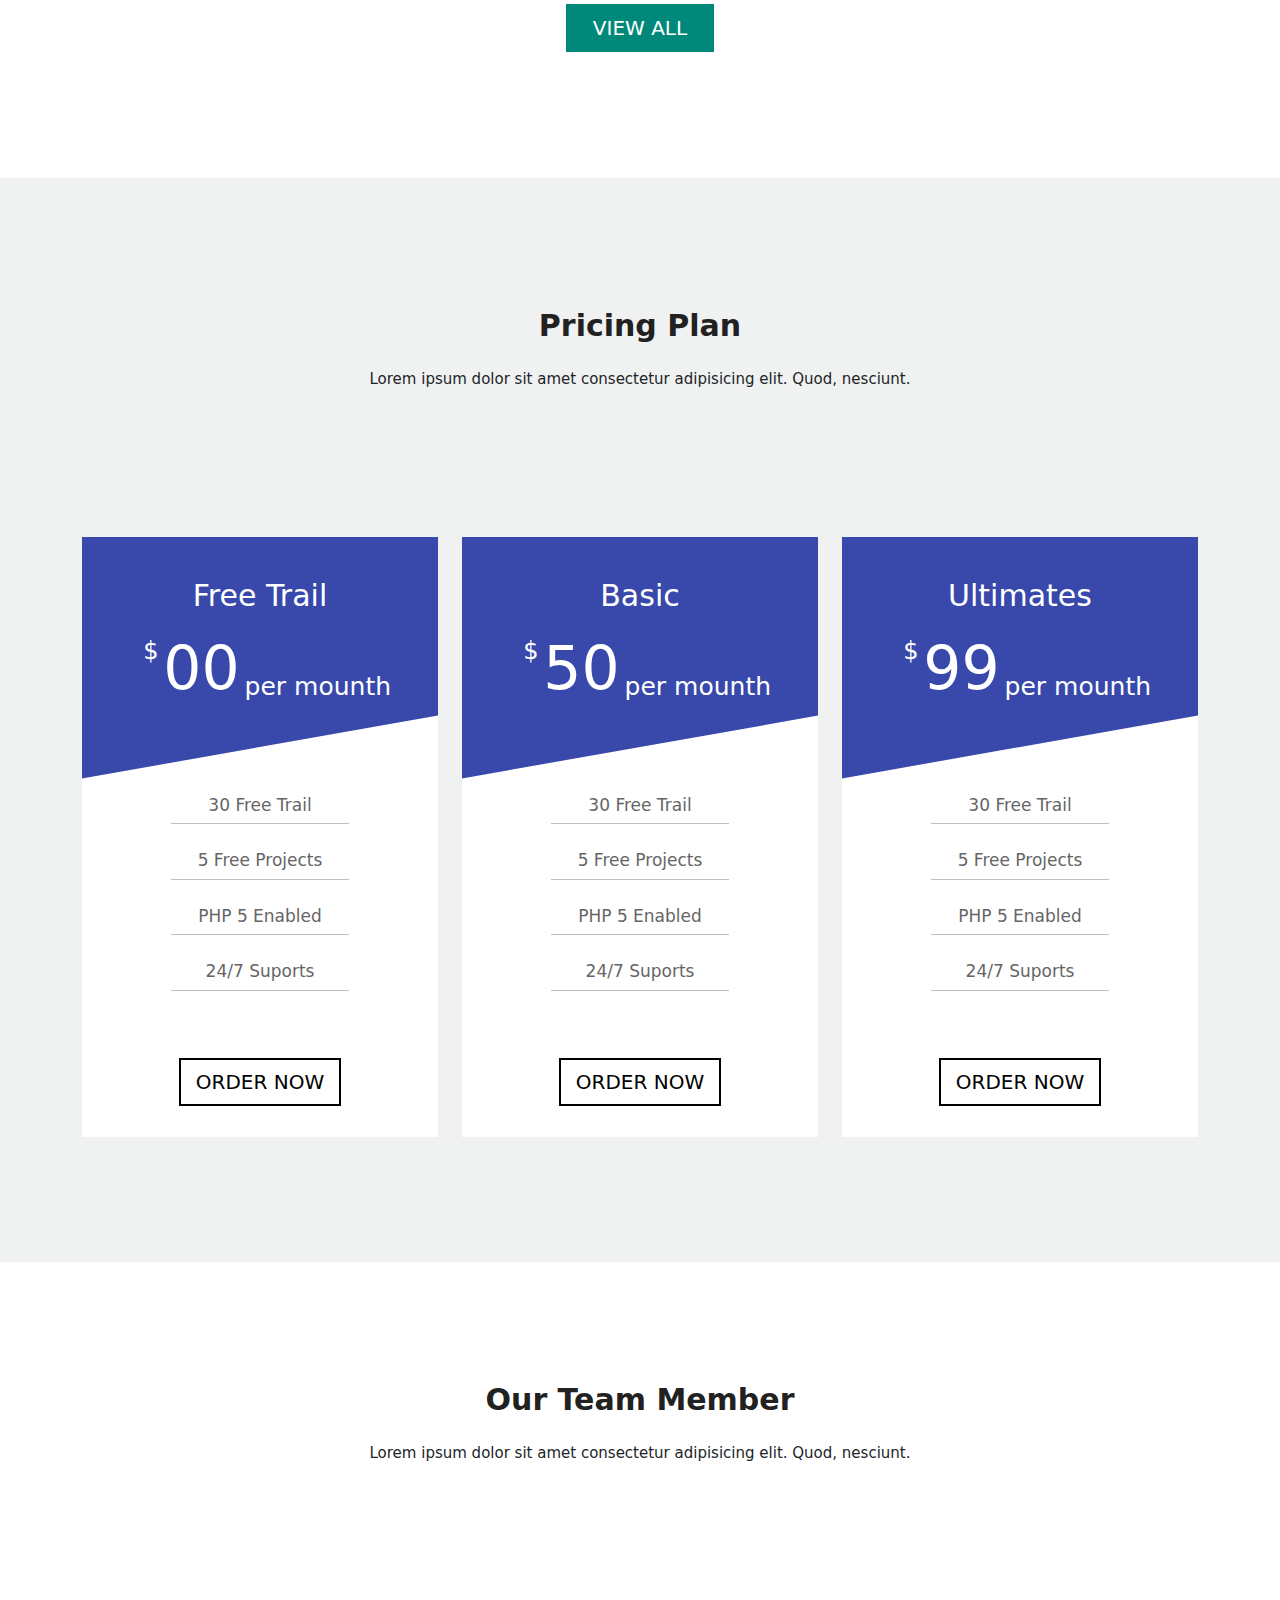
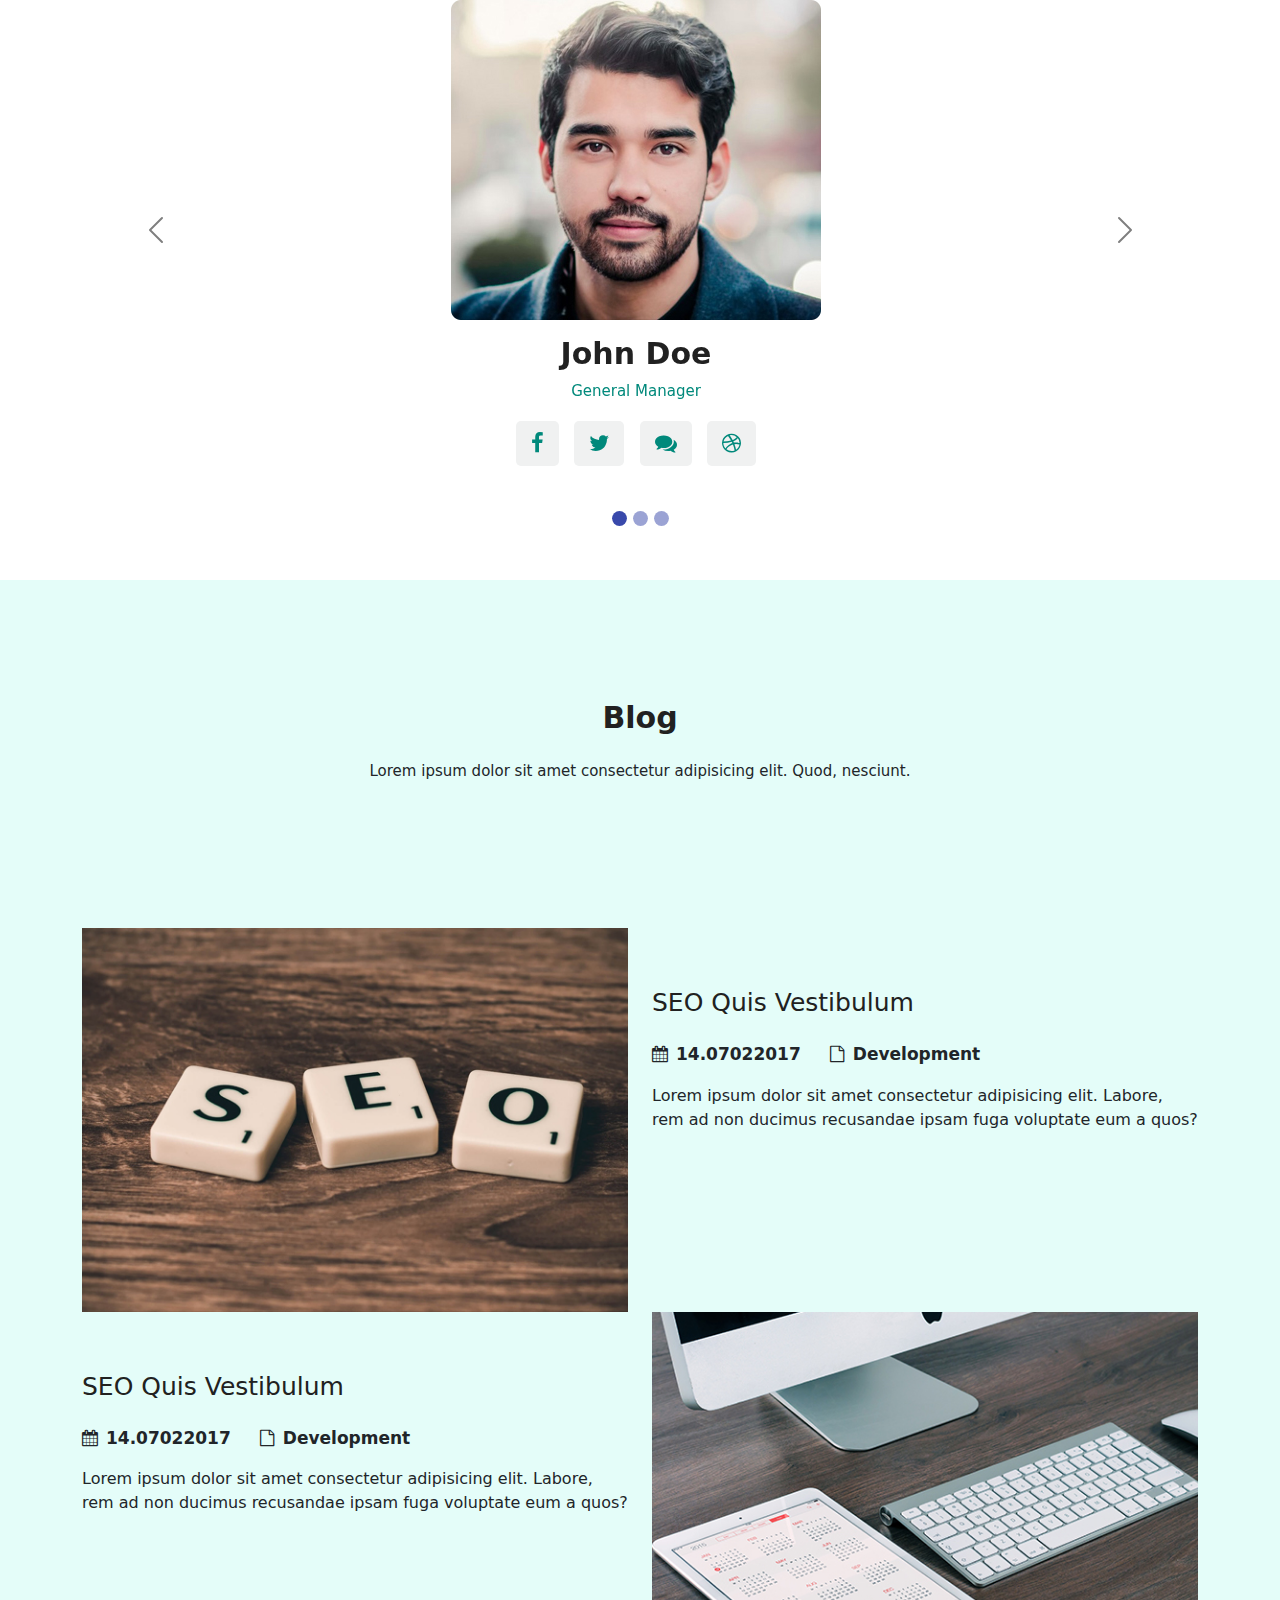
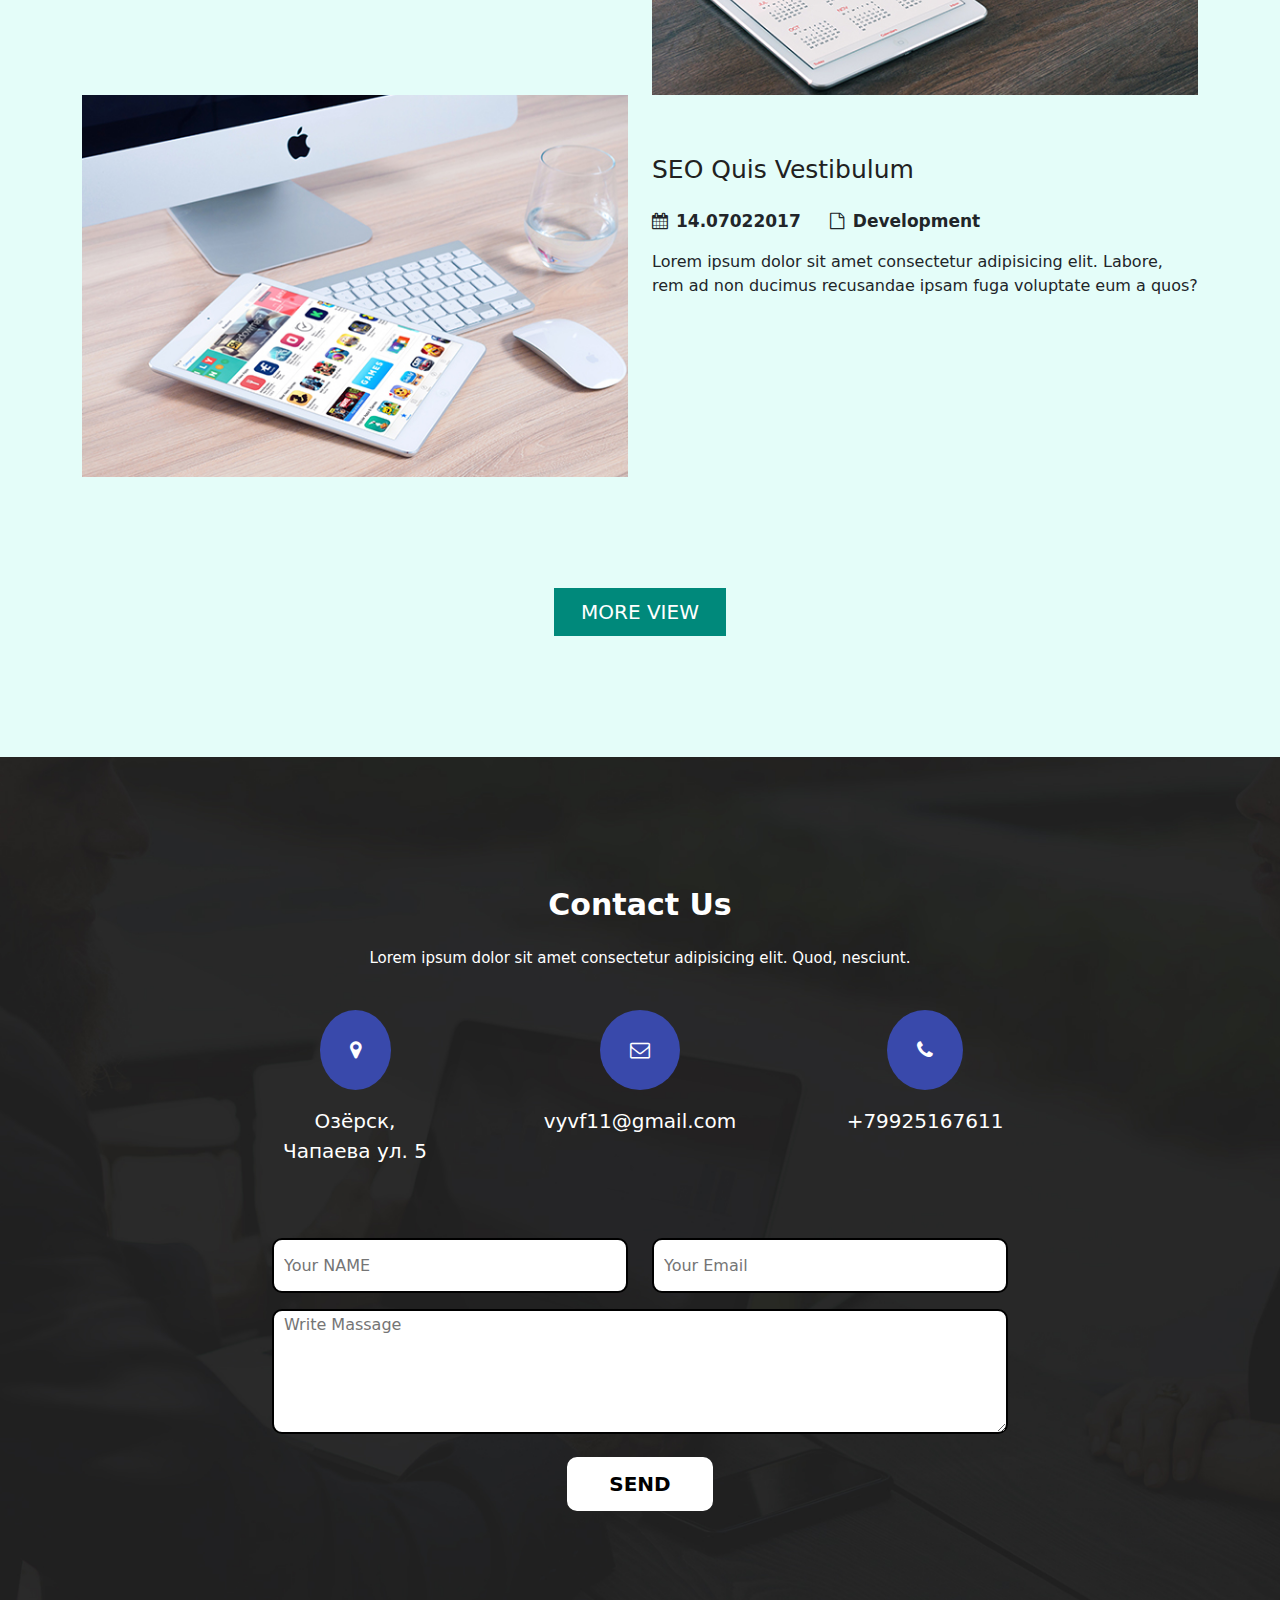
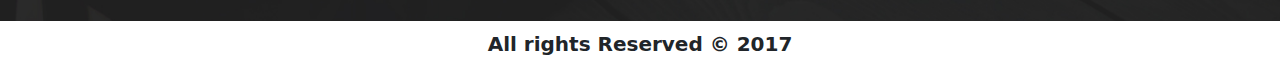
<file: web-development/index.html>
<!DOCTYPE html>
<html lang="en">
<head>
    <meta charset="UTF-8">
    <meta http-equiv="X-UA-Compatible" content="IE=edge">
    <meta name="viewport" content="width=device-width, initial-scale=1.0">
    <link rel="preconnect" href="https://fonts.googleapis.com">
    <link rel="preconnect" href="https://fonts.gstatic.com" crossorigin>
    <link href="https://fonts.googleapis.com/css2?family=Open+Sans:wght@400;600&family=Roboto&display=swap" rel="stylesheet">
    <link rel="stylesheet" href="css/style.css">
    <link rel="stylesheet" href="css/bootstrap.min.css">
    <link rel="stylesheet" href="css/font-awesome.min.css">
    <title>Web-Development Project</title>
</head>
<body>

<section class="header">
    <div class="container">
        <div class="row">
            <div class="col-12">
                 <div class="burger d-flex d-lg-none justify-content-between">
                    <div class="logo">
                        <a href="#main" class="logo-click">RoLya</a>
                    </div>
                    <div class="logo-menu-burger">
                        <div class="menu-icon" id="menuIcon">
                            <span></span>
                        </div> 
                    </div>
                    <nav class="menuBurger text-center">
                        <ul class="list list-burger">
                            <li><a href="#main" class="item-list item-click">Home</a></li>
                            <li><a href="#about" class="item-list item-click">About</a></li>
                            <li><a href="#services" class="item-list item-click">Servicing</a></li>
                            <li><a href="#portfolio" class="item-list item-click">Portfolio</a></li>
                            <li><a href="#blog" class="item-list item-click">Blog</a></li>
                            <li><a href="#contacts" class="item-list item-click">Contact us</a></li>
                            <li><a href="#" class="item-list"><i class="fa fa-search" aria-hidden="true"></i></a></li>
                        </ul>
                    </nav>
                </div>
                <nav class="navigation d-none d-lg-flex justify-content-between">
                    <div class="logo">
                        <a href="#main" class="logo-click">RoLya</a>
                    </div>
                        <form action="#" class="form-search hide">
                            <div class="d-flex">
                                <input type="text" placeholder="Поиск по сайту" class="search_input" name="search">
                                <i class="fa fa-search search_in_input" aria-hidden="true" onclick="javascript: FindOnPage('text-to-find',true); return false;" value=" " title="Начать поиск"></i>
                            <div class="search-icon">
                                <i class="fa fa-times search-icon-close" aria-hidden="true" ></i>
                            </div>
                            </div>
                        </form>
                    <div class="menu">
                        <ul class="list d-flex">
                            <li><a href="#main" class="item-list active">Home</a></li>
                            <li><a href="#about" class="item-list">About</a></li>
                            <li><a href="#services" class="item-list">Servicing</a></li>
                            <li><a href="#portfolio" class="item-list">Portfolio</a></li>
                            <li><a href="#blog" class="item-list">Blog</a></li>
                            <li><a href="#contacts" class="item-list">Contact us</a></li>
                            <li><a href="#" class="item-list search"><i class="fa fa-search" aria-hidden="true"></i></a></li>
                        </ul>
                    </div>
                </nav>
            </div>
        </div>
    </div>
</section>

<main class="section main" id="main">
    <div class="container text-center">
        <div class="row">
            <div class="main-text">
                <h1 class="main-title mb-3">Web development project</h1>
                <p class="main-paragraph">Very suitable to support all web development project</p>
            </div>
        </div>
        <div class="row">
            <div class="col-12">
                <div class="container-btn">
                    <a href="#" class="main-btn-1 main-btn me-3">Our Services</a>
                    <a href="#" class="main-btn-2 main-btn">Hire is now</a>
                </div>
            </div>
            <div class="container-scroll-down" style="margin-top: 100px;">
                <a href="#contacts" class="scroll-down"><i class="fa fa-arrow-down ms-3" aria-hidden="true"></i></a>
            </div>
        </div>
    </div>
</main>

<section class="section about-us" id="about">
    <div class="container text-center">
        <div class="row">
            <h2 class="title">About us</h2>
            <p class="paragraph mt-3">Lorem ipsum dolor, sit amet consectetur adipisicing elit. Tempora vitae temporibus deleniti. Placeat, saepe minus quisquam porro cum sint architecto officia ad non, nostrum similique perspiciatis ullam deleniti distinctio voluptate.</p>
        </div>
        <div class="row container-cols" style="margin-top: 125px;">
            <div class="col-sm-4">
                <div class="container-img col-12">
                    <img src="img/fontawesome-icons.png" alt="">
                </div>
                <h4 class="title-cols-us mt-3">Awesome Icons</h4>
                <p class="paragraph-cols-us mt-3">Lorem ipsum dolor sit amet consectetur adipisicing elit. Quas, eius?</p>
            </div>
            <div class="col-sm-4 col-12">
                <div class="container-img">
                    <img src="img/transfer.png" alt="">
                </div>
                <h4 class="title-cols-us mt-3">One Page</h4>
                <p class="paragraph-cols-us mt-3">Lorem ipsum dolor sit amet consectetur adipisicing elit. Quas, eius?</p>
            </div>
            <div class="col-sm-4 col-12">
                <div class="container-img">
                    <img src="img/head.png" alt="">
                </div>
                <h4 class="title-cols-us mt-3">Fully Responsive</h4>
                <p class="paragraph-cols-us mt-3">Lorem ipsum dolor sit amet consectetur adipisicing elit. Quas, eius?</p>
            </div>
        </div>
    </div>
</section>

<section class="section our-services" id="services">
    <div class="container text-center">
        <div class="row">
            <h2 class="title-our-services">Our Services</h2>
            <p class="paragraph-title-our-services mt-3">Lorem ipsum, dolor sit amet consectetur adipisicing elit. Quidem sint similique, laboriosam nesciunt veritatis laudantium qui! Quis minima cumque deleniti.</p>
        </div>
        <div class="row justify-content-center">
            <div class="col-3 container-services">
                <div class="img-container-services mb-5">
                    <img src="img/smartphone.png" alt="">
                </div>
                <div class="info-services">
                    <h4 class="mb-3 title-cols-us">Research</h4>
                    <p class="paragraph-cols-us">At vero eos et accusamus et iusto odio dignissimos ducimus qui blanditiis praesentium voluptatum iti atque corrupti quos.</p>
                </div>
                <div class="readmore mt-5">
                    <a href="#" class="btn-about">read more</a>
                </div>
            </div>
            <div class="col-3 container-services">
                <div class="img-container-services mb-5">
                    <img src="img/smartphone.png" alt="">
                </div>
                <div class="info-services">
                    <h4 class="mb-3 title-cols-us">Portfolio</h4>
                    <p class="paragraph-cols-us">At vero eos et accusamus et iusto odio dignissimos ducimus qui blanditiis praesentium voluptatum iti atque corrupti quos.</p>
                </div>
                <div class="readmore mt-5">
                    <a href="#" class="btn-about">read more</a>
                </div>
            </div>
            <div class="col-3 container-services">
                <div class="img-container-services mb-5">
                    <img src="img/smartphone.png" alt="">
                </div>
                <div class="info-services">
                    <h4 class="mb-3 title-cols-us">Support</h4>
                    <p class="paragraph-cols-us">At vero eos et accusamus et iusto odio dignissimos ducimus qui blanditiis praesentium voluptatum iti atque corrupti quos.</p>
                </div>
                <div class="readmore mt-5">
                    <a href="#" class="btn-about">read more</a>
                </div>
            </div>
            <div class="col-3 container-services">
                <div class="img-container-services mb-5">
                    <img src="img/smartphone.png" alt="">
                </div>
                <div class="info-services">
                    <h4 class="mb-3 title-cols-us">Documentation</h4>
                    <p class="paragraph-cols-us">At vero eos et accusamus et iusto odio dignissimos ducimus qui blanditiis praesentium voluptatum iti atque corrupti quos.</p>
                </div>
                <div class="readmore mt-5">
                    <a href="#" class="btn-about">read more</a>
                </div>
            </div>
            <div class="col-3 container-services">
                <div class="img-container-services mb-5">
                    <img src="img/smartphone.png" alt="">
                </div>
                <div class="info-services">
                    <h4 class="mb-3 title-cols-us">Development</h4>
                    <p class="paragraph-cols-us">At vero eos et accusamus et iusto odio dignissimos ducimus qui blanditiis praesentium voluptatum iti atque corrupti quos.</p>
                </div>
                <div class="readmore mt-5">
                    <a href="#" class="btn-about">read more</a>
                </div>
            </div>
            <div class="col-3 container-services">
                <div class="img-container-services mb-5">
                    <img src="img/smartphone.png" alt="">
                </div>
                <div class="info-services">
                    <h4 class="mb-3 title-cols-us">Design</h4>
                    <p class="paragraph-cols-us">At vero eos et accusamus et iusto odio dignissimos ducimus qui blanditiis praesentium voluptatum iti atque corrupti quos.</p>
                </div>
                <div class="readmore mt-5">
                    <a href="#" class="btn-about">read more</a>
                </div>
            </div>
        </div>
    </div>
</section>

<section class="section works" id="portfolio">
    <div class="container text-center">
        <div class="row">
            <h2 class="title">Latest Works</h2>
            <p class="paragraph mt-3">Lorem ipsum dolor sit amet consectetur adipisicing elit. Quod, nesciunt.</p>
        </div>
        <div class="buttons">
            <button class="button-work">All</button>
            <button class="button-work">Web Design</button>
            <button class="button-work">Ui/ux design</button>
            <button class="button-work">Mockups</button>
        </div>
        <div class="row">
            <div class="col-xl-4 col-sm-6 col-6 mb-4">
                <div class="product-container">
                    <img src="img/product-6.jpg" alt="">
                    <div class="product-title">
                        <span>Product 1</span>
                    </div>
                </div>  
            </div>
            <div class="col-xl-4 col-sm-6 col-6 mb-4">
                <div class="product-container">
                    <img src="img/product-2.jpg" alt="">
                    <div class="product-title">
                        <span>Product 2</span>
                    </div>
                </div>
            </div>
            <div class="col-xl-4 col-sm-6 col-6 mb-4">
                <div class="product-container">
                    <img src="img/product-3.jpg" alt="">
                    <div class="product-title">
                        <span>Product 3</span>
                    </div>
                </div>
            </div>
            <div class="col-xl-4 col-sm-6 col-6 mb-sm-0 mb-4">
                <div class="product-container">
                    <img src="img/product-4.jpg" alt="">
                    <div class="product-title">
                        <span>Product 4</span>
                    </div>
                </div>
            </div>
            <div class="col-xl-4 col-sm-6 col-6 mb-sm-0 mb-4">
                <div class="product-container">
                    <img src="img/product-5.jpg" alt="">
                    <div class="product-title">
                        <span>Product 5</span>
                    </div>
                </div>
            </div>
            <div class="col-xl-4 col-sm-6 col-6">
                <div class="product-container">
                    <img src="img/product-6.jpg" alt="">
                    <div class="product-title">
                        <span>Product 6</span>
                    </div>
                </div>
            </div>
            <div class="btn-view-all" style="margin-top: 120px;">
                <a href="#" class="btn-view">View all</a>
            </div>
        </div>
    </div>
</section>

<section class="section Pricing" id="blog">
    <div class="container text-center">
        <div class="row">
            <h2 class="title">Pricing Plan</h2>
            <p class="paragraph mt-3">Lorem ipsum dolor sit amet consectetur adipisicing elit. Quod, nesciunt.</p>
        </div>
        <div class="row justify-content-center flex-wrap" style="margin-top: 130px;">
            <div class="col-lg-4 col-sm-6 col-10">
                <div class="pricingTable">
                    <div class="pricingTable-header text-center pt-3">
                        <div class="heading">Free Trail</div>
                        <div class="price"><span class="currency">$</span> 00<sub>per mounth</sub></div>
                    </div>
                    <div class="pricingTableContent">
                        <div class="item-details">30 Free Trail</div>
                        <div class="item-details">5 Free Projects</div>
                        <div class="item-details">PHP 5 Enabled</div>
                        <div class="item-details">24/7 Suports</div>
                    </div>
                    <div class="pricingTable-orderNow">
                        <a href="#" class="order-btn">Order Now</a>
                    </div>
                </div>
            </div>

            <div class="col-lg-4 col-sm-6 col-10">
                <div class="pricingTable">
                    <div class="pricingTable-header text-center pt-3">
                        <div class="heading">Basic</div>
                        <div class="price"><span class="currency">$</span> 50<sub>per mounth</sub></div>
                    </div>
                    <div class="pricingTableContent">
                        <div class="item-details">30 Free Trail</div>
                        <div class="item-details">5 Free Projects</div>
                        <div class="item-details">PHP 5 Enabled</div>
                        <div class="item-details">24/7 Suports</div>
                    </div>
                    <div class="pricingTable-orderNow">
                        <a href="#" class="order-btn">Order Now</a>
                    </div>
                </div>
            </div>

            
            <div class="col-lg-4 col-sm-6 col-10">
                <div class="pricingTable">
                    <div class="pricingTable-header text-center pt-3">
                        <div class="heading">Ultimates</div>
                        <div class="price"><span class="currency">$</span> 99<sub>per mounth</sub></div>
                    </div>
                    <div class="pricingTableContent">
                        <div class="item-details">30 Free Trail</div>
                        <div class="item-details">5 Free Projects</div>
                        <div class="item-details">PHP 5 Enabled</div>
                        <div class="item-details">24/7 Suports</div>
                    </div>
                    <div class="pricingTable-orderNow">
                        <a href="#" class="order-btn">Order Now</a>
                    </div>
                </div>
            </div>

        </div>
    </div>
</section>

<section class="team">
    <div class="container text-center">
        <div class="row">
            <h2 class="title">Our Team Member</h2>
            <p class="paragraph mt-3">Lorem ipsum dolor sit amet consectetur adipisicing elit. Quod, nesciunt.</p>
        </div>
        <div class="row ourteam" style="margin-top: 120px;">
            <div id="carouselExampleIndicators" class="carousel slide" data-bs-ride="carousel">
                <div class="carousel-indicators" style="bottom: -20%;">
                  <button type="button" data-bs-target="#carouselExampleIndicators" data-bs-slide-to="0" class="active" aria-current="true" aria-label="Slide 1" id="dots"></button>
                  <button type="button" data-bs-target="#carouselExampleIndicators" data-bs-slide-to="1" aria-label="Slide 2" id="dots"></button>
                  <button type="button" data-bs-target="#carouselExampleIndicators" data-bs-slide-to="2" aria-label="Slide 3" id="dots"></button>
                </div>
                <div class="carousel-inner" style="height: 105%;">
                  <div class="carousel-item active">
                      <div class="container-carousel d-flex justify-content-center">
                        <div class="container-member me-2">
                            <div class="face-container">
                                <img src="img/face-1.jpg" alt="">
                            </div>
                            <div class="info-about-member">
                                <h2 class="title mt-3">John Doe</h2>
                                <p class="paragraph">General Manager</p>
                                <div class="communication mt-4">
                                    <a href="#" class="communication-item"><i class="fa fa-facebook" aria-hidden="true" ></i></a>
                                    <a href="#" class="communication-item"><i class="fa fa-twitter" aria-hidden="true" ></i></a>
                                    <a href="#" class="communication-item"><i class="fa fa-comments" aria-hidden="true" ></i></a>
                                    <a href="#" class="communication-item"><i class="fa fa-dribbble" aria-hidden="true" ></i></a>
                                </div>
                            </div>
                          </div>
                      </div>
                  </div>
                  <div class="carousel-item">
                    <div class="container-member me-2">
                        <div class="face-container">
                            <img src="img/face-2.jpg" alt="">
                        </div>
                        <div class="info-about-member">
                            <h2 class="title mt-3">Alexa Biru</h2>
                            <p class="paragraph">Goffice Director</p>
                            <div class="communication mt-4">
                                <a href="#" class="communication-item"><i class="fa fa-facebook" aria-hidden="true"></i></a>
                                <a href="#" class="communication-item"><i class="fa fa-twitter" aria-hidden="true"></i></a>
                                <a href="#" class="communication-item"><i class="fa fa-comments" aria-hidden="true"></i></a>
                                <a href="#" class="communication-item"><i class="fa fa-dribbble" aria-hidden="true"></i></a>
                            </div>
                        </div>
                      </div>  
                  </div>
                  <div class="carousel-item">
                    <div class="container-member">
                        <div class="face-container">
                            <img src="img/face-3.jpg" alt="">
                        </div>
                        <div class="info-about-member">
                            <h2 class="title mt-3">Ronobir sing</h2>
                            <p class="paragraph">Admin</p>
                            <div class="communication mt-4 flex-wrap">
                                <a href="#" class="communication-item"><i class="fa fa-facebook" aria-hidden="true"></i></a>
                                <a href="#" class="communication-item"><i class="fa fa-twitter" aria-hidden="true"></i></a>
                                <a href="#" class="communication-item"><i class="fa fa-comments" aria-hidden="true"></i></a>
                                <a href="#" class="communication-item"><i class="fa fa-dribbble" aria-hidden="true"></i></a>
                            </div>
                        </div>
                      </div> 
                  </div>
                </div>
                <button class="carousel-control-prev" type="button" data-bs-target="#carouselExampleIndicators"  data-bs-slide="prev">
                  <span class="carousel-control-prev-icon" aria-hidden="true"></span>
                  <span class="visually-hidden">Предыдущий</span>
                </button>
                <button class="carousel-control-next" type="button" data-bs-target="#carouselExampleIndicators"  data-bs-slide="next">
                  <span class="carousel-control-next-icon" aria-hidden="true"></span>
                  <span class="visually-hidden">Следующий</span>
                </button>
              </div>
    </div>
</section>

<section class="main-blog">
    <div class="container text-center">
        <div class="row">
            <h2 class="title">Blog</h2>
            <p class="paragraph mt-3">Lorem ipsum dolor sit amet consectetur adipisicing elit. Quod, nesciunt.</p>
        </div>
        <div class="row" style="margin-top: 130px;">
                <div class="col-md-6">
                    <div class="container-img-blog">
                        <img src="img/blog-1.jpg" alt="">
                    </div>
                </div>
                <div class="col-md-6 text-start">
                    <div class="blog-text">
                        <h3 class="title-blog mb-4">SEO Quis Vestibulum</h3>
                        <span class="me-4 span-text"><i class="fa fa-calendar me-2" aria-hidden="true"></i>14.07022017</span>
                        <span class="span-text"><i class="fa fa-file-o me-2" aria-hidden="true"></i>Development</span>
                        <p class="mt-3">Lorem ipsum dolor sit amet consectetur adipisicing elit. Labore, rem ad non ducimus recusandae ipsam fuga voluptate eum a quos?</p>
                    </div> 
                </div>
                <div class="col-md-6 text-start">
                    <div class="blog-text">
                        <h3 class="title-blog mb-4">SEO Quis Vestibulum</h3>
                        <span class="me-4 span-text"><i class="fa fa-calendar me-2" aria-hidden="true"></i>14.07022017</span>
                        <span class="span-text"><i class="fa fa-file-o me-2" aria-hidden="true"></i>Development</span>
                        <p class="mt-3">Lorem ipsum dolor sit amet consectetur adipisicing elit. Labore, rem ad non ducimus recusandae ipsam fuga voluptate eum a quos?</p>
                    </div> 
                </div>
                <div class="col-md-6">
                    <div class="container-img-blog">
                        <img src="img/blog-2.jpg" alt="">
                    </div>
                </div>
                <div class="col-md-6">
                    <div class="container-img-blog">
                        <img src="img/blog-3.jpg" alt="">
                    </div>
                </div>
                <div class="col-md-6 text-start">
                    <div class="blog-text">
                        <h3 class="title-blog mb-4">SEO Quis Vestibulum</h3>
                        <span class="me-4 span-text"><i class="fa fa-calendar me-2" aria-hidden="true"></i>14.07022017</span>
                        <span class="span-text"><i class="fa fa-file-o me-2" aria-hidden="true"></i>Development</span>
                        <p class="mt-3">Lorem ipsum dolor sit amet consectetur adipisicing elit. Labore, rem ad non ducimus recusandae ipsam fuga voluptate eum a quos?</p>
                    </div> 
                </div>
                <div class="btn-view-all" style="margin-top: 120px;">
                    <a href="#" class="btn-view">More View</a>
                </div>
        </div>
    </div>
</section>

<footer class="section footer" id="contacts">
    <div class="container text-center">
        <div class="row">
            <h2 class="title" style="color: #fff;">Contact Us</h2>
            <p class="paragraph mt-3">Lorem ipsum dolor sit amet consectetur adipisicing elit. Quod, nesciunt.</p>
        </div>
            <div class="row mt-sm-4 mt-1 myContactsAll">
                <div class="col-xl-2 col-lg-3 col-md-4 offset-xl-2 offset-lg-1">
                    <div class="myContactsItem">
                        <div class="myContactsIcon mb-sm-3 mt-sm-0 mt-1 mb-1"><a href="#"><i class="fa fa-map-marker" aria-hidden="true"></i></a>
                        </div>
                        <div class="myContactsLink">Озёрск, Чапаева ул. 5</div>
                    </div>
                </div>
                <div class="col-xl-4 col-md-4">
                    <div class="myContactsItem">
                        <div class="myContactsIcon mb-sm-3 mt-sm-0 mt-1 mb-1">
                            <a href="mailto:danyacatwebdev@gmail.com"><i class="fa fa-envelope-o" aria-hidden="true"></i></a>
                        </div>
                        <div class="myContactsLink"><a href="mailto:vyvf11@gmail.com">vyvf11@gmail.com</a>
                        </div>
                    </div>
                </div>
                <div class="col-xl-2 col-lg-3 col-md-4">
                    <div class="myContactsItem">
                        <div class="myContactsIcon mt-sm-0 mb-sm-3 my-1">
                            <a href="tel:+79925167611"><i class="fa fa-phone" aria-hidden="true"></i></a>
                        </div>
                        <div class="myContactsLink"><a href="tel:+79925167611">+79925167611</a></div>
                    </div>
                </div>
                <form action="#" class="mt-5">
                    <div class="row justify-content-center">
                        <div class="col-xl-4 col-lg-5 col-6 mt-4">
                            <input type="name" placeholder="Your NAME" class="input-type me-2">
                        </div>
                        <div class="col-xl-4 col-lg-5 col-6 mt-4">
                            <input type="email" placeholder="Your Email" class="input-type">
                        </div>
                    </div>
                    <div class="row justify-content-center">
                        <div class="col-xl-8 col-lg-10 mt-3">
                            <textarea name="message" id="message" placeholder="Write Massage" class="textarea-form"></textarea>
                        </div>
                    </div>
                    <div class="row justify-content-end mt-3">
                        <div class="col">
                            <input type="submit" name="sub" id="input-submit" value="SEND" class="input-submit">
                        </div>
                    </div>
                </form>
            </div>
        </div>
    </div>
</footer>

<section class="footer-text">
    <div class="container text-center mt-2">
        <div class="row">
            <p>All rights Reserved © 2017</p>
        </div>
    </div>
</section>





    <script src="js/main.js"></script>
    <script src="js/bootstrap.min.js"></script>
</body>
</html>
</file>
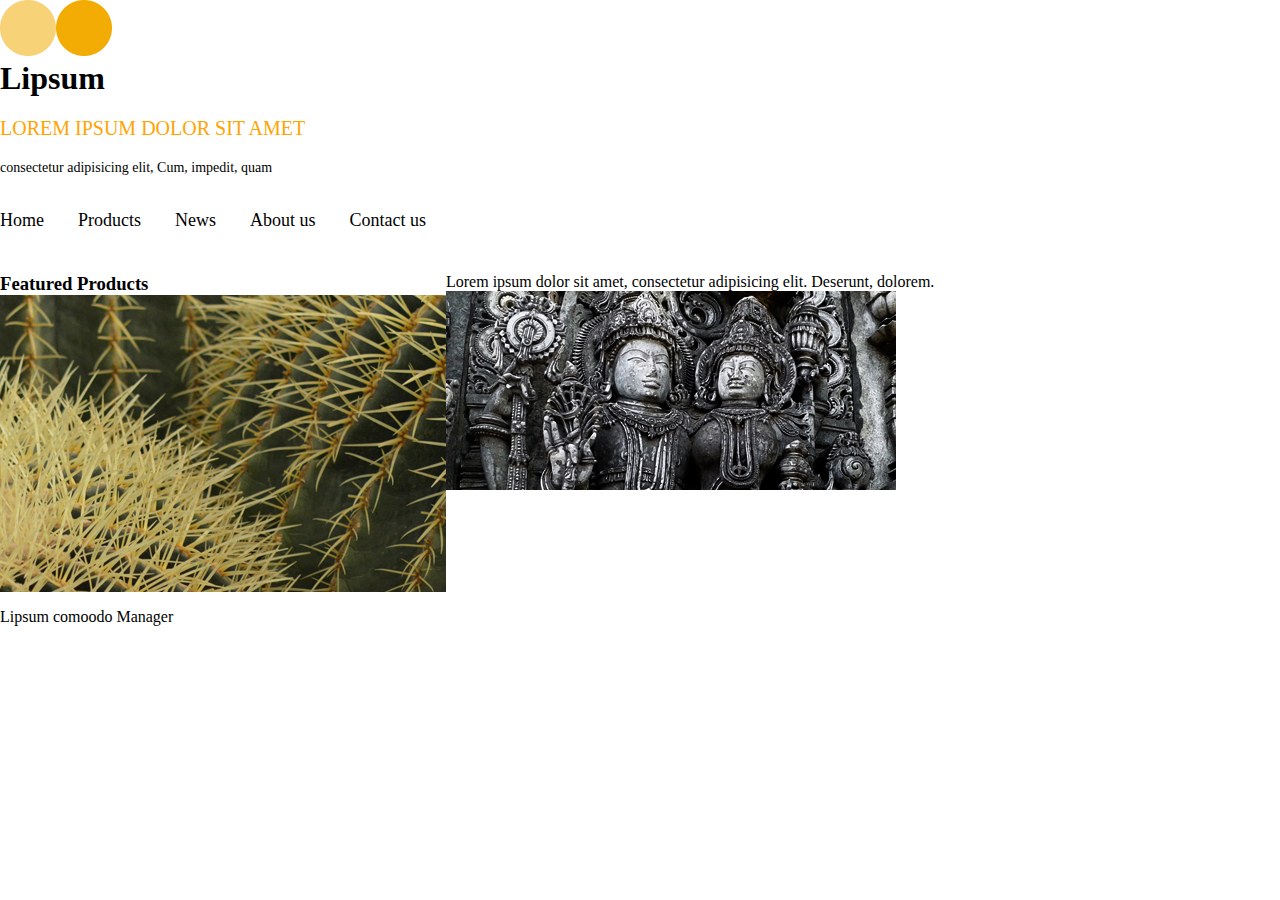
<file: proektt/proektt/index.html>
<!DOCTYPE html>
<html lang="en">
<head>
    <meta charset="UTF-8">
    <title>Lipsum</title>
    <link rel="stylesheet" href="css/style.css">
    <link rel="preconnect" href="https://fonts.googleapis.com">
    <link rel="preconnect" href="https://fonts.gstatic.com" crossorigin>
    <link href="https://fonts.googleapis.com/css2?family=Open+Sans&family=Raleway:wght@700&display=swap" rel="stylesheet">
</head>
<body>
   
   <header class="header">
        <div class="logo">
            <img src="img/Ellipse%201%20copy.jpg" alt="Lipsum logo" class="img1">
            <img src="img/Ellipse%202.jpg" alt="Lipsum logo1" class="img2">
        </div>
            <div class="header-container">     
                <h1 class="hd">Lipsum</h1>
                <p class="header-text">Lorem ipsum dolor sit amet<br></p>
                <p class="header-text1">consectetur adipisicing elit, Cum, impedit, quam</p>
            </div>
        
        <nav class="menu"> 
            <a href="#" class="nav_link">Home</a>
            <a href="#" class="nav_link">Products</a>
            <a href="#" class="nav_link">News</a>
            <a href="#" class="nav_link">About us</a>
            <a href="#" class="nav_link">Contact us</a>
        </nav>     
    </header>
    
    <main>
       <div class="mainimg">
        <div class="container1">
           <h3 class=mainuppertext>Featured Products</h3>
            <a href="#" class="imgmain1"><img src="img/Layer%2045.jpg" class="article-photo" alt="">
            <p class="aboutartphoto">Lipsum comoodo Manager</p></a>
        </div>    
        <div class="container2">
            <div class="container-text">
                <a href="#" class="imgmain1">Lorem ipsum dolor sit amet, consectetur adipisicing elit. Deserunt, dolorem.
                <img src="img/Layer%2041.jpg"  class="article-photo" alt=""></a></div><br>
                <a href="#">More ></a>
                
        </div>
              
            
        </div>
         
        
    </main>
   
    
</body>
</html>
</file>
<file: Creatives/css/style.css>
body {
    font-family: 'Open Sans' sans-serif;
    color: #fff;
}

h1, h2, h3, h4, h5, h6 {
    text-transform: uppercase;
}

header {
    padding-top: 35px;
    border-bottom: 1px solid #6a6a6a;
    position: fixed;
    width: 100%;
    z-index: 2;
    padding-bottom: 25px;
}

.logo-container{
        background: #cccbca;
        height: 65px;
}

.logo {
    transform: translate(-10px, -10px);
}

ul {
    list-style-type: none;
}

.link-img {
    margin-right: 20px;
}

.list-type {
    text-decoration: none;
    color: #fff;
    margin-right: 50px;
}

.title {
    font-size: 153px;
}

.title-text {
    text-transform: uppercase;
    font-size: 25px;
    color: #25536a;
    letter-spacing: 25px;
}

main {
    background: url(../img/Layer\ 96.jpg) no-repeat center/cover;
    height: 100vh;
}

.main-container {
    margin-top: 250px;
}

.feature-container {
    position: relative;
    background: #11749e;
    padding-bottom: 50px;
    padding-top: 200px;
    height: 100%;
}

.feature-img {
    position: absolute;
    top: 17%;
    transform: translate(-50%);
}

.text {
    text-align: justify;
}

.picture {
    position: absolute;
    top: 35%;
    left: 0%;
    border: 0%;
    right: 0%;
    margin: 0 auto;
}

.picture-container{
    position: relative;
    width: 125px;
    height: 125px;
    background-color: #2e85aa;
    border-radius: 50%;
    left: 50%;
    transform: translate(-50%);
}


.feature-title {
    position: relative;
    margin-bottom: 150px;
}

.feature-title::after{
    content: 'W';
    position: absolute;
    top: 50%;
    left: 50%;
    transform: translate(-50%, -50%);
    font-size: 300px;
    font-weight: bold;
    opacity: 0.1;
}

.wrapper{
    overflow: hidden;
}

.wrapperOne{
    background: #000;
}

.akita-container{
    width: 50%;
}

.akita-item {
    width: 600px;
    margin: 0 auto; 
    padding-top: 100px;
}

.akita-img {
    width: 50%;
}

.akita-img img {
    height: auto;
    width: 100%;
    max-height: 500px;
}

.wrapperTwo{
    color: #222;
    background: #f3f3f3;
}

.blog {
    padding: 160px 0px 100px 0px;
    color: #222;

}

.blog_p{
    font-size: 30px;
}

.title-blog {
    font-size: 38px;
    margin-bottom: 100px;
    position: relative;
}

.title-blog::after{
    content: 'B';
    position: absolute;
    top: 20%;
    left: 50%;
    transform: translate(-50%, -50%);
    font-size: 300px;
    font-weight: bold;
    opacity: 0.1;
}

.title-item-blog{
    color: #11749e;
    font-size: 18px;
}

.preview{
    padding: 115px 0px 150px 0px;
    background: #11749e;
}

.img_container{
    max-height: 100px;
    max-width: 100px;
}

.icon {
    height: 70px;
    width: 70px;
}

.mobile-page{
    background: url(../img/Layer\ 87.jpg) center/cover no-repeat;
    padding: 100px 0px 100px 0px;
}

.container_mobile_text{
    margin-top: 100px;
}

.text_1, .text_2, .text_3{
    background: #11749e;
    text-transform: uppercase;
    padding: 5px 0px 5px 15px;
}

.text_1{
    width: 370px;
}

.text_2{
    width: 400px;
}

.text_3{
    width: 430px;
}

.team{
    color: #222;
    padding-bottom: 110px;
    padding-top: 140px;
}

.team-title{
    position: relative;
    font-size: 38px;
}

.team-title::after{
    content: 'T';
    position: absolute;
    top: 50%;
    left: 50%;
    transform: translate(-50%, -50%);
    font-size: 300px;
    font-weight: bold;
    opacity: 0.1;
}

.team-text{
    margin-top: 150px;
    font-size: 30px;
}

.team-container{
    position: relative;
}

.name {
    color: #11749e;
}

.skill {
    font-weight: bold;
}

.img-text {
    position: absolute;
    background: #fff;
    width: 200px;
    height: 70px;
    padding: 10px;
    top: 90%;
    left: 22%;
}

.footer{
    background: url(../img/Layer\ 97.jpg) center/cover no-repeat;
    position: relative;
    padding-top: 225px;
    padding-bottom: 100px;
}

.footer-title{
    letter-spacing: 5px;
}

.footer-title::after{
    content: 'С';
    position: absolute;
    top: 23%;
    left: 50%;
    transform: translate(-50%, -50%);
    font-size: 300px;
    font-weight: bold;
    opacity: 0.1;
}

.container-input{
    margin-top: 200px;
}

.input-type{
    border: 1px solid #fff;
    background: none;
    max-width: 400px;
    width: 100%;
    height: 45px;
    padding-left: 20px;
    border-radius: 5px;
    color: #fff;
}

.textarea{
    width: 100%;
    background: none;
    color: #fff;
    border: 1px solid #fff;
    border-radius: 5px;
    height: 200px;
    max-height: 300px;
    min-height: 200px;
}

.input-submit{
    text-transform: uppercase;
    color: #fff;
    background: #11749e;
    font-size: 24px;
    padding: 15px 60px;
}

.map{
    max-height: 450px;
}

.row_map{
   width: 100%;
   height: 450px;
}

.footer_text{
background: #222;
padding-top: 50px;
padding-bottom: 50px;
}

.carousel-control-next, .carousel-control-prev {
    opacity: 1;
}

.carousel-control-next-icon{
    background-image: url("data:image/svg+xml,%3csvg xmlns='http://www.w3.org/2000/svg' viewBox='0 0 16 16' fill='%2311749e'%3e%3cpath d='M4.646 1.646a.5.5 0 0 1 .708 0l6 6a.5.5 0 0 1 0 .708l-6 6a.5.5 0 0 1-.708-.708L10.293 8 4.646 2.354a.5.5 0 0 1 0-.708z'/%3e%3c/svg%3e");
}

.carousel-control-prev-icon{
    background-image: url("data:image/svg+xml,%3csvg xmlns='http://www.w3.org/2000/svg' viewBox='0 0 16 16' fill='%2311749e'%3e%3cpath d='M11.354 1.646a.5.5 0 0 1 0 .708L5.707 8l5.647 5.646a.5.5 0 0 1-.708.708l-6-6a.5.5 0 0 1 0-.708l6-6a.5.5 0 0 1 .708 0z'/%3e%3c/svg%3e");
}

/* @media */

@media (max-width: 1400px){
    .akita-item{
        padding-top: 50px;
        padding-left: 20px;
    }
}

@media (max-width: 1199.98px){
    .akita-text{
        font-size: 13px;
        width: 470px;
    }
    .team-container{
        margin-bottom: 50px;
    }
    .img-text{
        left: 30%;
    }
    
}

@media (max-width:992px){
    .title{
        font-size: 130px;
    }
    .title-text{
        font-size: 25px;
        letter-spacing: 15px;
    }
    .text{
        text-align: center;
    }
    .img-text{
        left: 22%;
    }
    .text_1{
        width: 320px;
    }
    .text_2{
        width: 350px;
    }
    .text_3{
      width: 380px;  
    }
    .mobile-img img{
        width: 300px;
        margin-left: 10px;
    }

    .akita-img img{
        height: 100%;
        width: 100%;
    }
    .akita-text{
        max-width: 350px;
        width: 100%;
    }
}

@media (max-width:768px){
    .img-text{
        top: 85%;
        left: 30%;
    }
    .text_1{
        width: 240px;
    }
    .text_2{
        width: 270px;
    }
    .text_3{
      width: 300px;  
    }
    .container_mobile_text{
        margin: 0 auto;
    }
    .title{
        font-size: 100px;
    }
    .psd-container{
        justify-content: center;
    }
    .designer-container{
        justify-content: center;
    }
    .akita-item{
        width: 100%;
    }
}  
    
@media (max-width:576px){
    .mobile-img{
        margin-top: 20px;
    }
    .title{
        font-size: 50px;
    }
    .title-text{
        margin-top: 20px;
        font-size: 20px;
        letter-spacing: 8px;
    }
   .psd-container{
       font-size: 13px;
   }
   .input-submit{
    padding: 10px 40px;
   }
   .wrapper{
       flex-direction: column;
   }
   .akita-img{
       width: 100%;
   }
   .akita-container{
       width: 100%;
   }
   .akita-text{
       max-width: 100%;
   }
}

@media (max-width: 320px){
    .img-text{
        left: 16%;
    }
    .psd-container{
        font-size: 12px;
    }
    .title-text{
        width: 100%;
    }
    .text_1, .text_2, .text_3{
        font-size: 15px;
    }
    .text_1{
        width: 220px;
    }
    .text_2{
        width: 240px;
    }
    .text_3{
      width: 255px;  
    }
    .mobile-img img{
        width: 260px;
        margin: 0;
    }
    .title-text{
        font-size: 18px;
    }
    .feature-title::after{
        font-size: 250px;
    }
}
</file>
<file: price-blog-2/css/style.css>
*{
    font-family: 'Work Sans', sans-serif;
    padding: 0;
    margin: 0;
}
.container{
    margin-top: 100px;
    display: flex;
    justify-content: center;
}

.price-blogs:not(:last-child){
    margin-right: 10px;
}

.title-container-1{
    position: relative;
}

.price-blogs{
    position: relative;
    border: 2px solid #818181;
    border-radius: 20px;
    padding: 20px;
    width: 450px;
    max-width: 100%;
    height: 100%;
    background: #474747;
    color: #ededed;
    font-size: 19px;
    overflow: hidden;
}

.price-blog-one::before{
    content: '';
    left: 0;
    top: 0;
    position: absolute;
    width: 100%;
    
    background: -webkit-linear-gradient(45deg, #81888b,#cac9c9,#a5aaad,#c6c7c8,#abb1b4);
    background: linear-gradient(45deg, #81888b,#cac9c9,#a5aaad,#c6c7c8,#abb1b4); 
}

.popular{
    background: #cb444a;
    color: #fff;
    position: absolute;
    right: -65px;
    top: 28px;
    transform: rotate(45deg);
}

.popular p{
    text-transform: uppercase;
    color: #fff;
    display: block;
    margin: 0;
    width: 200px;
    text-align: center;
    text-decoration: none;
    font-size: 12px;
}

.title{
    color: #fff;
    margin-top: 15px;
    font-weight: bold;
}

.title{
    font-size: 40px;
    margin-bottom: 5px;
}

.content{
    margin-top: 15px;
}



.title-content{
    color: #fff;
    font-size: 33px;
    font-weight: bold;
    margin-top: 85px;
}

.title-second{
    margin-top: 80px;
}

.item-content{
    font-size: 18px;
    margin-top: 30px;
}

.item-content p{
    margin-top: 10px;
    margin-left: 7px;
}

.price{
    color: #fff;
    font-size: 26px;
    margin-top: 40px;
    padding-bottom: 20px;
}

.reset-style{
    color: #818181;
    font-size: 20px;
    margin-top: 5px;
}

.addition{
    margin-top: 20px;
}

/* @media (max-width: 1351px) {
    .container{
        flex-direction: column;
    }
    .container .price-blogs{
        margin: 0 auto;
    }
    .container .price-blogs:not(:first-child){
        margin-top: 30px;
    }
    .title-content{
        font-size: 27px;
        margin-top: 70px;
    }
    .item-content{
        margin-top: 20px;
    }
}
@media (max-width: 385px) {
    
} */

@media (max-width: 1400px){
    
    .title{
        font-size: 35px;
    }

    .title-content{
        font-size: 25px;
        margin-top: 70px;
    }

}

@media (max-width: 1199px){
    .container{
        width: 100%;
        max-width: 1140px;
    }
    
    .title{
        font-size: 30px;
    }

    .title-content{
        font-size: 25px;
        margin-top: 70px;
    }
    
    .item-content{
        font-size: 18px;
        margin-top: 20px;
    }

    .popular{
        right: -22px;
        top: 19px;
    }

    .popular p{
        width: 100px;
        font-size: 10px;
    }
}

@media (max-width: 991px){
    .container{
        flex-direction: column;
        width: 100%;
        max-width: 960px;
    }

    .title{
        font-size: 35px;
    }

    .popular{
        right: -60px;
        top: 30px;
    }

    .popular p{
        width: 200px;
        font-size: 14px;
    }

    .title-content{
        font-size: 30px;
    }

    .item-content{
        font-size: 20px;
    }

    .container .price-blogs{
        margin: 0 auto;
    }

    .price-blogs:not(:first-child){
        margin-top: 15px;
    }
}

@media (max-width: 768px){
    .container{
        width: 100%;
        max-width: 720px;
    }
}

@media (max-width: 575px){
    .container{
        width: 100%;
        max-width: 540px;
    }

    .title{
        font-size: 30px;
    }

    .item-content{
        font-size: 16px;
    }

    .title-content{
        font-size: 24px;
        margin-top: 50px;
    }

    .price{
        font-size: 20px;
    }
}

@media (min-width: 320px){
    
}
</file>
<file: price-blog/css/style.css>
*{
    font-family: 'Work Sans', sans-serif;
    padding: 0;
    margin: 0;
}
.container{
    margin-top: 100px;
    display: flex;
    justify-content: center;
}

.price-blogs:not(:last-child){
    margin-right: 10px;
}

.title-container-1{
    position: relative;
}

.price-blogs{
    position: relative;
    border: 2px solid #818181;
    border-radius: 20px;
    padding: 20px;
    width: 400px;
    max-width: 100%;
    height: 100%;
    background: #474747;
    color: #ededed;
    font-size: 19px;
    overflow: hidden;
}

.price-blog-one::before{
    content: '';
    left: 0;
    top: 0;
    position: absolute;
    width: 100%;
    
    background: -webkit-linear-gradient(45deg, #81888b,#cac9c9,#a5aaad,#c6c7c8,#abb1b4);
    background: linear-gradient(45deg, #81888b,#cac9c9,#a5aaad,#c6c7c8,#abb1b4); 
}

.popular{
    background: #cb444a;
    color: #fff;
    position: absolute;
    right: -55px;
    top: 30px;
    transform: rotate(45deg);
}

.popular p{
    text-transform: uppercase;
    color: #fff;
    display: block;
    margin: 0;
    padding: 5px 0;
    width: 200px;
    text-align: center;
    text-decoration: none;
    font-size: 15px;
}

.title{
    color: #fff;
    margin-top: 15px;
    font-weight: bold;
}

.title{
    font-size: 40px;
    margin-bottom: 5px;
}

.content{
    margin-top: 15px;
}



.title-content{
    color: #fff;
    font-size: 33px;
    font-weight: bold;
    margin-top: 85px;
}

.title-second{
    margin-top: 80px;
}

.item-content{
    font-size: 18px;
    margin-top: 30px;
}

.item-content p{
    margin-top: 10px;
    margin-left: 7px;
}

.price{
    color: #fff;
    font-size: 26px;
    margin-top: 40px;
    padding-bottom: 20px;
}

.reset-style{
    color: #818181;
    font-size: 20px;
    margin-top: 5px;
}

.addition{
    margin-top: 20px;
}

/* @media (max-width: 1351px) {
    .container{
        flex-direction: column;
    }

    .container .price-blogs{
        margin: 0 auto;
    }

    .container .price-blogs:not(:first-child){
        margin-top: 30px;
    }

    .title-content{
        font-size: 27px;
        margin-top: 70px;
    }

    .item-content{
        margin-top: 20px;
    }
}

@media (max-width: 385px) {
    
} */

@media (max-width: 1200px){
    .container{
        width: 100%;
        max-width: 1140px;
    }
}

@media(max-width: 1330px){
    .container{
        flex-direction: column;  
    }
    .container .price-blogs{
        margin: 0 auto;
    }
    
    .container .price-blogs:not(:first-child){
        margin-top: 30px;
    }

    .title-content{
        font-size: 27px;
        margin-top: 70px;
    }

    .item-content{
        margin-top: 20px;
    }
}

@media (max-width: 992px){
    .container{
        width: 100%;
        max-width: 960px;
    }
}

@media (max-width: 768px){
    .container{
        width: 100%;
        max-width: 720px;
    }
}

@media (max-width: 576px){
    .container{
        width: 100%;
        max-width: 540px;
    }
}
</file>
<file: proektt/css/style.css>
body {
    margin: 0;
    padding: 0;
    background: 
}

h1, h2, h3, h4, h5, h6{
    margin: 0;
}

.nav_link {
    text-decoration: none;
    color: black;
    font-size: 18px;
    display: inline-block;
    vertical-align: top;
    margin: 20px 30px 20px 0px;
}

.header-text {
    font-size: 20px;
    color: orange;
    text-transform: uppercase;
}

.header-text1 {
    font-size: 14px;
}

.nav_link:hover {
    color: #e9e9e9;
}

.nav_link:after {
    content: "";
    display: block;
    width: 30px;
    height: 2px;
    margin: 0 auto 20px;
/*    Без понятия как эту полоску сделать смотрел в инете мб надо создать контейнер или див*/
}

.article-photo {
    display: block;
    max-width: width: 100%;
    height: auto;
    border: 
}

.aboutartphoto {
    border: 
}

.img1 {
    position: relative;
    
}

.img2 {
    position: absolute;
    right: auto;
}

.imgmain1{
    text-decoration: none;
    color: black;
}

.container-text {
    position: absolute;
    color: white;
}

.mainimg {
    display: flex;
}
</file>
<file: site-visit-2/css/style.css>
/* start navigation */

    .navbar_fixed{
        position: fixed;
        width: 100%;
        left: 0; right: 0;
        background: #fff;
        box-shadow: 0 0 2px;
        z-index: 1000;
        transition: background 0.2s linear;
    }

    .navbar-brand-logo{
        padding-top: 1.3125rem;
        padding-left: 1.3125rem;
    }

    nav{
        background: none;
    }

    .nav-link{
        font-family: "Roboto", cursive;
        text-transform: uppercase;
        font-weight: 500;
        padding: 1.7rem;
        color: #000; 
    }

    .nav-item{
        padding-right: 2rem;
        list-style: none;
    }

    .navbar-light .navbar-nav .nav-link {
        color: #000;
    }

    .active{
        color: rgb(101,84,229)!important;
    }

    .nav-link:hover{
        color: rgb(101,84,229)!important;  
    }

/* end navigation */

/* Start banner */

    .site-main{
        height: 100vh;
    }

    .site-banner{
        background: url(../img/home-banner.jpg) no-repeat 0% 50%;  
    }

    .site-title h3{
        padding-top: 35%;
        font-weight: 500;
        font-size: 3rem;
    }

    .site-title h3::after{
        content: "";
        height: 2px;
        width: 18vw;
        background: black;
        display: inline-block;
        margin-left: 5%;
        transform: translateY(-10px);
    }

    .site-title h1{
        font-size: 5rem;
    }

    .site-title h4{
        font-size: 1.5rem;
    }

    .banner-image{
        padding: 7rem 0;
    }

    .title-text{
        font: normal bold 50px/72px;
    }

    /* Start buttons */

    .two-buttons{
        display: inline-block;
        position: relative;
        border: 3px solid rgb(101,84,229);
        padding: 8px 20px;
        border-radius: 4px;
        background: none;
    }

    .active-button{
        color: #fff;
        background: rgb(101,84,229);
    }

    .primary-button:hover{
        color: #000;
        background: #fff;
        transition: all 0.5s ease-in-out;
    }

    .secondary-button:hover{
        background: rgb(101,84,229);
        transition: all 0.5s ease-in-out;
        color: #fff;
    }

    /* End buttons */

/* End banner */

/* start about */

    .about{
        padding: 8rem 5rem;
    }

    .about-title h2 span{
        display: block;
        letter-spacing: 21px;
    }

    .paragraph p {
        padding: .4rem 0;
    }

    .para{
        color: #808080;
    }

/* end about */

/* start Brand */

    .brand{
        padding: 1rem 20rem;
        margin-bottom: 4rem;
    }

    .first-row.col-lg-4{
        display: flex;
        justify-content: center;
    }

    .brand-container{
        border: 1px solid #808080;
        text-align: center;
        padding: 1.8rem 0rem;
        margin: .9rem 0;
        width: 180px;
        height: 100px;
        cursor: pointer;
        transition: transform .4s ease;
    }

    .brand-container:hover{
        filter: brightness(0.15);
    }

    .brand-container:hover{
        box-shadow: 0 0 10px;
        transform: scale(1.1);
    }

    .experience{
        padding-left: 1rem;
    }
    
    .experience span{
        display: block;
    }

    .years-container{
        background: url(../img/client-info-bg.png) no-repeat 45px 20px;
        width: 40rem;
        height: 18rem;
        padding-left: 8rem;
        position: relative;
    }

    .experience .bg-panel{
        position: absolute;
        background: #e029290a;
        width: 400px;
        height: 400px;
        z-index: -1;
        top: 1%;
    }

    .years{
        top: 10%;
        font-weight: 500;
        font-size: 80px;
        z-index: 2;
        color: rgb(101,84,229);
        padding-left: 30px!important;
    }

    .span-h2{
        padding: 2rem 0;
    }

    .years-container h2 span{
        font-weight: 750;
        font-size: 30px;
    }

    .call{
        padding-left: 10rem;
    }

    .telephone{
        text-decoration: none;
    }

/* end Brand */

/* start services */

    .services{
        padding: 7rem 2rem;
    }

    .services-title{
        padding: 0 14rem;
    }

    .services-title h1{
        font-size: 35px;
    }

    .services-container{
        background: rgba(248, 252, 253, 0.973);
        padding: 2rem 0;
        width: 16rem;
        margin: 5rem .5rem;
        transition: box-shadow .3s ease-in-out;
    }

    .services-container:hover{
        box-shadow: 0 2px 5px;
    }

/* end services */

/* start Project */

    .project{
        padding: 4rem 0;
    }

    .project .button-group button{
        background: transparent; 
        border: none;
        font-weight: 500;
        text-transform: uppercase;
        margin-bottom: 40px;
    } 

    .project .button-group button + button{
        padding-left: 3rem;
    }

    .title h4{
        font-weight: 700;
        font-size: 25px;
    }

    .img a:hover img {
        filter: brightness(1.1) drop-shadow(1px 8px 30px #b1afaf);
    }
    
/* end Project */


/* start about */

    

    .client{
        background: #ffffff10;
        box-shadow: 0 0 3px 0 black;
        margin: 3rem 0rem;
    }

    .client-img{
        padding: 2rem;
        max-height: 100%;
    }

    .about-client{
        padding: 2rem;
    }

    .owl-carousel .owl-item img {
        height: 100%;
    }

    .about-client h4{
        font-weight: 500;
        font-size: 21px;
        color: black;
    }

    .about-client p{
        font-size: 14px;
    }

    .owl-item{
        display: flex;
        justify-content: center;
        padding: 0 1.5rem;
    }

    .owl-dot.active span{
        background: rgb(101,84,229)!important;
    }

/* end about */


/* subscribe start */

    .subscribe{
        background: url(../img/foner.png) no-repeat;
        padding: 10rem 0;
        margin: 3rem auto;
    }

    .subscribe-title h4{
        color: #fff;
        font-weight: 700;
        font-size: 30px;
        line-height: 30px;
    }

    .subscribe-title p{
        color: #fff;
        padding: 1rem 4rem;
    }

    .input-textbox{
        padding: 1.5rem 1rem;
    }

    .form-control-1{
        border: 1px solid #fff;
        background: none;
        font-weight: 500;
        font-size: 17px;
        line-height: 20px;
        width: 400px;
        padding: 15px;
        border-radius: 4px;
    }

    .form-control-1::placeholder{
        color: #fff;
    }

    .btn-submit button{
        background: #fff;
        color: #000;
        padding: .7rem 2rem;
        margin-top: 25px;
    }

/* subscribe end */

/* start footer */

    .footer{
        padding: 5rem 0;
        background: url(../img/footer-bg.png) no-repeat;
    }

    .social h5{
        font-size: 23px;
        line-height: 30px;
        font-weight: 500;
    }

    .social i{
        font-size: 28px;
        padding: 2rem;
        color: #808080;
    }

    .social i:hover{
        color: rgb(101,84,229);
    }

    .btn-footer{
        text-decoration: none;
    }

/* end footer */

/* @media */

@media (max-width: 1700px){
    .brand-container img{
        max-width: 100%;
    }
    .brand-container{
        width: 100%;
    }
}

@media (max-width: 1400px){
    .nav-item{
        padding-right: 0.5rem;
    }

}

@media (max-width: 1200px){
    .about-title{
        padding-left: 2%;
    }
    .out-project{
        width: 100%;
    }
    .owl-img{
        max-width: 100%;
    }
    .client-img{
        padding: 1rem;
    }
    .services-container{
        width: 13rem;
    }
    .first-row{
        padding-left: 40px;
    }
    .brand-container{
        width: 110%;
    }

}


@media (max-width: 992px){
    .services-container{
        width: 18rem;
    }
    .about{
        padding-top: 40rem;
    }
    .experience{
        padding-left: 0;
        margin-left: -100px;
    }
    .years-container{
        padding-left: 0;
    }
    .span-h2{
        margin-left: 10px;
    }
    .years{
        margin-left: 100px;
    }
    .call{
        padding-left: 2rem;
    }
    

}









/* @media (max-width: 340px) {
    .navbar{
        padding: 4%;
        margin: 0%;
    }
    .site-title h1 {
        font-size: 41px;
    }
    .input-text input{
        width: 15rem;
    }
    .services{
        width: 13rem;
    }
}

@media (max-width: 792px) {
    .about-title h2 span{
        font-size: 31px;
        letter-spacing: 10px;
    }
    .years{
        padding-left: 1%;
        width: 49%;
    }
    .bg-panel{
        margin-left: 30%;
        width: 80%;
    }
    .call{
        padding-left: 3%;
    }
    .button-group button{
        font-weight: 500;
        font-size: 18px;
        line-height: 40px;
    }
    .about-title p {
        padding: 0%;
    }
    .input-textbox input{
        width: 20rem;
        margin: 5%;
    }
}

@media (max-width: 1910px){
    .navbar{
        padding: 1rem;
    }
    .container{
        max-width: 90%;
    }
    .brand-container, .services-title, .about{
        padding: 3% 4%;
    }

} */
</file>
<file: src/css/style.css>
body {
    margin: 0;
    padding: 0;
    font-family: Arial, sans-serif;
}

div {
    display: block;
    margin: 0;
    padding: 0;
}

nav {
    width: 100%;
    height: 60px;
    background: #344051;
}

.logo {
    color: #fff;
    font-size: 28px;
    line-height: 60px;
    padding-left: 388px;
    float: left;
}

.menu {
    float: left;
    padding-left: 432px;
}

.menu li {
    float: left;
    line-height: 30px;
    color: #fff;
    margin-right: 40px;
    font-size: 16px;
    text-transform: uppercase;
}

.menu ul {
    list-style-type: none;
}

   

.title_container {
    position: relative;
    margin: 432px 0 0 404px;
    color: #2c384a;
    text-align: center;
    right: 35%;
    top: 50%;
    z-index: 1;
    transform: translate3d(10%, -50%, 0);
    
    
}

.title_container h1 {
    font-size: 60px;
    font-weight: bold;
}

.title_container h4 {
    margin-top: 40px;
    font-size: 22px;
    color: #79818d;
}

.title_container input {
    height: 40px;
    text-align: center;
    border: 2px solid #6d7682;
    background: none;
    border-radius: 5px;
    color: #6d7682;
    font-size: 13px;
    padding: 0px 16px;
    margin: 50px 14px 0px 14px;
}

.main {
    position: relative;
    width: 100%;
    background: url(../img/boy.png) 90% 100%/auto 85% no-repeat , url(../img/fon.jpg) center/cover no-repeat; 
    margin: 0 auto;
    padding-top: 115px;
    }

.main1 {
    text-align: center;
    margin-top: 109px;
}

.benefits_line {
    position: relative;
    
}

.benefits_line:after  {
    content: "";
    display: block;
    width: 60px;
    height: 3px;
    margin-top: 33px;
    background-color: orange;
    position: absolute;
    right: 48.5%;
}

.information {
    margin: 0 auto;
    width: 730px;
    text-align: left;
    color: #6e7884;
}

.information p {
    margin-bottom: 45px;
}

.loadresume {
    border: 2px solid #727483;
    height: 35px;
    width: 160px;
    margin: 0 auto;
    border-radius: 9%;
    margin-bottom: 100px;
    text-align: center;
}

.file {
    background: none;
    text-decoration: none;
    color: #7b7c89;
    line-height: 32px;
}

.card-photo {
    margin-top: 63px;
}




.skills {
    text-align: center;
    background: url(../img/kart%20fon.jpg) center/cover no-repeat;
    background width: 100%;
    
}

.imgfon {
    margin-bottom: 41px;
    color: #2f4154;
}

.skill {
    font-weight: bold;;
    color: #e87600;
    list-style-type: none;
}

.infoaboutme {
    justify-content: center;
   display: flex;
    margin-top: 144px;
}

.zak {
    padding-top: 110px;
    font-size: 34px;
}

.skill1{
    margin-bottom: 50px;
}



.main_cases {
    display: flex;
    justify-content: space-between;
    text-align: left;
    width: 1200px;
    margin: 0 auto;
}


.amistake {
    margin-top: 30px;
}

.mainzagolovok {
    margin-bottom: 73px;
}


.photocases {
    height: 600px;
    width: 1200px;
    margin-bottom: 42px;
    margin-top: 42px;
}

.cases {
    margin-top: 110px;
    text-align: center;
    margin-bottom: 200px;
}

.cases h2 {
    color: #2f4154;
}

.cases a {
    background-color: #00b6af;
    text-decoration: none;
    text-transform: uppercase;
    color: #fff;
    height: 45px;
    width: 200px;
    padding: 15px 43px 15px 43px;
    border-radius: 8%;
    margin-top: 20px;
}

.clases__a {
    width: 1200px;
    margin-top: 20px;
    margin-left: -150px;
}




.cost {
    width: 900px;
    text-align: center;
    margin: 0 auto;
}

.cost h2 {
    
}

.h3_clases {
    text-align: left;
}

.select_1 {
    background-color: #eee;
    width: 900px;
    height: 60px;
    color: #a3a3a3;
    padding-left: 10px;
    border: none;
}

.text__cost {
    display: flex;
    justify-content: space-between;
    margin-bottom: 150px;
    margin-top: 60px;
}

.text_cost1 {
    text-align: left;
}

.text_cost2 {
    text-align: right;
}

.static {
    padding-top: 104px;
    padding-bottom: 100px;
    background: url(../img/dp.jpg) center/cover no-repeat;
    text-align: center;
}

.zagolovok {
    font-size: 33px;
    font-weight: bold;
    color: #273b4e;
    margin: 30px;
}

.staticc {
    display: flex;
    justify-content: center;
}

.static1 p {
    font-weight: bold;
    text-transform: uppercase;
    color: #283c4f;
}

.static1 {
    margin-top: 128px;
    margin-right: 220px;
}

.reviews {
    color: #172c40;
    padding-top: 105px;
    text-align: center;
    padding-bottom: 92px;
}

.reviews p {
    margin-top: 40px;
}

.input_radio {
    margin-top: 50px;
}

footer {
    background: url(../img/footerfon.jpg) center/cover no-repeat;
    text-align: center;
    color: #fff;
    padding-top: 140px;
    padding-bottom: 170px;
    height: 100%;
    width: 100%;
    background height: 100%;
/*    проблема в тот что при уменьшении масштаба нижние значки перекрываются*/
}

footer h2 {
    margin-bottom: 72px;
}

footer h3 {
   margin-top: 40px;
    margin-bottom: 45px;
    
}

.generalcontack {
    width: 620px;
    display: flex;
    justify-content: space-between;
    margin: 0 auto;
    margin-top: 55px;
}

.kontact {
    text-decoration: none;
    color: #fff;
/*    поставил цвет потому что без него ссылки другого цвета, хотя в footere color #fff*/
}

.kontack1 {
    
}
.boxload {
    margin-top: 30px;
    border: 2px solid #f9fbff;
    width: 122px;
    height: 46px;
    border-radius: 10%;
    background: none;
    color: #fff;
}

.inputall {
    display: flex;
    width: 735px;
    justify-content: space-between;
    margin: 0 auto;
}


.input__type {
    opacity: 0.8;
    width: 350px;
    height: 35px;
}

.input__type1 {
    opacity: 0.8;
    width: 730px;
    resize:  none;
    margin: 0 auto;
    
}

.map {
    width: 100%;
    max-height: 450px;
}

iframe {
    box-sizing: border-box;
    height: 450px;
    width: 100%;
}

.copy {
    background: #2c3e51;
    text-align: center;
    color: #fff;
    height: 92px;
    line-height: 92px;
    width: 100%;    
}

.copy p {
    margin: 0;
    padding: 0;
}
</file>
<file: Todo-list/css/style.css>
body {
    margin: 0;
    min-width: 250px;
  }
  
  * {
    box-sizing: border-box;
  }

  ul {
    margin: 0;
    padding: 0;
  }
  
  ul li {
    cursor: pointer;
    position: relative;
    padding: 12px 8px 12px 40px;
    list-style-type: none;
    background: #eee;
    font-size: 18px;
    transition: 0.2s;
    -webkit-user-select: none;
    -moz-user-select: none;
    -ms-user-select: none;
    user-select: none;
  }
  
  ul li:nth-child(odd) {
    background: #f9f9f9;
  }

  ul li:hover {
    background: #ddd;
  }
  

  .item-list.active {
    background: #888;
    color: #fff;
    text-decoration: line-through;
  }

  .item-list.active::before {
    content: '';
    position: absolute;
    border-color: #fff;
    border-style: solid;
    border-width: 0 2px 2px 0;
    top: 10px;
    left: 16px;
    transform: rotate(45deg);
    height: 15px;
    width: 7px;
  }
  

  .close {
    position: absolute;
    right: 0;
    top: 0;
    padding: 12px 16px 12px 16px;
  }
  
  .close:hover {
    background-color: #f44336;
    color: white;
  }
  

  .header {
    background-color: #f44336;
    padding: 30px 40px;
    color: white;
    text-align: center;
  }
  
  .header:after {
    content: "";
    display: table;
    clear: both;
  }
  

  input {
    margin: 0;
    border: none;
    border-radius: 0;
    width: 75%;
    padding: 10px;
    float: left;
    font-size: 16px;
  }
  
  .addBtn {
    padding: 10px;
    width: 25%;
    background: #d9d9d9;
    color: #555;
    float: left;
    text-align: center;
    font-size: 16px;
    cursor: pointer;
    transition: 0.3s;
    border-radius: 0;
  }
  
  .addBtn:hover {
    background-color: #bbb;
  }

    .hide{
        display: none;
    }

  .input-2{
    width: 100%;
    cursor: pointer;
    color: #fff;
  }

  #apply{
    background: green;
  }

  #delete{
    background: red;
  }

  .input-all{
    width: 100%;
    color: #000;
    background: #eee;
  }
</file>
<file: web-development/css/style.css>
body {
    font-family: "Open sans", "Roboto", sans-serif;
    color: #212121;
}

.lock{
    overflow: hidden;
}

h1, h2, h3, h4, h5, h6 {
    color: #212121;
    font-weight: bold;
}

 .menu-icon{
    z-index: 5;
    display: block;
    position: relative;
    width: 30px;
    height: 18px;
    cursor: pointer;
    margin-top: 10px;
}

 .menu-icon span,
 .menu-icon::before,
 .menu-icon::after{
    left: 0;
    position: absolute;
    height: 10%;
    width: 100%;
    transition: all 0.3s ease 0s;
    background-color: #000; 
}

 .menu-icon::before,
 .menu-icon::after{
    content: '';
}

.menu-icon::before{
    top: 0;
}

 .menu-icon::after{
    bottom: 0;
}

.menu-icon span{
    top: 50%;
    transform: scale(1) translate(0px, -50%);
}

.menu-icon._active span{
    transform: scale(0) translate(0px, -50%);
}

.menu-icon._active::before{
    top: 50%;
    transform: rotate(-45deg) translate(0px, -50%);
}

.menu-icon._active::after{
    bottom: 50%;
    transform: rotate(45deg) translate(0px, 50%);
}

.menuBurger{
    position: fixed;
    top: 0;
    left: -100%;
    width: 100%;
    height: 100%;
    overflow: auto;
    background: rgba(0, 0, 0, 0.9);
    padding-left: 30px;
    transition: left 0.3s ease 0s;
}

.menuBurger ._active{
    left: 0%;
}

.logo{
    z-index: 5;
}

.menuBurger::before{
    content: '';
    position: fixed;
    width: 100%;
    top: 0;
    left: 0;
    height: 90px;
    background-color: #fff;
}

.menuBurger._active{
     left: 0%;
}

.list-burger{
    padding: 100px 115px;
}

.logo-menu-burger._active i{
    color: #fff;
}

.menuBurger li {
    margin: 0px 0px 30px 0px;
}

.menuBurger li a {
    color: #fff;
    font-size: 24px;
}

.menuBurger li > :last-child{
    margin-bottom: 0;
}

.header{
    background: #fff;
    position: fixed;
    z-index: 1000;
    width: 100%;
    padding: 25px 0;
    width: 100%;
}

.navigation{
    position: relative;
    align-items: baseline;
}

.hide{
    display: none;
}

.form-search{
    right: 0;
    top: 10%;
    position: absolute;
}

.search_input{
    position: relative;
}

.search_in_input{
    cursor: pointer;
    position: absolute;
    font-size: 25px;
    right: 9%;
    font-size: 25px!important;
    top: 10%;
}

.search_input{
    height: 35px;
    width: 450px;
}

.search-icon-close{
    margin-left: 10px;
    font-size: 30px!important;
    cursor: pointer;
}


.active{
    color: #00897b!important;
}

.logo-click{
    font-size: 25px;
    font-weight: bold;
    text-decoration: none;
    color: #212121;
}

.logo-click:hover{
    color: #00897b;
}

.list {
    list-style: none;
    font-size: 20px;
}

.item-list{
    color: #212121;
    text-decoration: none;
}

.item-list:hover{
    color: #00897b;
}

.list li {
    padding-right: 45px;
}

.main{
    background: url(../img/main-fon.jpg) no-repeat center/cover;
    width: 100%;
    height: 100vh;
    padding: 315px 0 72px 0;
}

.main-title{
    font-size: 60px;
}

.main-paragraph{
    font-size: 22px;
    margin-bottom: 115px;
}

.main-title, .main-paragraph{
    color: #fff;
}

.main-btn{
    text-transform: uppercase;
    padding: 10px 25px;
    font-size: 20px;                 /*ТУТ ЕЩЁ ПОТОМ ПОРАБОТАТЬ С КНОПКАМИ*/
    text-decoration: none;
    color: #fff;
    margin-bottom: 100px;
}

.main-btn-1{
    border: 2px solid #fff; 
}

.main-btn-2{
    background: #00897b;
    border: 2px solid #00897b;
}

.scroll-down{
    color: #fff;
}

.title{
    font-weight: bold;
    font-size: 30px;
}

.paragraph{
    font-size: 15px;
}

.title-cols-us{
    font-size: 23px;
    font-weight: bold;
}

.paragraph-cols-us{
    font-size: 15px;
}

.about-us{
    padding-top: 125px;
    padding-bottom: 130px;
}

.our-services{
    background: url(../img/fon-about-us.png) no-repeat center/cover;
    padding: 175px 0 120px 0;
}

.paragraph-title-our-services{
    margin-bottom: 115px;
}

.container-services{
    width: 370px!important;
    height: 430px;
    padding: 60px 50px;
    background: #fff;
    margin-right: 30px;
    margin-bottom: 30px;
}

.container-services:hover{
    box-shadow: 0 2px 5px;
    transition: all 0.2s ease-in;
    background: #00897b;
}

.container-services:hover h4,
.container-services:hover p{
    
    color: #fff;
}

.container-services:hover a {
    color: #fff;
    border: 2px solid #fff;
}

.img-container-services{
    max-height: 100%;
    max-width: 100%;
}

.btn-about{
    text-transform: uppercase;
    text-decoration: none;
    color: #000;
    font-size: 20px;
    border: 2px solid #000;
    padding: 5px 10px;
}

.works {
    padding: 130px 0 135px 0;
}

.buttons{
    margin: 100px 0 100px 0;
}

.button-work{
    font-size: 20px;
    border: 2px solid #00897b;
    padding: 5px 15px;
    text-transform: uppercase;
    transition: all 0.2 ease-in;
}

.button-work:not(:last-of-type) {
    margin-right: 10px;
}

.button-work:hover{
    color: #fff;
    background: #00897b;
}

.product-container{
    cursor: pointer;
    display: flex;
    position: relative;
    width: 100%;
}

.product-container::before{
    position: absolute;
    left: 0;
    top: 0;
    height: 100%;
    width: 100%;
    background: rgba(0, 0, 0, .8);
    content: '';
    opacity: 0;
    transition: all 0.2s ease-in;
}

.product-container img {
    width: 100%;
    height: 100%;
    object-fit: cover;
}

.product-title{
    position: absolute;
    left: 35%;
    bottom: 50%;
    font-size: 20px; 
    color: #fff;
    overflow: hidden;
}

.product-title > span {
    display: block;
    transform: translateY(30px);
    transition: transform 0.2s ease-in;
}

.product-container:hover .product-title > span {
    transform: translateY(0);
}

.product-container:hover::before{
    opacity: 1;
}

.product-container img{
    height: auto;
    max-width: 100%;
}

.btn-view{
    text-transform: uppercase;
    text-decoration: none;
    color: #fff;
    background: #00897b;
    font-size: 20px;
    border: 2px solid #00897b;
    padding: 10px 25px;
    text-transform: uppercase;
    transition: all 0.2 ease-in;
}

.Pricing{
    background: #f0f1f1;
    padding: 130px 0 125px 0;
}

.item-details{
    position: relative;
    list-style-type: none;
    font-size: 17px;
    padding: 15px 0;
}

.item-details::after{
    margin-top: 5px;
    left: 25%;
    display: block;
    content: '';
    height: 1px;
    background-color: #bfbfbf;
    position: absolute;
    width: 50%;
}

.pricingTable{
    max-width: 100%;
    height: 600px;
    background: #fff;
    display: flex;
    flex-direction: column;
    justify-content: space-between;
    position: relative;
    overflow: hidden;
}

.pricingTable::before{
    content: '';
    position: absolute;
    top: -65%;
    left: 0%;
    background: #3949ab;
    width: 100%;
    height: 100%;
    transform: skewY(-10deg);
}

.pricingTable-header{
    position: relative;
    font-size: 1.5rem;
}

.content{
    margin-bottom: 2rem;
}

.pricingTable-header{
    color: #fff;
    position: relative;
    transition: all 0.5s ease 0s;
}

.heading{
    padding: 20px 0;
    font-size: 30px;
}

.pricingTable-header sub{
    font-size: 25px;
    margin-left: 5px;
}

.price{
    font-size: 60px;
    line-height: 60px;
}

.currency{
    font-size: 24px;
    position: relative;
    bottom: 30px;
    left: 4%;
}

.pricingTable-orderNow{
    margin-bottom: 40px;
}


.pricingTableContent{
    color: #656565;
}

.order-btn{
    text-transform: uppercase;
    text-decoration: none;
    color: #000;
    border: 2px solid #000;
    font-size: 20px;
    padding: 10px 15px;
}

.pricingTable:hover .order-btn{
    background-color: #00897b;
    color: #fff;
    transition: all 0.2s ease-in;
}

.pricingTable:hover{
    box-shadow: 0 2px 5px;
    transition: box-shadow 0.2s ease-in;
}

.team{
    padding: 120px 0;
}

.face-container{
    width: 100%;
}

.face-container img{
    max-width: 100%;
    height: auto;
}

.communication-item{
    font-size: 22px;
    color: #00897b;
    background-color: #f0f1f1;
    padding: 10px 15px;
    border-radius: 5px;
}



.communication-item:hover{
    background-color: #3949ab;
    color: #fff;
    transition: all .2s ease-in;
}

.communication-item:not(:last-of-type){
    margin-right: 10px;
}

.main-blog{
    background-color: #e4fdf9;
    padding: 120px 0 130px 0;
}

.title-blog{
    cursor: pointer;
    font-size: 25px;
}

#dots{
    background-color: #3949ab;
    border-radius: 50%;
    width: 15px;
    height: 15px;
}

.title-blog:hover{
    color: #00897b;
}

.span-text{
    font-weight: bold;
    font-size: 17px;
}

.container-img-blog img{
    width: 100%;
    height: 100%;
}

.blog-1{
    margin-top: 130px;
}

.blog-text{
    margin-top: 60px;
}

.footer{
    padding: 130px 0 110px 0;
    color: #fff;
    background: url(../img/footer-fon.jpg) no-repeat center/cover;
}

.myContactsIcon a i {
    background: #3949ab;
    color: #fff;
    font-size: 20px;
    padding: 30px;
    border-radius: 50%;
}

.myContactsLink, .myContactsLink a{
    text-decoration: none;
    color: #fff;
    font-size: 20px;
}

.input-type{
    padding-left: 10px;
    height: 55px;
    width: 100%;
    border-radius: 10px;
    border: 2px solid #000;
    outline: none;
}

.textarea-form{
    padding-left: 10px;
    width: 100%;
    height: 125px;
    resize: vertical;
    max-height: 200px;
    min-height: 100px;
    border: 2px solid #000;
    border-radius: 10px;
    outline: none;
    overflow-y: hidden;
}

.input-submit{
    font-size: 20px;
    max-width: 200px;
    color: #000;
    border: 2px solid #fff;
    border-radius: 10px;
    background: #fff;
    padding: 10px 40px;
    font-weight: bold;
}

.footer-text{
    background: #fff;
}

.footer-text p {
    font-weight: bold;
    font-size: 20px;
}

.carousel-control-next-icon{
    background-image: url("data:image/svg+xml,%3csvg xmlns='http://www.w3.org/2000/svg' viewBox='0 0 16 16' fill='%23000'%3e%3cpath d='M4.646 1.646a.5.5 0 0 1 .708 0l6 6a.5.5 0 0 1 0 .708l-6 6a.5.5 0 0 1-.708-.708L10.293 8 4.646 2.354a.5.5 0 0 1 0-.708z'/%3e%3c/svg%3e")!important;
}

.carousel-control-prev-icon {
    background-image: url("data:image/svg+xml,%3csvg xmlns='http://www.w3.org/2000/svg' viewBox='0 0 16 16' fill='%23000'%3e%3cpath d='M11.354 1.646a.5.5 0 0 1 0 .708L5.707 8l5.647 5.646a.5.5 0 0 1-.708.708l-6-6a.5.5 0 0 1 0-.708l6-6a.5.5 0 0 1 .708 0z'/%3e%3c/svg%3e")!important;
}

@media (max-width: 991px) {
    .logo-menu-burger{
        position: absolute;
        top: 0;
        right: 0;
    }

    .burger{
        align-items: center;
        position: relative;
    }

    .main{
        padding: 250px 0 72px 0;
    }

    .main-title{
        font-size: 59px;
    }

    .pricingTable:last-child{
        margin-top: 25px;
    }

    .communication-item{
        font-size: 20px;
    }

    .info-about-member title{
        font-size: 25px;
    }

    .blog-text{
        margin-top: 25px;
    }
}

@media (max-width: 767px) {
    .container-img-blog{
        margin-top: 25px;
    }

    .main-title{
        font-size: 43px;
    }

    .title-cols-us{
        font-size: 20px;
    }

    .button-work:not(:last-of-type) {
        margin-right: 0;
    }

    .btn-view{
        padding: 6px 25px;
    }

    .input-submit{
        padding: 5px 40px;
    }

    .order-btn{
        padding: 8px 10px;
    }

    .info-about-member .title{
        font-size: 25px;
    }

    .label{
        margin-top: 5px;
    }

    .communication-item:not(:last-of-type) {
        margin-right: 0px;
    }
}

@media (max-width: 575px){
    .buttons button:last-child{
        margin-top: 5px;
    }
}

@media(max-width: 398px){
    .main-btn{
        padding: 5px;
    }

    .main-title{
        font-size: 34px;
    }

    .container-services{
        margin-left: 30px;
        width: 300px!important;
    }

    .list-burger{
        padding: 100px 0 0 0;
    }
}
</file>
<file: proektt/proektt/css/style.css>
body {
    margin: 0;
    padding: 0;
    background: 
}

h1, h2, h3, h4, h5, h6{
    margin: 0;
}

.nav_link {
    text-decoration: none;
    color: black;
    font-size: 18px;
    display: inline-block;
    vertical-align: top;
    margin: 20px 30px 20px 0px;
}

.header-text {
    font-size: 20px;
    color: orange;
    text-transform: uppercase;
}

.header-text1 {
    font-size: 14px;
}

.nav_link:hover {
    color: #e9e9e9;
}

.nav_link:after {
    content: "";
    display: block;
    width: 30px;
    height: 2px;
    margin: 0 auto 20px;
/*    Без понятия как эту полоску сделать смотрел в инете мб надо создать контейнер или див*/
}

.article-photo {
    display: block;
    max-width: width: 100%;
    height: auto;
    border: 
}

.aboutartphoto {
    border: 
}

.img1 {
    position: relative;
    
}

.img2 {
    position: absolute;
    right: auto;
}

.imgmain1{
    text-decoration: none;
    color: black;
}

.container-text {
    position: absolute;
    color: white;
}

.mainimg {
    display: flex;
}
</file>
